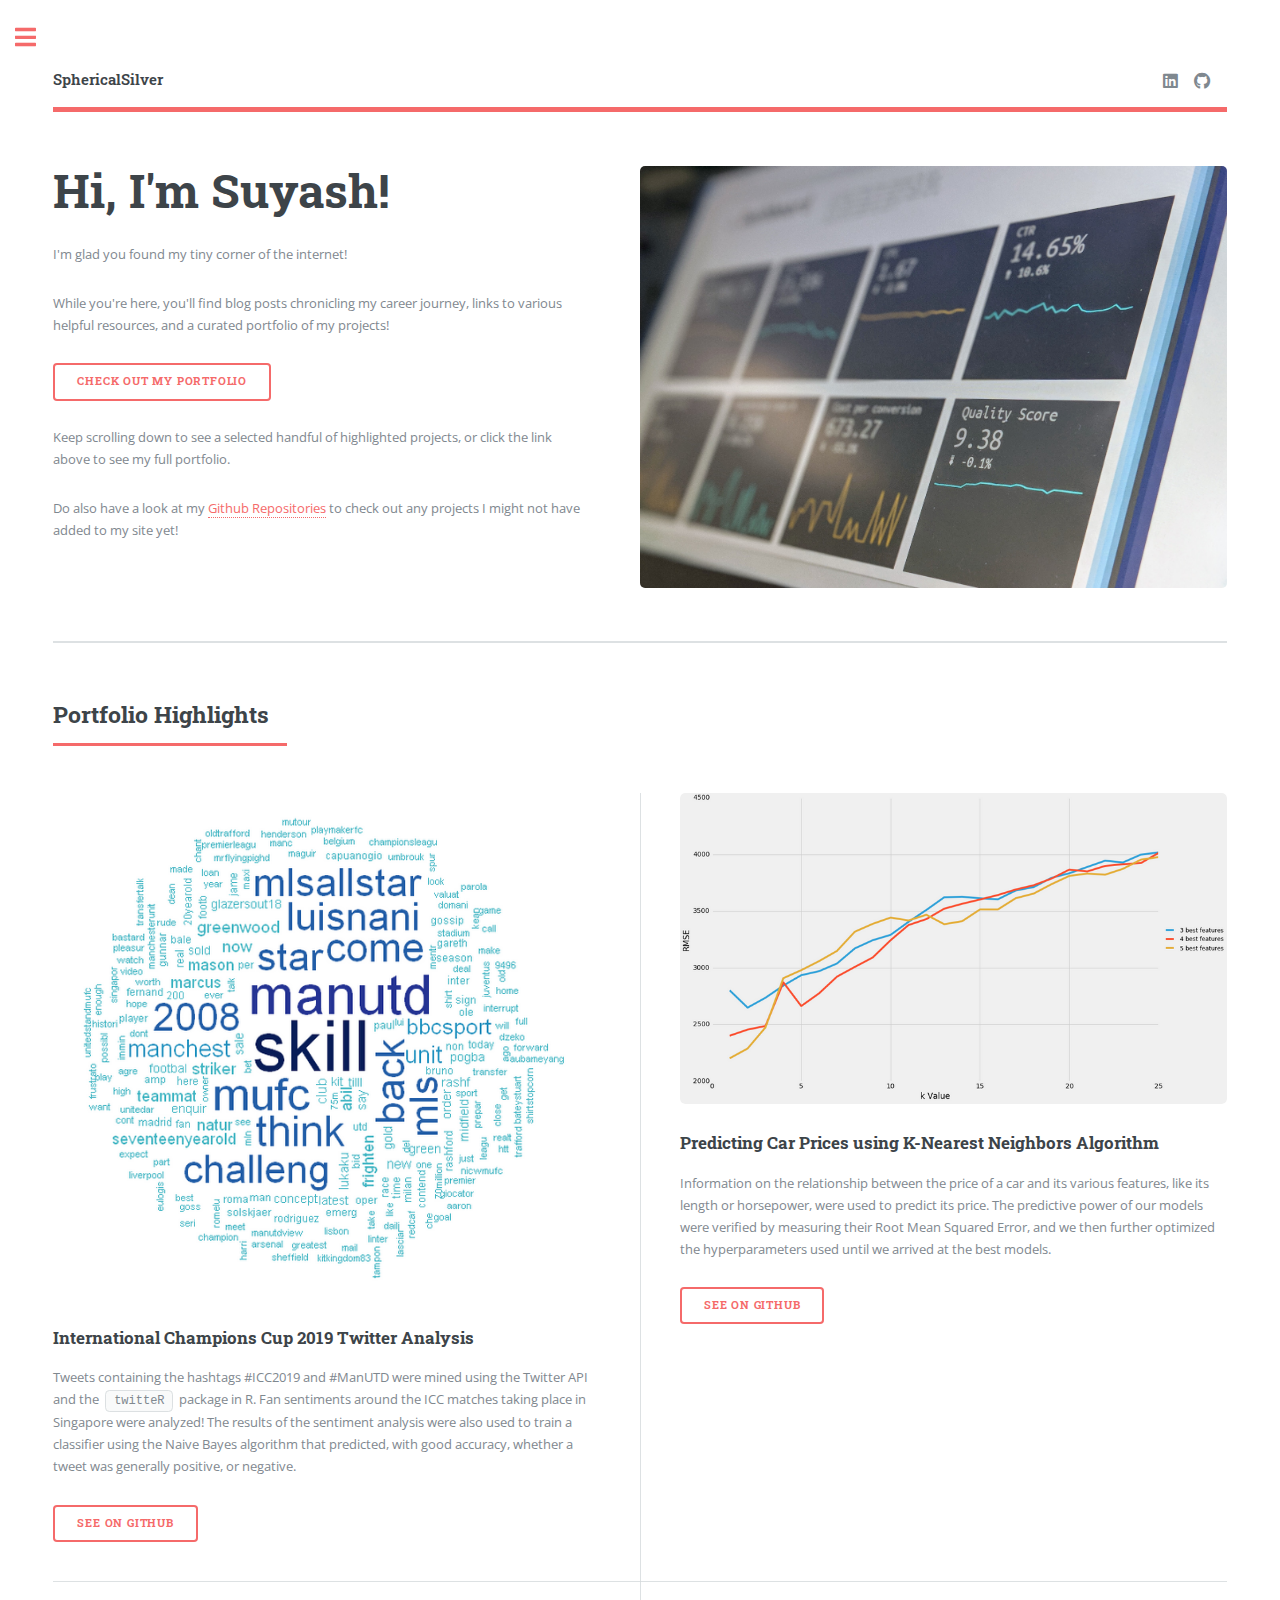
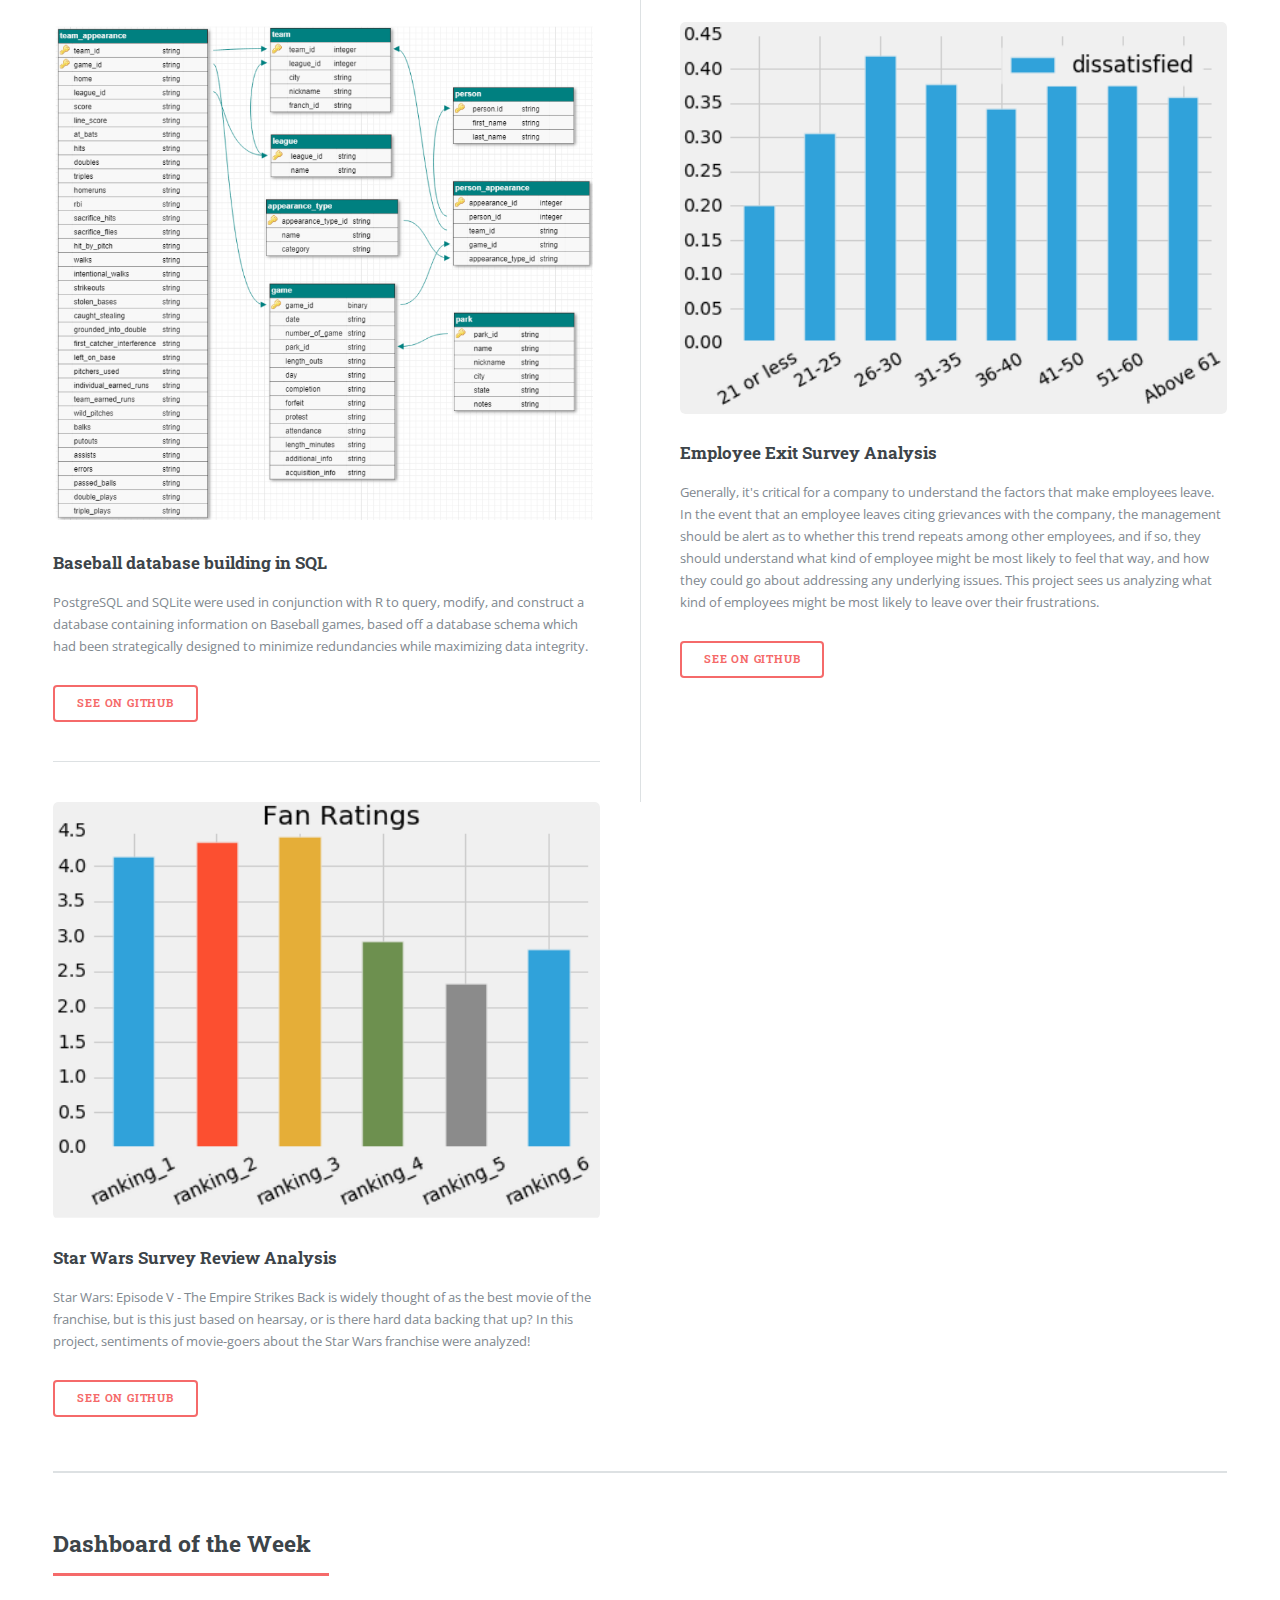
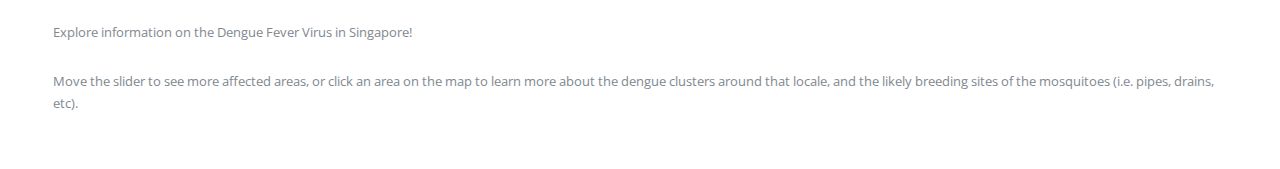
<file: index.html>
<!DOCTYPE HTML>
<!--
	Editorial by HTML5 UP
	html5up.net | @ajlkn
	Free for personal and commercial use under the CCA 3.0 license (html5up.net/license)
-->
<html>
	<head>
		<title>Suyash's Data Odyssey</title>
		<meta charset="utf-8" />
		<meta name="viewport" content="width=device-width, initial-scale=1, user-scalable=no" />
		<link rel="stylesheet" href="assets/css/main.css" />
		
		<!-- Global site tag (gtag.js) - Google Analytics -->
		<script async src="https://www.googletagmanager.com/gtag/js?id=UA-144717239-1"></script>
		<script>
		  window.dataLayer = window.dataLayer || [];
		  function gtag(){dataLayer.push(arguments);}
		  gtag('js', new Date());

		  gtag('config', 'UA-144717239-1');
		</script>
	</head>
	<body class="is-preload">

		<!-- Wrapper -->
			<div id="wrapper">

				<!-- Main -->
					<div id="main">
						<div class="inner">

							<!-- Header -->
								<header id="header">
									<a href="index.html" class="logo"><strong>SphericalSilver</strong></a>
									<ul class="icons">
										<li><a href="https://www.linkedin.com/in/suyash-pandey-93b286a6/" class="icon brands fa-linkedin"><span class="label">LinkedIn</span></a></li>
										<li><a href="https://github.com/Sphericalsilver" class="icon brands fa-github"><span class="label">GitHub</span></a></li>
										<li><a href="https://public.tableau.com/profile/suyash2542#!/" class="icon brands fa-tableau"><span class="label">Tableau</span></a></li>
									</ul>
								</header>

							<!-- Banner -->
								<section id="banner">
									<div class="content">
										<header>
											<h1>Hi, I'm Suyash!</h1>
											<!-- <p>I'm glad you found my tiny corner of the internet!</p> -->
										</header>										
										<p>I'm glad you found my tiny corner of the internet!</p>
										<p>While you're here, you'll find blog posts chronicling my career journey, links to various helpful resources, and a curated portfolio of my projects!</p>
										
										<ul class="actions">
											<li><a href="projectsoverview.html" class="button big">Check out my Portfolio</a></li>
										</ul>
										<p>Keep scrolling down to see a selected handful of highlighted projects, or click the link above to see my full portfolio.</p>
										<p>Do also have a look at my <a href ="https://github.com/SphericalSilver?tab=repositories">Github Repositories</a> to check out any projects I might not have added to my site yet!</p>
									</div>
									<span class="image object">
										<img src="images/custompic1.jpg" alt="" />
									</span>
								</section>

							<!-- Section -->

							<!-- Section -->
								<section>
									<header class="major">
										<h2>Portfolio Highlights</h2>
									</header>
									<div class="posts">
										<article>
											<a href="https://github.com/SphericalSilver/Twitter-Sentiment-Analysis---ICC-2019-games-in-Singapore-" class="image"><img src="images/custompic7.png" alt="" /></a>
											<h3>International Champions Cup 2019 Twitter Analysis</h3>
											<p>Tweets containing the hashtags #ICC2019 and #ManUTD were mined using the Twitter API and the <code>twitteR</code> package in R. Fan sentiments around the ICC matches taking place in Singapore were analyzed! The results of the sentiment analysis were also used to train a classifier using the Naive Bayes algorithm that predicted, with good accuracy, whether a tweet was generally positive, or negative.</p>
											<ul class="actions">
												<li><a href="https://github.com/SphericalSilver/Twitter-Sentiment-Analysis---ICC-2019-games-in-Singapore-" class="button">See on GitHub</a></li>
											</ul>
										</article>
										<article>
											<a href="https://github.com/SphericalSilver/Machine-Learning-Predictive-Modelling#1-predicting-car-prices-using-k-nearest-neighbors-algorithm" class="image"><img src="images/knncarprices.png" alt="" /></a>
											<h3>Predicting Car Prices using K-Nearest Neighbors Algorithm</h3>
											<p>Information on the relationship between the price of a car and its various features, like its length or horsepower, were used to predict its price. The predictive power of our models were verified by measuring their Root Mean Squared Error, and we then further optimized the hyperparameters used until we arrived at the best models.</p>
											<ul class="actions">
												<li><a href="https://github.com/SphericalSilver/Machine-Learning-Predictive-Modelling#1-predicting-car-prices-using-k-nearest-neighbors-algorithm" class="button">See on GitHub</a></li>
											</ul>
										</article>										
										<article>
											<a href="https://github.com/SphericalSilver/SQLite-PostgreSQL-usage-in-R-Python#3-building-a-sports-database" class="image"><img src="images/custompic5.png" alt="" /></a>
											<h3>Baseball database building in SQL</h3>
											<p>PostgreSQL and SQLite were used in conjunction with R to query, modify, and construct a database containing information on Baseball games, based off a database schema which had been strategically designed to minimize redundancies while maximizing data integrity.</p>
											<ul class="actions">
												<li><a href="https://github.com/SphericalSilver/SQLite-PostgreSQL-usage-in-R-Python#3-building-a-sports-database" class="button">See on GitHub</a></li>
											</ul>
										</article>
			                            <article>
											<a href="https://github.com/SphericalSilver/Data-Cleaning-and-Analysis-of-Employee-Resignation-Survey-results" class="image"><img src="images/custompic8.png" alt="" /></a>
											<h3>Employee Exit Survey Analysis</h3>
											<p>Generally, it's critical for a company to understand the factors that make employees leave. In the event that an employee leaves citing grievances with the company, the management should be alert as to whether this trend repeats among other employees, and if so, they should understand what kind of employee might be most likely to feel that way, and how they could go about addressing any underlying issues. This project sees us analyzing what kind of employees might be most likely to leave over their frustrations.</p>
											<ul class="actions">
												<li><a href="https://github.com/SphericalSilver/Data-Cleaning-and-Analysis-of-Employee-Resignation-Survey-results" class="button">See on GitHub</a></li>
											</ul>
										</article>										
										<article>
											<a href="https://github.com/SphericalSilver/Star-Wars-Fan-Reviews" class="image"><img src="images/custompic6.png" alt="" /></a>
											<h3>Star Wars Survey Review Analysis</h3>
											<p>Star Wars: Episode V - The Empire Strikes Back is widely thought of as the best movie of the franchise, but is this just based on hearsay, or is there hard data backing that up? In this project, sentiments of movie-goers about the Star Wars franchise were analyzed!</p>
											<ul class="actions">
												<li><a href="https://github.com/SphericalSilver/Star-Wars-Fan-Reviews" class="button">See on GitHub</a></li>
											</ul>
										</article>
									</div>
								</section>
								<section>
									<header class="major">
										<h2>Dashboard of the Week</h2>
									</header>
									<p>Explore information on the Dengue Fever Virus in Singapore!</p>
									<p>Move the slider to see more affected areas, or click an area on the map to learn more about the dengue clusters around that locale, and the likely breeding sites of the mosquitoes (i.e. pipes, drains, etc).</p>
									<div class='tableauPlaceholder' id='viz1566129284149' style='position: relative'><noscript><a href='#'><img alt=' ' src='https:&#47;&#47;public.tableau.com&#47;static&#47;images&#47;De&#47;DengueFeverWatch&#47;Dashboard1&#47;1_rss.png' style='border: none' /></a></noscript><object class='tableauViz'  style='display:none;'><param name='host_url' value='https%3A%2F%2Fpublic.tableau.com%2F' /> <param name='embed_code_version' value='3' /> <param name='path' value='views&#47;DengueFeverWatch&#47;Dashboard1?:embed=y&amp;:display_count=y&amp;publish=yes' /> <param name='toolbar' value='yes' /><param name='static_image' value='https:&#47;&#47;public.tableau.com&#47;static&#47;images&#47;De&#47;DengueFeverWatch&#47;Dashboard1&#47;1.png' /> <param name='animate_transition' value='yes' /><param name='display_static_image' value='yes' /><param name='display_spinner' value='yes' /><param name='display_overlay' value='yes' /><param name='display_count' value='yes' /><param name='filter' value='publish=yes' /></object></div>                <script type='text/javascript'>                    var divElement = document.getElementById('viz1566129284149');                    var vizElement = divElement.getElementsByTagName('object')[0];                    vizElement.style.width='1020px';vizElement.style.height='1681px';                    var scriptElement = document.createElement('script');                    scriptElement.src = 'https://public.tableau.com/javascripts/api/viz_v1.js';                    vizElement.parentNode.insertBefore(scriptElement, vizElement);                </script>
								</section>
						</div>
					</div>

				<!-- Sidebar -->
					<div id="sidebar">
						<div class="inner">

							<!-- Search 
								<section id="search" class="alt">
									<form method="post" action="#">
										<input type="text" name="query" id="query" placeholder="Search" />
									</form>
								</section> -->

							<!-- Menu -->
								<nav id="menu">
									<header class="major">
										<h2>Menu</h2>
									</header>
									<ul>
										<li><a href="index.html">Homepage</a></li>
										<li><a href="aboutme.html">About Me</a></li>
										<li>
											<span class="opener">Portfolio Overview</span>
											<ul>
												<li><a href="sqlprojects.html">SQL</a></li>
												<li><a href="pythonprojects.html">Python</a></li>
												<li><a href="rprojects.html">R</a></li>
												<li><a href="https://public.tableau.com/profile/suyash2542#!/">Tableau Visualizations</a></li>
											</ul>
										</li>
										<li>
											<span class="opener">Resources</span>
											<ul>
												<li><a href="datasets.html">Datasets</a></li>
												<li><a href="articles.html">Helpful Articles</a></li>
												<li><a href="cheatsheets.html">Cheatsheet Compilation</a></li>
											</ul>
										</li>										
									</ul>
								</nav>

							<!-- Section -->
								<section>
									<header class="major">
										<h2>Tableau Highlights</h2>
									</header>
									<div class="mini-posts">
										<article>
											<a href="https://public.tableau.com/profile/suyash2542#!/vizhome/BillionaireCountbyYearandCountry/BillionaireCounts" class="image"><img src="images/billionaires.png" alt="" /></a>
											<p> Who were the 10 richest people in East Asia in 2015? Explore this Dashboard to find out the number of Billionaires in the world in each Year, sort them by Region or Country, and find out their names and net worths!</p>
										</article>
										<article>
											<a href="https://public.tableau.com/profile/suyash2542#!/vizhome/HIVOccurrencesSingapore/Dashboard1" class="image"><img src="images/custompic3.png" alt="" /></a>
											<p>This dashboard documents information on HIV occurrences in Singapore over a 10 year period. Click through each year to find out information about the virus specific to that year.</p>
										</article>										
										<article>
											<a href="https://public.tableau.com/profile/suyash2542#!/vizhome/CustomerSegmentationDashboardStory/Story1" class="image"><img src="images/custompic4.png" alt="" /></a>
											<p>This fully interactive Dashboard lets you explore Customer demographics of a given bank.</p>
										</article>
										<article>
											<a href="https://public.tableau.com/profile/suyash2542#!/vizhome/ExplorationofSGBusFares/ExplorationofSGBusFares" class="image"><img src="images/custompic2.png" alt="" /></a>
											<p>How are bus fares structured? This is something that's relevant to every Singaporean! 
											Learn stuff about Bus Fares you didn't know before, and find out the price of your next trip.											</p>
										</article>
									</div>
									<ul class="actions">
										<li><a href="https://public.tableau.com/profile/suyash2542#!/" class="button">More</a></li>
									</ul>
								</section>

							<!-- Section -->
								<section>
									<header class="major">
										<h2>Contacting me</h2>
									</header>
									<p>Feel free to hit me up by email if you'd like to get in contact!</p>
									<ul class="contact">
										<li class="icon solid fa-envelope"><a href="mailto:suyash.spsl@gmail.com?Subject=Hello" target="_top">suyash.spsl@gmail.com</a></li>
										<li class="icon solid fa-envelope"><a href="mailto:suyash.spsl@gmail.com?Subject=Hello" target="_top">blueberrypudding85@gmail.com</a></li>
									</ul>
								</section>

							<!-- Footer -->
								<footer id="footer">
									<p class="copyright">&copy; 2019 Suyash. All rights reserved.</p>
								</footer>

						</div>
					</div>

			</div>

		<!-- Scripts -->
			<script src="assets/js/jquery.min.js"></script>
			<script src="assets/js/browser.min.js"></script>
			<script src="assets/js/breakpoints.min.js"></script>
			<script src="assets/js/util.js"></script>
			<script src="assets/js/main.js"></script>

	</body>
</html>
</file>
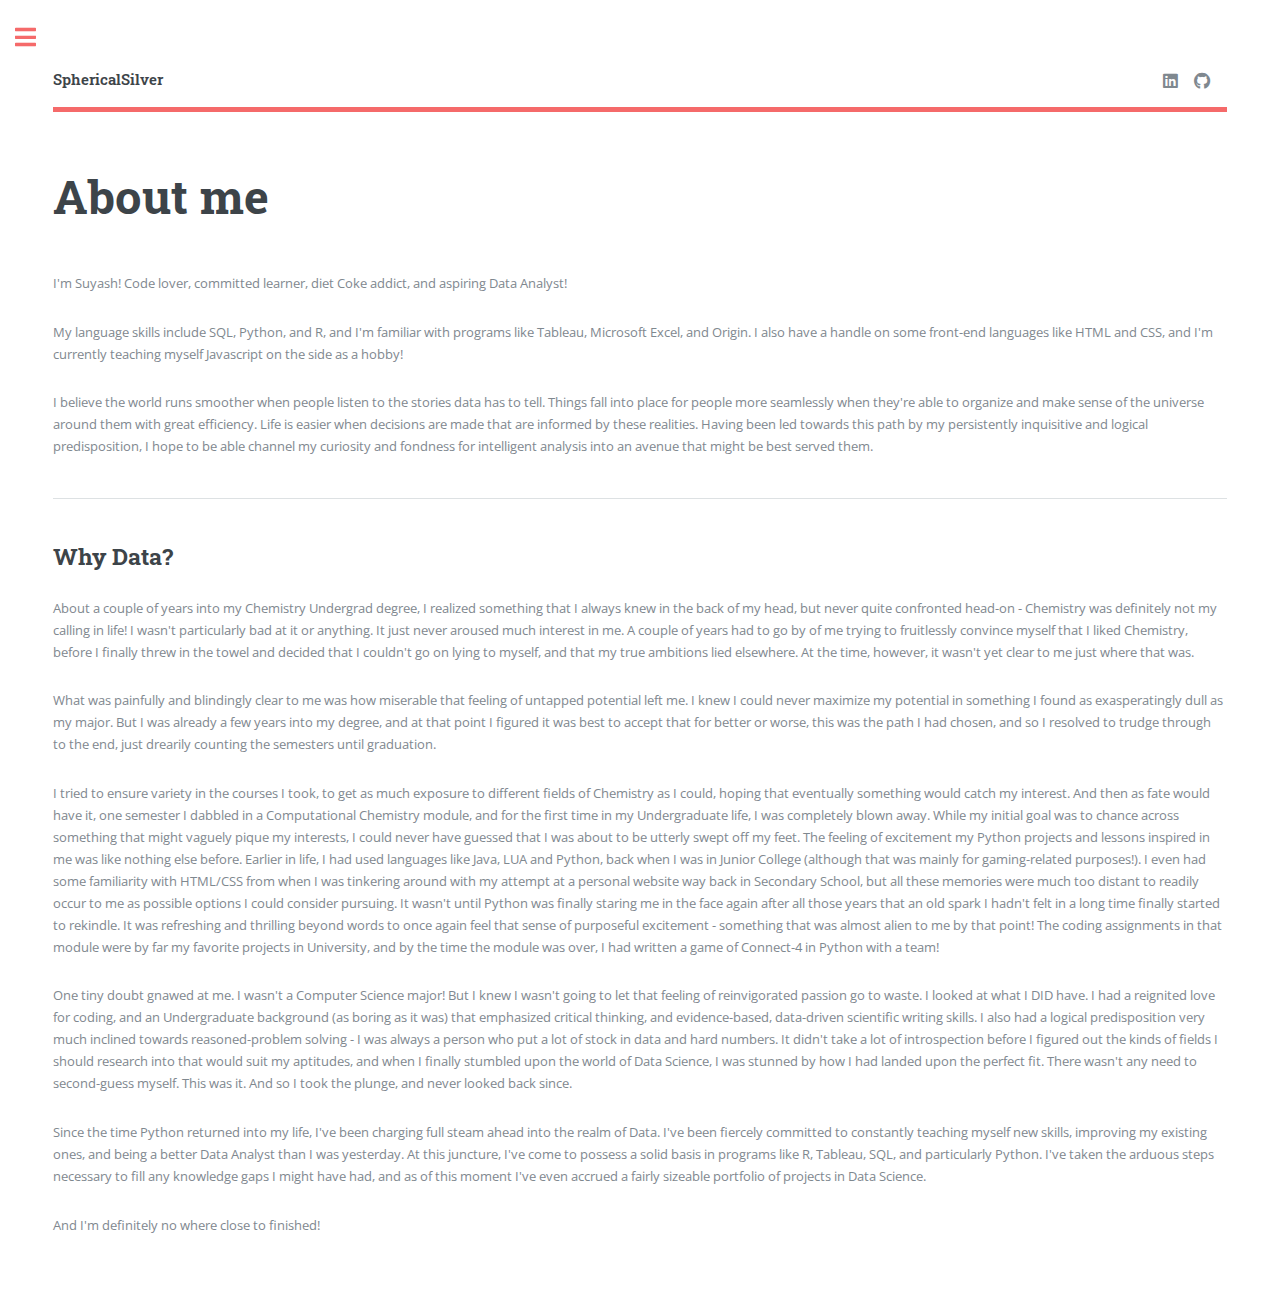
<file: aboutme.html>
<!DOCTYPE HTML>
<!--
	Editorial by HTML5 UP
	html5up.net | @ajlkn
	Free for personal and commercial use under the CCA 3.0 license (html5up.net/license)
-->
<html>
	<head>
		<title>Suyash's Data Odyssey</title>
		<meta charset="utf-8" />
		<meta name="viewport" content="width=device-width, initial-scale=1, user-scalable=no" />
		<link rel="stylesheet" href="assets/css/main.css" />
	</head>
	<body class="is-preload">

		<!-- Wrapper -->
			<div id="wrapper">

				<!-- Main -->
					<div id="main">
						<div class="inner">

							<!-- Header -->
								<header id="header">
									<a href="index.html" class="logo"><strong>SphericalSilver</strong></a>
									<ul class="icons">
										<li><a href="https://www.linkedin.com/in/suyash-pandey-93b286a6/" class="icon brands fa-linkedin"><span class="label">LinkedIn</span></a></li>
										<li><a href="https://github.com/Sphericalsilver" class="icon brands fa-github"><span class="label">GitHub</span></a></li>
										<li><a href="https://public.tableau.com/profile/suyash2542#!/" class="icon brands fa-tableau"><span class="label">Tableau</span></a></li>
									</ul>
								</header>

							<!-- Content -->
								<section>
									<header class="main">
										<h1>About me</h1>
									</header>

									<!-- <span class="image main"><img src="images/pic11.jpg" alt="" /></span>
									
									<hr class="major" />
									<h2>Interdum sed dapibus</h2>-->
									
									<p>I'm Suyash! Code lover, committed learner, diet Coke addict, and aspiring Data Analyst! </p>
									
									<p>My language skills include SQL, Python, and R, and I'm familiar with programs like Tableau, Microsoft Excel, and Origin. I also have a handle on some front-end languages like HTML and CSS, and I'm currently teaching myself Javascript on the side as a hobby!</p>
									
									<p>I believe the world runs smoother when people listen to the stories data has to tell. Things fall into place for people more seamlessly when they're able to organize and make sense of the universe around them with great efficiency. Life is easier when decisions are made that are informed by these realities. Having been led towards this path by my persistently inquisitive and logical predisposition, I hope to be able channel my curiosity and fondness for intelligent analysis into an avenue that might be best served them.</p>
									
									
									<hr class="major" />

									<h2>Why Data?</h2>
									<p>About a couple of years into my Chemistry Undergrad degree, I realized something that I always knew in the back of my head, but never quite confronted head-on - Chemistry was definitely not my calling in life! I wasn't particularly bad at it or anything. It just never aroused much interest in me. A couple of years had to go by of me trying to fruitlessly convince myself that I liked Chemistry, before I finally threw in the towel and decided that I couldn't go on lying to myself, and that my true ambitions lied elsewhere. At the time, however, it wasn't yet clear to me just where that was.</p>
									<p>What was painfully and blindingly clear to me was how miserable that feeling of untapped potential left me. I knew I could never maximize my potential in something I found as exasperatingly dull as my major. But I was already a few years into my degree, and at that point I figured it was best to accept that for better or worse, this was the path I had chosen, and so I resolved to trudge through to the end, just drearily counting the semesters until graduation.</p>
									
									<p>I tried to ensure variety in the courses I took, to get as much exposure to different fields of Chemistry as I could, hoping that eventually something would catch my interest. And then as fate would have it, one semester I dabbled in a Computational Chemistry module, and for the first time in my Undergraduate life, I was completely blown away. While my initial goal was to chance across something that might vaguely pique my interests, I could never have guessed that I was about to be utterly swept off my feet. The feeling of excitement my Python projects and lessons inspired in me was like nothing else before. Earlier in life, I had used languages like Java, LUA and Python, back when I was in Junior College (although that was mainly for gaming-related purposes!). I even had some familiarity with HTML/CSS from when I was tinkering around with my attempt at a personal website way back in Secondary School, but all these memories were much too distant to readily occur to me as possible options I could consider pursuing. It wasn't until Python was finally staring me in the face again after all those years that an old spark I hadn't felt in a long time finally started to rekindle. It was refreshing and thrilling beyond words to once again feel that sense of purposeful excitement - something that was almost alien to me by that point! The coding assignments in that module were by far my favorite projects in University, and by the time the module was over, I had written a game of Connect-4 in Python with a team!</p>
									
									<p>One tiny doubt gnawed at me. I wasn't a Computer Science major! But I knew I wasn't going to let that feeling of reinvigorated passion go to waste. I looked at what I DID have. I had a reignited love for coding, and an Undergraduate background (as boring as it was) that emphasized critical thinking, and evidence-based, data-driven scientific writing skills. I also had a logical predisposition very much inclined towards reasoned-problem solving - I was always a person who put a lot of stock in data and hard numbers. It didn't take a lot of introspection before I figured out the kinds of fields I should research into that would suit my aptitudes, and when I finally stumbled upon the world of Data Science, I was stunned by how I had landed upon the perfect fit. There wasn't any need to second-guess myself. This was it. And so I took the plunge, and never looked back since.</p>
									
									<p>Since the time Python returned into my life, I've been charging full steam ahead into the realm of Data. I've been fiercely committed to constantly teaching myself new skills, improving my existing ones, and being a better Data Analyst than I was yesterday. At this juncture, I've come to possess a solid basis in programs like R, Tableau, SQL, and particularly Python. I've taken the arduous steps necessary to fill any knowledge gaps I might have had, and as of this moment I've even accrued a fairly sizeable portfolio of projects in Data Science.</p>
									<p>And I'm definitely no where close to finished!</p>
								</section>

						</div>
					</div>

				<!-- Sidebar -->
					<div id="sidebar">
						<div class="inner">

							<!-- Search 
								<section id="search" class="alt">
									<form method="post" action="#">
										<input type="text" name="query" id="query" placeholder="Search" />
									</form>
								</section> -->

							<!-- Menu -->
								<nav id="menu">
									<header class="major">
										<h2>Menu</h2>
									</header>
									<ul>
										<li><a href="index.html">Homepage</a></li>
										<li><a href="aboutme.html">About Me</a></li>
										<li>
											<span class="opener">Portfolio Overview</span>
											<ul>
												<li><a href="sqlprojects.html">SQL</a></li>
												<li><a href="pythonprojects.html">Python</a></li>
												<li><a href="rprojects.html">R</a></li>
												<li><a href="https://public.tableau.com/profile/suyash2542#!/">Tableau Visualizations</a></li>
											</ul>
										</li>
										<li>
											<span class="opener">Resources</span>
											<ul>
												<li><a href="datasets.html">Datasets</a></li>
												<li><a href="articles.html">Helpful Articles</a></li>
												<li><a href="cheatsheets.html">Cheatsheet Compilation</a></li>
											</ul>
										</li>										
									</ul>
								</nav>

							<!-- Section -->
								<section>
									<header class="major">
										<h2>Tableau Highlights</h2>
									</header>
									<div class="mini-posts">
										<article>
											<a href="https://public.tableau.com/profile/suyash2542#!/vizhome/BillionaireCountbyYearandCountry/BillionaireCounts" class="image"><img src="images/billionaires.png" alt="" /></a>
											<p> Who were the 10 richest people in East Asia in 2015? Explore this Dashboard to find out the number of Billionaires in the world in each Year, sort them by Region or Country, and find out their names and net worths!</p>
										</article>
										<article>
											<a href="https://public.tableau.com/profile/suyash2542#!/vizhome/HIVOccurrencesSingapore/Dashboard1" class="image"><img src="images/custompic3.png" alt="" /></a>
											<p>This dashboard documents information on HIV occurrences in Singapore over a 10 year period. Click through each year to find out information about the virus specific to that year.</p>
										</article>										
										<article>
											<a href="https://public.tableau.com/profile/suyash2542#!/vizhome/CustomerSegmentationDashboardStory/Story1" class="image"><img src="images/custompic4.png" alt="" /></a>
											<p>This fully interactive Dashboard lets you explore Customer demographics of a given bank.</p>
										</article>
										<article>
											<a href="https://public.tableau.com/profile/suyash2542#!/vizhome/ExplorationofSGBusFares/ExplorationofSGBusFares" class="image"><img src="images/custompic2.png" alt="" /></a>
											<p>How are bus fares structured? This is something that's relevant to every Singaporean! 
											Learn stuff about Bus Fares you didn't know before, and find out the price of your next trip.											</p>
										</article>
									</div>
									<ul class="actions">
										<li><a href="https://public.tableau.com/profile/suyash2542#!/" class="button">More</a></li>
									</ul>
								</section>

							<!-- Section -->
								<section>
									<header class="major">
										<h2>Contacting me</h2>
									</header>
									<p>Feel free to hit me up by email if you'd like to get in contact!</p>
									<ul class="contact">
										<li class="icon solid fa-envelope"><a href="mailto:suyash.spsl@gmail.com?Subject=Hello" target="_top">suyash.spsl@gmail.com</a></li>
										<li class="icon solid fa-envelope"><a href="mailto:suyash.spsl@gmail.com?Subject=Hello" target="_top">blueberrypudding85@gmail.com</a></li>
									</ul>
								</section>

							<!-- Footer -->
								<footer id="footer">
									<p class="copyright">&copy; 2019 Suyash Pandey. All rights reserved.</p>
								</footer>

						</div>
					</div>

			</div>

		<!-- Scripts -->
			<script src="assets/js/jquery.min.js"></script>
			<script src="assets/js/browser.min.js"></script>
			<script src="assets/js/breakpoints.min.js"></script>
			<script src="assets/js/util.js"></script>
			<script src="assets/js/main.js"></script>

	</body>
</html>
</file>
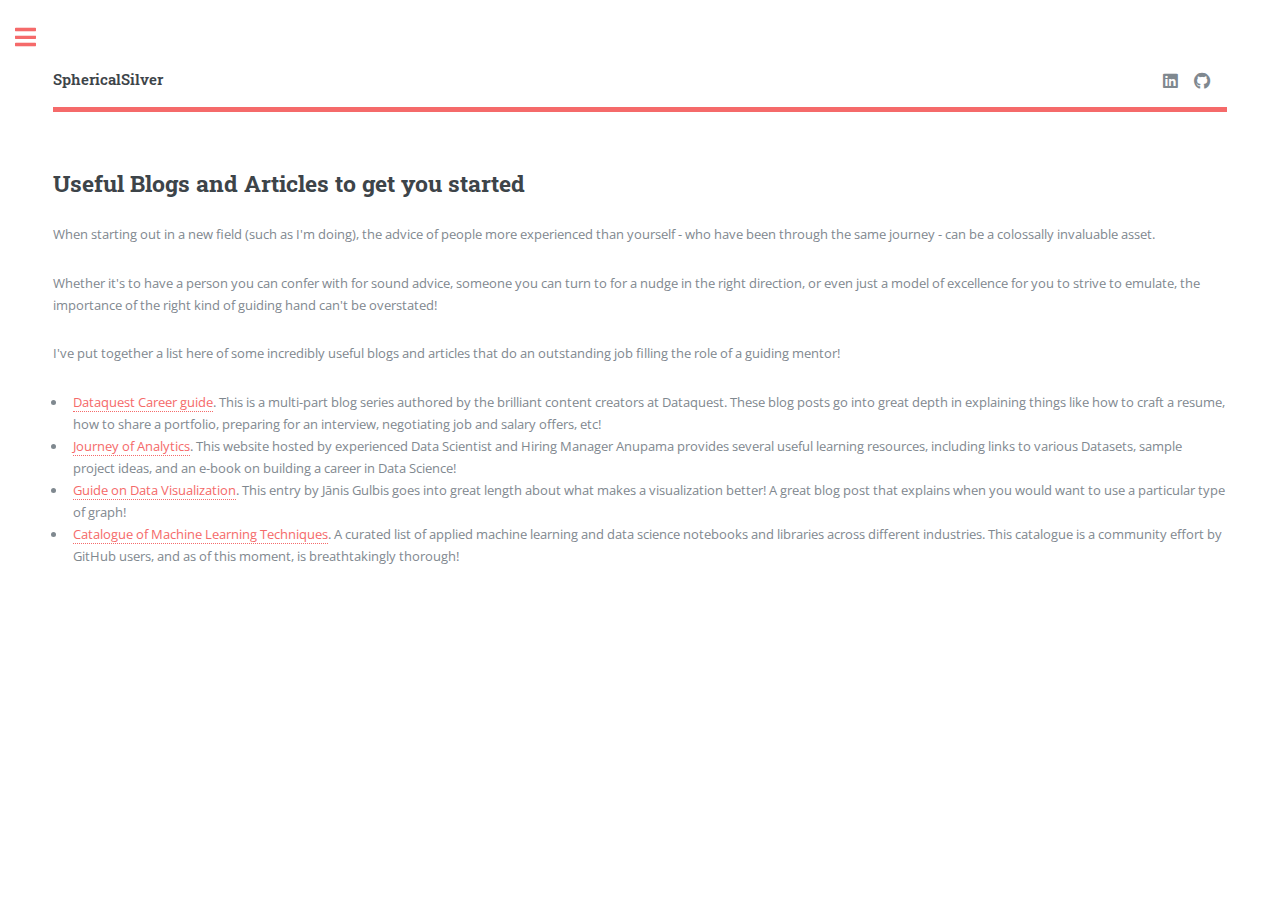
<file: articles.html>
<!DOCTYPE HTML>
<!--
	Editorial by HTML5 UP
	html5up.net | @ajlkn
	Free for personal and commercial use under the CCA 3.0 license (html5up.net/license)
-->
<html>
	<head>
		<title>Suyash's Data Odyssey</title>
		<meta charset="utf-8" />
		<meta name="viewport" content="width=device-width, initial-scale=1, user-scalable=no" />
		<link rel="stylesheet" href="assets/css/main.css" />
	</head>
	<body class="is-preload">

		<!-- Wrapper -->
			<div id="wrapper">

				<!-- Main -->
					<div id="main">
						<div class="inner">

							<!-- Header -->
								<header id="header">
									<a href="index.html" class="logo"><strong>SphericalSilver</strong></a>
									<ul class="icons">
										<li><a href="https://www.linkedin.com/in/suyash-pandey-93b286a6/" class="icon brands fa-linkedin"><span class="label">LinkedIn</span></a></li>
										<li><a href="https://github.com/Sphericalsilver" class="icon brands fa-github"><span class="label">GitHub</span></a></li>
										<li><a href="https://public.tableau.com/profile/suyash2542#!/" class="icon brands fa-tableau"><span class="label">Tableau</span></a></li>
									</ul>
								</header>

							<!-- Content -->
								<section>
									<header class="main">
										<h2>Useful Blogs and Articles to get you started</h2>
									</header>

									<!-- <span class="image main"><img src="images/pic11.jpg" alt="" /></span>
									
									<hr class="major" />
									<h2>Interdum sed dapibus</h2>-->
									
									<p>When starting out in a new field (such as I'm doing), the advice of people more experienced than yourself - who have been through the same journey - can be a colossally invaluable asset.</p>
									
									<p>Whether it's to have a person you can confer with for sound advice, someone you can turn to for a nudge in the right direction, or even just a model of excellence for you to strive to emulate, the importance of the right kind of guiding hand can't be overstated!</p>
									
									<p>I've put together a list here of some incredibly useful blogs and articles that do an outstanding job filling the role of a guiding mentor!</p>
										<ul>
											<li><a href="https://www.dataquest.io/blog/data-science-career-guide/">Dataquest Career guide</a>. This is a multi-part blog series authored by the brilliant content creators at Dataquest. These blog posts go into great depth in explaining things like how to craft a resume, how to share a portfolio, preparing for an interview, negotiating job and salary offers, etc! </li>
											<li><a href="https://www.journeyofanalytics.com/">Journey of Analytics</a>. This website hosted by experienced Data Scientist and Hiring Manager Anupama provides several useful learning resources, including links to various Datasets, sample project ideas, and an e-book on building a career in Data Science!</li>
											<li><a href="https://eazybi.com/blog/data_visualization_and_chart_types/">Guide on Data Visualization</a>. This entry by Jānis Gulbis goes into great length about what makes a visualization better! A great blog post that explains when you would want to use a particular type of graph!</li>
											<li><a href="https://github.com/firmai/industry-machine-learning">Catalogue of Machine Learning Techniques</a>. A curated list of applied machine learning and data science notebooks and libraries across different industries. This catalogue is a community effort by GitHub users, and as of this moment, is breathtakingly thorough!</li>		
										</ul>
										
										
								</section>

						</div>
					</div>

				<!-- Sidebar -->
					<div id="sidebar">
						<div class="inner">

							<!-- Search 
								<section id="search" class="alt">
									<form method="post" action="#">
										<input type="text" name="query" id="query" placeholder="Search" />
									</form>
								</section> -->

							<!-- Menu -->
								<nav id="menu">
									<header class="major">
										<h2>Menu</h2>
									</header>
									<ul>
										<li><a href="index.html">Homepage</a></li>
										<li><a href="aboutme.html">About Me</a></li>
										<li>
											<span class="opener">Portfolio Overview</span>
											<ul>
												<li><a href="sqlprojects.html">SQL</a></li>
												<li><a href="pythonprojects.html">Python</a></li>
												<li><a href="rprojects.html">R</a></li>
												<li><a href="https://public.tableau.com/profile/suyash2542#!/">Tableau Visualizations</a></li>
											</ul>
										</li>
										<li>
											<span class="opener">Resources</span>
											<ul>
												<li><a href="datasets.html">Datasets</a></li>
												<li><a href="articles.html">Helpful Articles</a></li>
												<li><a href="cheatsheets.html">Cheatsheet Compilation</a></li>
											</ul>
										</li>										
									</ul>
								</nav>

							<!-- Section -->
								<section>
									<header class="major">
										<h2>Tableau Highlights</h2>
									</header>
									<div class="mini-posts">
										<article>
											<a href="https://public.tableau.com/profile/suyash2542#!/vizhome/BillionaireCountbyYearandCountry/BillionaireCounts" class="image"><img src="images/billionaires.png" alt="" /></a>
											<p> Who were the 10 richest people in East Asia in 2015? Explore this Dashboard to find out the number of Billionaires in the world in each Year, sort them by Region or Country, and find out their names and net worths!</p>
										</article>
										<article>
											<a href="https://public.tableau.com/profile/suyash2542#!/vizhome/HIVOccurrencesSingapore/Dashboard1" class="image"><img src="images/custompic3.png" alt="" /></a>
											<p>This dashboard documents information on HIV occurrences in Singapore over a 10 year period. Click through each year to find out information about the virus specific to that year.</p>
										</article>										
										<article>
											<a href="https://public.tableau.com/profile/suyash2542#!/vizhome/CustomerSegmentationDashboardStory/Story1" class="image"><img src="images/custompic4.png" alt="" /></a>
											<p>This fully interactive Dashboard lets you explore Customer demographics of a given bank.</p>
										</article>
										<article>
											<a href="https://public.tableau.com/profile/suyash2542#!/vizhome/ExplorationofSGBusFares/ExplorationofSGBusFares" class="image"><img src="images/custompic2.png" alt="" /></a>
											<p>How are bus fares structured? This is something that's relevant to every Singaporean! 
											Learn stuff about Bus Fares you didn't know before, and find out the price of your next trip.											</p>
										</article>
									</div>
									<ul class="actions">
										<li><a href="https://public.tableau.com/profile/suyash2542#!/" class="button">More</a></li>
									</ul>
								</section>

							<!-- Section -->
								<section>
									<header class="major">
										<h2>Contacting me</h2>
									</header>
									<p>Feel free to hit me up by email if you'd like to get in contact!</p>
									<ul class="contact">
										<li class="icon solid fa-envelope"><a href="mailto:suyash.spsl@gmail.com?Subject=Hello" target="_top">suyash.spsl@gmail.com</a></li>
										<li class="icon solid fa-envelope"><a href="mailto:suyash.spsl@gmail.com?Subject=Hello" target="_top">blueberrypudding85@gmail.com</a></li>
									</ul>
								</section>

							<!-- Footer -->
								<footer id="footer">
									<p class="copyright">&copy; 2019 Suyash Pandey. All rights reserved.</p>
								</footer>

						</div>
					</div>

			</div>

		<!-- Scripts -->
			<script src="assets/js/jquery.min.js"></script>
			<script src="assets/js/browser.min.js"></script>
			<script src="assets/js/breakpoints.min.js"></script>
			<script src="assets/js/util.js"></script>
			<script src="assets/js/main.js"></script>

	</body>
</html>
</file>
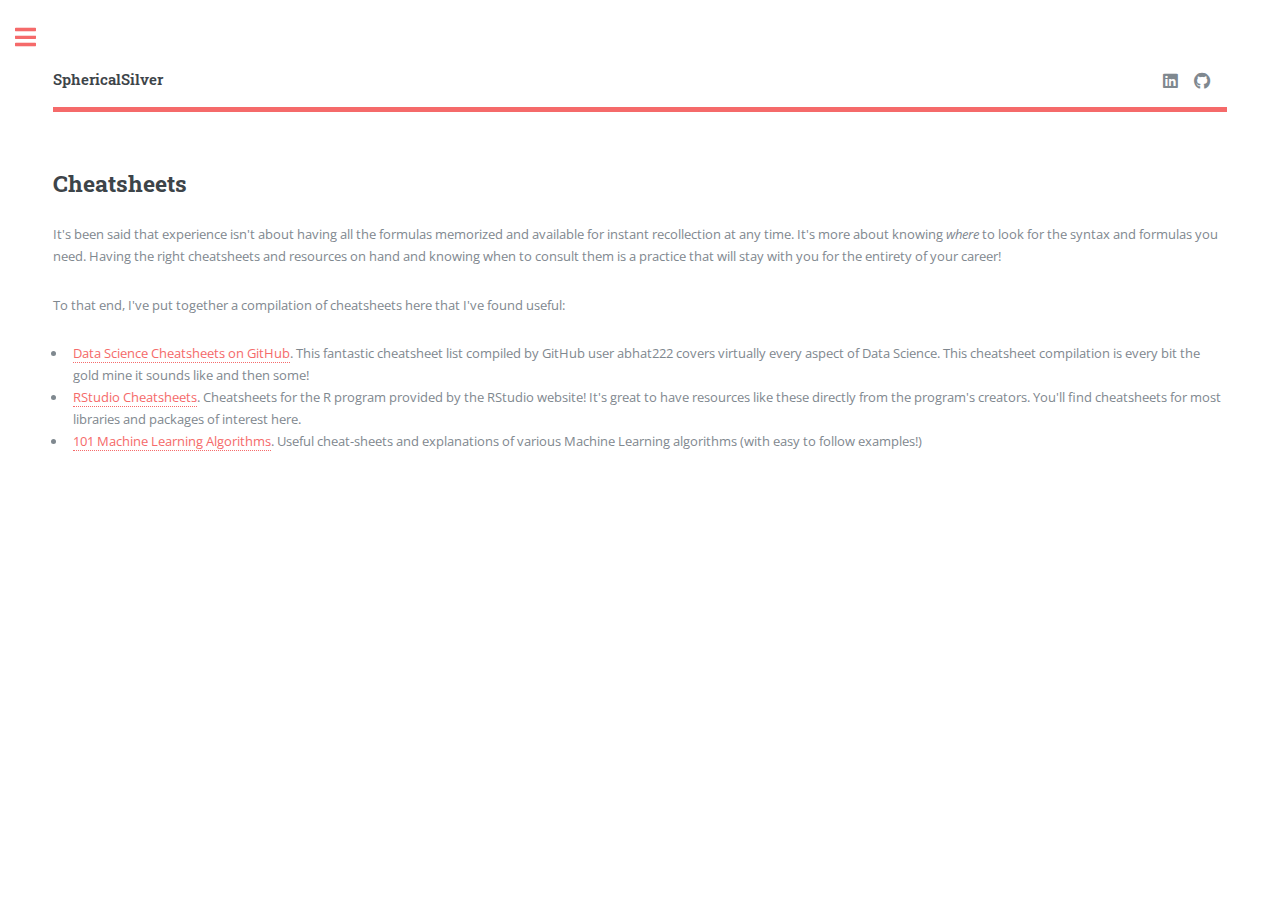
<file: cheatsheets.html>
<!DOCTYPE HTML>
<!--
	Editorial by HTML5 UP
	html5up.net | @ajlkn
	Free for personal and commercial use under the CCA 3.0 license (html5up.net/license)
-->
<html>
	<head>
		<title>Suyash's Data Odyssey</title>
		<meta charset="utf-8" />
		<meta name="viewport" content="width=device-width, initial-scale=1, user-scalable=no" />
		<link rel="stylesheet" href="assets/css/main.css" />
	</head>
	<body class="is-preload">

		<!-- Wrapper -->
			<div id="wrapper">

				<!-- Main -->
					<div id="main">
						<div class="inner">

							<!-- Header -->
								<header id="header">
									<a href="index.html" class="logo"><strong>SphericalSilver</strong></a>
									<ul class="icons">
										<li><a href="https://www.linkedin.com/in/suyash-pandey-93b286a6/" class="icon brands fa-linkedin"><span class="label">LinkedIn</span></a></li>
										<li><a href="https://github.com/Sphericalsilver" class="icon brands fa-github"><span class="label">GitHub</span></a></li>
										<li><a href="https://public.tableau.com/profile/suyash2542#!/" class="icon brands fa-tableau"><span class="label">Tableau</span></a></li>
									</ul>
								</header>

							<!-- Content -->
								<section>
									<header class="main">
										<h2>Cheatsheets</h2>
									</header>

									<!-- <span class="image main"><img src="images/pic11.jpg" alt="" /></span>
									
									<hr class="major" />
									<h2>Interdum sed dapibus</h2>-->
									
									<p>It's been said that experience isn't about having all the formulas memorized and available for instant recollection at any time. It's more about knowing <i>where</i> to look for the syntax and formulas you need. Having the right cheatsheets and resources on hand and knowing when to consult them is a practice that will stay with you for the entirety of your career!</p>
									
									<p>To that end, I've put together a compilation of cheatsheets here that I've found useful:</p>
										<ul>
											<li><a href="https://github.com/abhat222/Data-Science--Cheat-Sheet">Data Science Cheatsheets on GitHub</a>. This fantastic cheatsheet list compiled by GitHub user abhat222 covers virtually every aspect of Data Science. This cheatsheet compilation is every bit the gold mine it sounds like and then some!</li>
											<li><a href="https://www.rstudio.com/resources/cheatsheets/">RStudio Cheatsheets</a>. Cheatsheets for the R program provided by the RStudio website! It's great to have resources like these directly from the program's creators. You'll find cheatsheets for most libraries and packages of interest here.</li>
											<li><a href="https://blog.datasciencedojo.com/machine-learning-algorithms/">101 Machine Learning Algorithms</a>. Useful cheat-sheets and explanations of various Machine Learning algorithms (with easy to follow examples!)</li>
										</ul>									
									
									

								</section>

						</div>
					</div>

				<!-- Sidebar -->
					<div id="sidebar">
						<div class="inner">

							<!-- Search 
								<section id="search" class="alt">
									<form method="post" action="#">
										<input type="text" name="query" id="query" placeholder="Search" />
									</form>
								</section> -->

							<!-- Menu -->
								<nav id="menu">
									<header class="major">
										<h2>Menu</h2>
									</header>
									<ul>
										<li><a href="index.html">Homepage</a></li>
										<li><a href="aboutme.html">About Me</a></li>
										<li>
											<span class="opener">Portfolio Overview</span>
											<ul>
												<li><a href="sqlprojects.html">SQL</a></li>
												<li><a href="pythonprojects.html">Python</a></li>
												<li><a href="rprojects.html">R</a></li>
												<li><a href="https://public.tableau.com/profile/suyash2542#!/">Tableau Visualizations</a></li>
											</ul>
										</li>
										<li>
											<span class="opener">Resources</span>
											<ul>
												<li><a href="datasets.html">Datasets</a></li>
												<li><a href="articles.html">Helpful Articles</a></li>
												<li><a href="cheatsheets.html">Cheatsheet Compilation</a></li>
											</ul>
										</li>										
									</ul>
								</nav>

							<!-- Section -->
								<section>
									<header class="major">
										<h2>Tableau Highlights</h2>
									</header>
									<div class="mini-posts">
										<article>
											<a href="https://public.tableau.com/profile/suyash2542#!/vizhome/BillionaireCountbyYearandCountry/BillionaireCounts" class="image"><img src="images/billionaires.png" alt="" /></a>
											<p> Who were the 10 richest people in East Asia in 2015? Explore this Dashboard to find out the number of Billionaires in the world in each Year, sort them by Region or Country, and find out their names and net worths!</p>
										</article>
										<article>
											<a href="https://public.tableau.com/profile/suyash2542#!/vizhome/HIVOccurrencesSingapore/Dashboard1" class="image"><img src="images/custompic3.png" alt="" /></a>
											<p>This dashboard documents information on HIV occurrences in Singapore over a 10 year period. Click through each year to find out information about the virus specific to that year.</p>
										</article>										
										<article>
											<a href="https://public.tableau.com/profile/suyash2542#!/vizhome/CustomerSegmentationDashboardStory/Story1" class="image"><img src="images/custompic4.png" alt="" /></a>
											<p>This fully interactive Dashboard lets you explore Customer demographics of a given bank.</p>
										</article>
										<article>
											<a href="https://public.tableau.com/profile/suyash2542#!/vizhome/ExplorationofSGBusFares/ExplorationofSGBusFares" class="image"><img src="images/custompic2.png" alt="" /></a>
											<p>How are bus fares structured? This is something that's relevant to every Singaporean! 
											Learn stuff about Bus Fares you didn't know before, and find out the price of your next trip.											</p>
										</article>
									</div>
									<ul class="actions">
										<li><a href="https://public.tableau.com/profile/suyash2542#!/" class="button">More</a></li>
									</ul>
								</section>

							<!-- Section -->
								<section>
									<header class="major">
										<h2>Contacting me</h2>
									</header>
									<p>Feel free to hit me up by email if you'd like to get in contact!</p>
									<ul class="contact">
										<li class="icon solid fa-envelope"><a href="mailto:suyash.spsl@gmail.com?Subject=Hello" target="_top">suyash.spsl@gmail.com</a></li>
										<li class="icon solid fa-envelope"><a href="mailto:suyash.spsl@gmail.com?Subject=Hello" target="_top">blueberrypudding85@gmail.com</a></li>
									</ul>
								</section>

							<!-- Footer -->
								<footer id="footer">
									<p class="copyright">&copy; 2019 Suyash Pandey. All rights reserved.</p>
								</footer>

						</div>
					</div>

			</div>

		<!-- Scripts -->
			<script src="assets/js/jquery.min.js"></script>
			<script src="assets/js/browser.min.js"></script>
			<script src="assets/js/breakpoints.min.js"></script>
			<script src="assets/js/util.js"></script>
			<script src="assets/js/main.js"></script>

	</body>
</html>
</file>
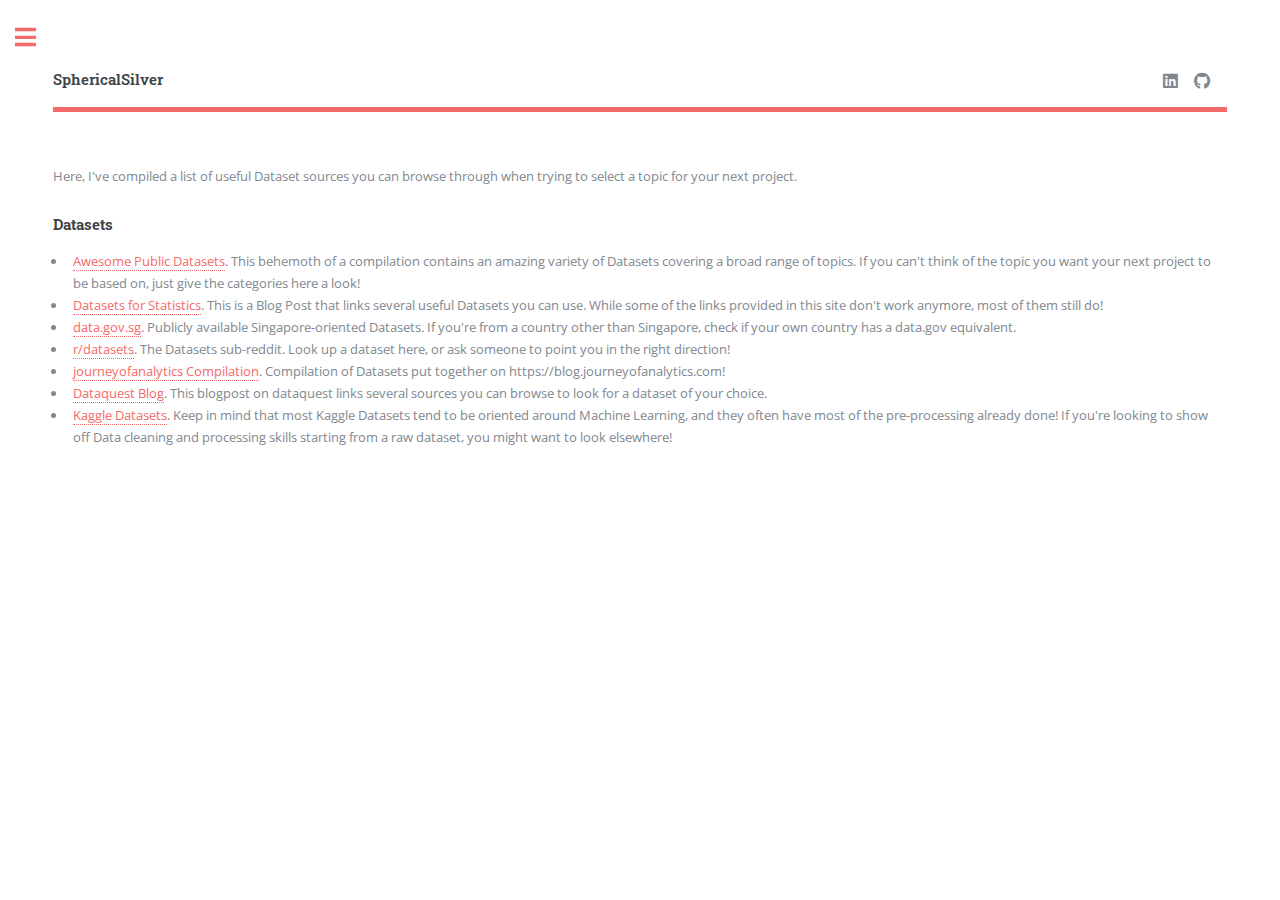
<file: datasets.html>
<!DOCTYPE HTML>
<!--
	Editorial by HTML5 UP
	html5up.net | @ajlkn
	Free for personal and commercial use under the CCA 3.0 license (html5up.net/license)
-->
<html>
	<head>
		<title>Suyash's Data Odyssey</title>
		<meta charset="utf-8" />
		<meta name="viewport" content="width=device-width, initial-scale=1, user-scalable=no" />
		<link rel="stylesheet" href="assets/css/main.css" />
	</head>
	<body class="is-preload">

		<!-- Wrapper -->
			<div id="wrapper">

				<!-- Main -->
					<div id="main">
						<div class="inner">

							<!-- Header -->
								<header id="header">
									<a href="index.html" class="logo"><strong>SphericalSilver</strong></a>
									<ul class="icons">
										<li><a href="https://www.linkedin.com/in/suyash-pandey-93b286a6/" class="icon brands fa-linkedin"><span class="label">LinkedIn</span></a></li>
										<li><a href="https://github.com/Sphericalsilver" class="icon brands fa-github"><span class="label">GitHub</span></a></li>
										<li><a href="https://public.tableau.com/profile/suyash2542#!/" class="icon brands fa-tableau"><span class="label">Tableau</span></a></li>
									</ul>
								</header>

							<!-- Content -->
								<section>
									<!-- <span class="image main"><img src="images/csvimage.jpeg" alt="" /></span> 
									<header class="main">
										<h2>Datasets</h2>
									</header>-->					
																	
									<p>Here, I've compiled a list of useful Dataset sources you can browse through when trying to select a topic for your next project.</p>
									
									<h4>Datasets</h4>
										<ul>
											<li><a href="https://github.com/awesomedata/awesome-public-datasets">Awesome Public Datasets</a>. This behemoth of a compilation contains an amazing variety of Datasets covering a broad range of topics. If you can't think of the topic you want your next project to be based on, just give the categories here a look!</li>
											<li><a href="http://rs.io/100-interesting-data-sets-for-statistics/">Datasets for Statistics</a>. This is a Blog Post that links several useful Datasets you can use. While some of the links provided in this site don't work anymore, most of them still do!</li>
											<li><a href="https://data.gov.sg/">data.gov.sg</a>. Publicly available Singapore-oriented Datasets. If you're from a country other than Singapore, check if your own country has a data.gov equivalent.</li>
											<li><a href="https://www.reddit.com/r/datasets/">r/datasets</a>. The Datasets sub-reddit. Look up a dataset here, or ask someone to point you in the right direction!</li>
											<li><a href="https://blog.journeyofanalytics.com/50-free-datasets-for-data-science-projects/">journeyofanalytics Compilation</a>. Compilation of Datasets put together on https://blog.journeyofanalytics.com! </li>
											<li><a href="https://www.dataquest.io/blog/free-datasets-for-projects/">Dataquest Blog</a>. This blogpost on dataquest links several sources you can browse to look for a dataset of your choice.</li>
											<li><a href="https://www.kaggle.com/datasets">Kaggle Datasets</a>. Keep in mind that most Kaggle Datasets tend to be oriented around Machine Learning, and they often have most of the pre-processing already done! If you're looking to show off Data cleaning and processing skills starting from a raw dataset, you might want to look elsewhere!</li>
										</ul>
									
									<p></p>
									
									

								</section>

						</div>
					</div>

				<!-- Sidebar -->
					<div id="sidebar">
						<div class="inner">

							<!-- Search 
								<section id="search" class="alt">
									<form method="post" action="#">
										<input type="text" name="query" id="query" placeholder="Search" />
									</form>
								</section> -->

							<!-- Menu -->
								<nav id="menu">
									<header class="major">
										<h2>Menu</h2>
									</header>
									<ul>
										<li><a href="index.html">Homepage</a></li>
										<li><a href="aboutme.html">About Me</a></li>
										<li>
											<span class="opener">Portfolio Overview</span>
											<ul>
												<li><a href="sqlprojects.html">SQL</a></li>
												<li><a href="pythonprojects.html">Python</a></li>
												<li><a href="rprojects.html">R</a></li>
												<li><a href="https://public.tableau.com/profile/suyash2542#!/">Tableau Visualizations</a></li>
											</ul>
										</li>
										<li>
											<span class="opener">Resources</span>
											<ul>
												<li><a href="datasets.html">Datasets</a></li>
												<li><a href="articles.html">Helpful Articles</a></li>
												<li><a href="cheatsheets.html">Cheatsheet Compilation</a></li>
											</ul>
										</li>										
									</ul>
								</nav>

							<!-- Section -->
								<section>
									<header class="major">
										<h2>Tableau Highlights</h2>
									</header>
									<div class="mini-posts">
										<article>
											<a href="https://public.tableau.com/profile/suyash2542#!/vizhome/BillionaireCountbyYearandCountry/BillionaireCounts" class="image"><img src="images/billionaires.png" alt="" /></a>
											<p> Who were the 10 richest people in East Asia in 2015? Explore this Dashboard to find out the number of Billionaires in the world in each Year, sort them by Region or Country, and find out their names and net worths!</p>
										</article>
										<article>
											<a href="https://public.tableau.com/profile/suyash2542#!/vizhome/HIVOccurrencesSingapore/Dashboard1" class="image"><img src="images/custompic3.png" alt="" /></a>
											<p>This dashboard documents information on HIV occurrences in Singapore over a 10 year period. Click through each year to find out information about the virus specific to that year.</p>
										</article>										
										<article>
											<a href="https://public.tableau.com/profile/suyash2542#!/vizhome/CustomerSegmentationDashboardStory/Story1" class="image"><img src="images/custompic4.png" alt="" /></a>
											<p>This fully interactive Dashboard lets you explore Customer demographics of a given bank.</p>
										</article>
										<article>
											<a href="https://public.tableau.com/profile/suyash2542#!/vizhome/ExplorationofSGBusFares/ExplorationofSGBusFares" class="image"><img src="images/custompic2.png" alt="" /></a>
											<p>How are bus fares structured? This is something that's relevant to every Singaporean! 
											Learn stuff about Bus Fares you didn't know before, and find out the price of your next trip.											</p>
										</article>
									</div>
									<ul class="actions">
										<li><a href="https://public.tableau.com/profile/suyash2542#!/" class="button">More</a></li>
									</ul>
								</section>

							<!-- Section -->
								<section>
									<header class="major">
										<h2>Contacting me</h2>
									</header>
									<p>Feel free to hit me up by email if you'd like to get in contact!</p>
									<ul class="contact">
										<li class="icon solid fa-envelope"><a href="mailto:suyash.spsl@gmail.com?Subject=Hello" target="_top">suyash.spsl@gmail.com</a></li>
										<li class="icon solid fa-envelope"><a href="mailto:suyash.spsl@gmail.com?Subject=Hello" target="_top">blueberrypudding85@gmail.com</a></li>
									</ul>
								</section>

							<!-- Footer -->
								<footer id="footer">
									<p class="copyright">&copy; 2019 Suyash Pandey. All rights reserved.</p>
								</footer>

						</div>
					</div>

			</div>

		<!-- Scripts -->
			<script src="assets/js/jquery.min.js"></script>
			<script src="assets/js/browser.min.js"></script>
			<script src="assets/js/breakpoints.min.js"></script>
			<script src="assets/js/util.js"></script>
			<script src="assets/js/main.js"></script>

	</body>
</html>
</file>
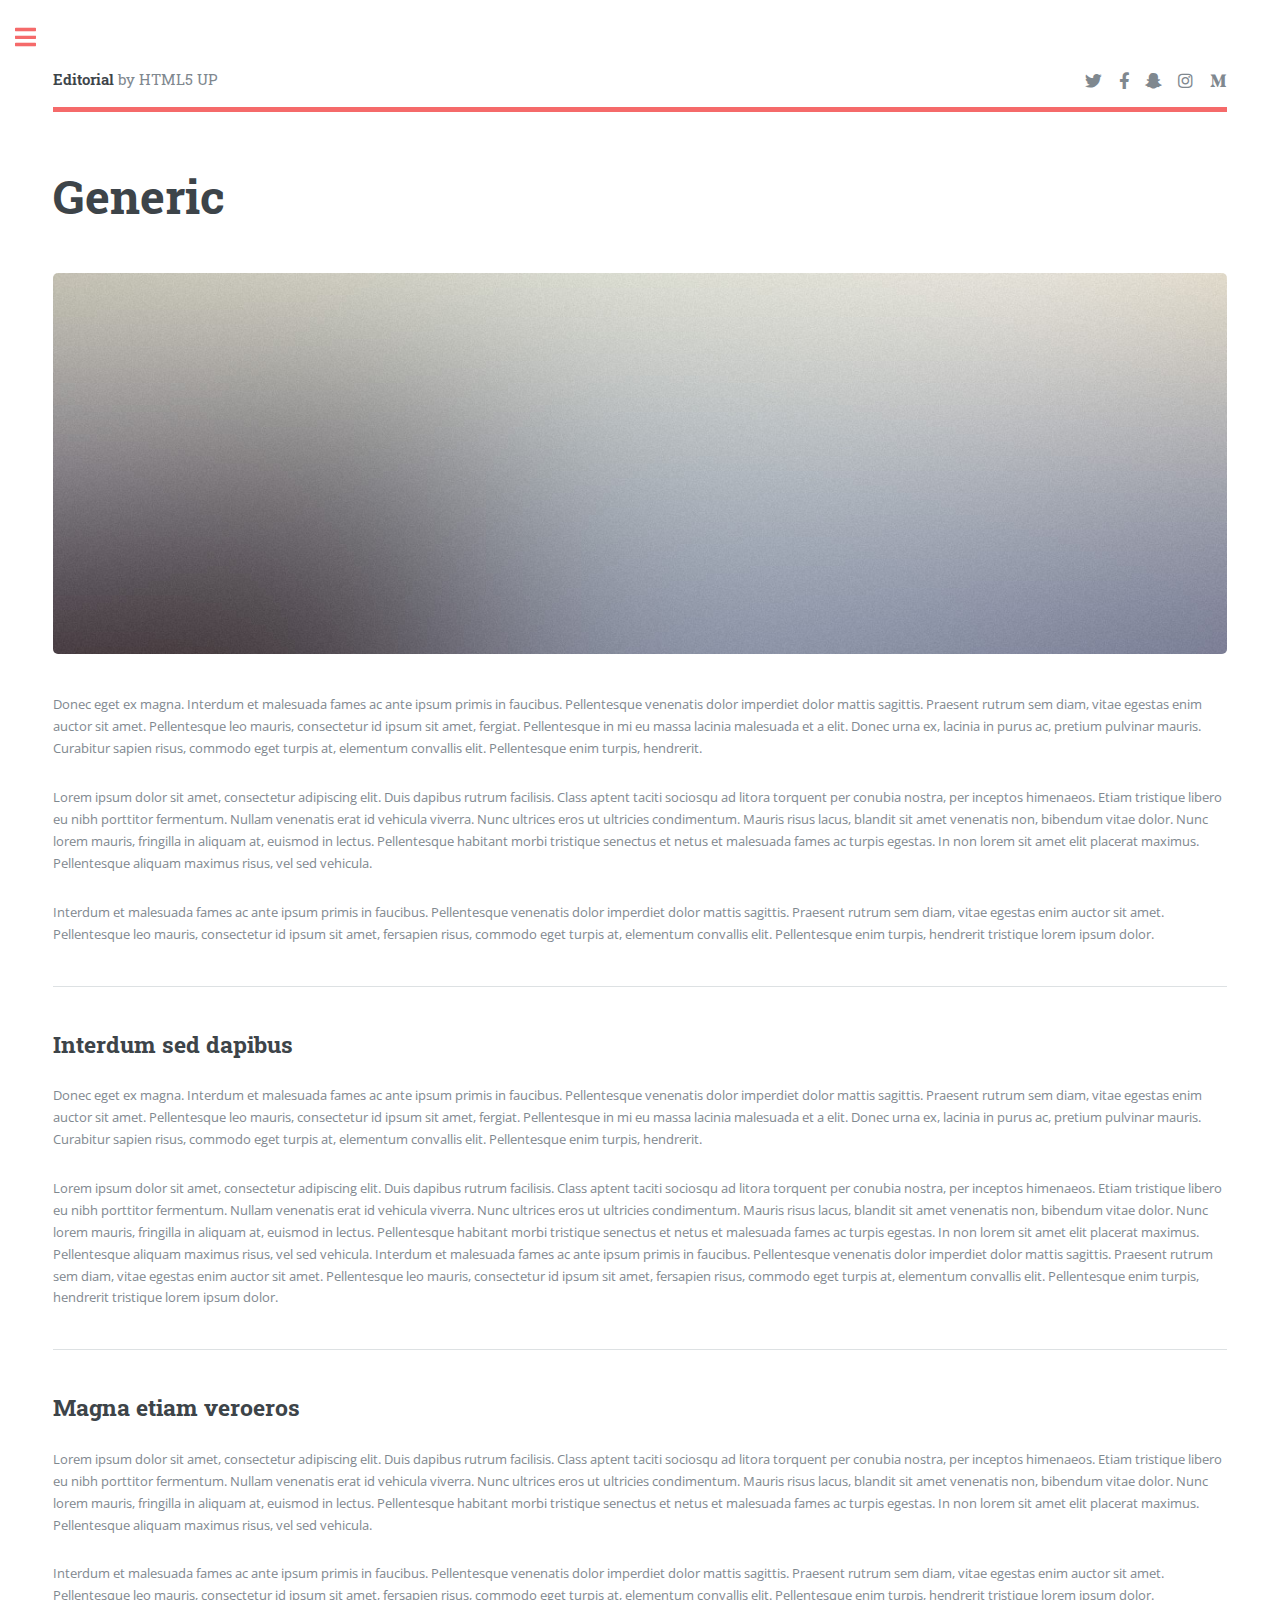
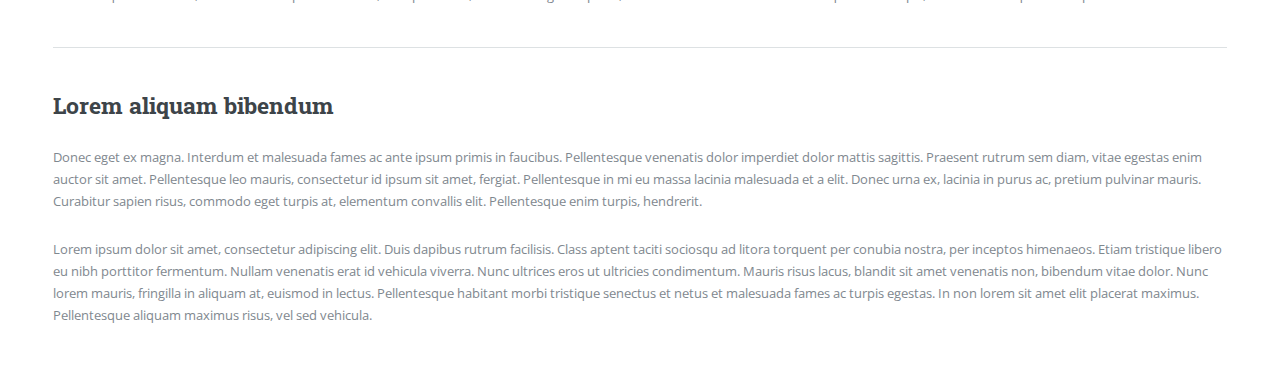
<file: elements.html>
<!DOCTYPE HTML>
<!--
	Editorial by HTML5 UP
	html5up.net | @ajlkn
	Free for personal and commercial use under the CCA 3.0 license (html5up.net/license)
-->
<html>
	<head>
		<title>Generic - Editorial by HTML5 UP</title>
		<meta charset="utf-8" />
		<meta name="viewport" content="width=device-width, initial-scale=1, user-scalable=no" />
		<link rel="stylesheet" href="assets/css/main.css" />
	</head>
	<body class="is-preload">

		<!-- Wrapper -->
			<div id="wrapper">

				<!-- Main -->
					<div id="main">
						<div class="inner">

							<!-- Header -->
								<header id="header">
									<a href="index.html" class="logo"><strong>Editorial</strong> by HTML5 UP</a>
									<ul class="icons">
										<li><a href="#" class="icon brands fa-twitter"><span class="label">Twitter</span></a></li>
										<li><a href="#" class="icon brands fa-facebook-f"><span class="label">Facebook</span></a></li>
										<li><a href="#" class="icon brands fa-snapchat-ghost"><span class="label">Snapchat</span></a></li>
										<li><a href="#" class="icon brands fa-instagram"><span class="label">Instagram</span></a></li>
										<li><a href="#" class="icon brands fa-medium-m"><span class="label">Medium</span></a></li>
									</ul>
								</header>

							<!-- Content -->
								<section>
									<header class="main">
										<h1>Generic</h1>
									</header>

									<span class="image main"><img src="images/pic11.jpg" alt="" /></span>

									<p>Donec eget ex magna. Interdum et malesuada fames ac ante ipsum primis in faucibus. Pellentesque venenatis dolor imperdiet dolor mattis sagittis. Praesent rutrum sem diam, vitae egestas enim auctor sit amet. Pellentesque leo mauris, consectetur id ipsum sit amet, fergiat. Pellentesque in mi eu massa lacinia malesuada et a elit. Donec urna ex, lacinia in purus ac, pretium pulvinar mauris. Curabitur sapien risus, commodo eget turpis at, elementum convallis elit. Pellentesque enim turpis, hendrerit.</p>
									<p>Lorem ipsum dolor sit amet, consectetur adipiscing elit. Duis dapibus rutrum facilisis. Class aptent taciti sociosqu ad litora torquent per conubia nostra, per inceptos himenaeos. Etiam tristique libero eu nibh porttitor fermentum. Nullam venenatis erat id vehicula viverra. Nunc ultrices eros ut ultricies condimentum. Mauris risus lacus, blandit sit amet venenatis non, bibendum vitae dolor. Nunc lorem mauris, fringilla in aliquam at, euismod in lectus. Pellentesque habitant morbi tristique senectus et netus et malesuada fames ac turpis egestas. In non lorem sit amet elit placerat maximus. Pellentesque aliquam maximus risus, vel sed vehicula.</p>
									<p>Interdum et malesuada fames ac ante ipsum primis in faucibus. Pellentesque venenatis dolor imperdiet dolor mattis sagittis. Praesent rutrum sem diam, vitae egestas enim auctor sit amet. Pellentesque leo mauris, consectetur id ipsum sit amet, fersapien risus, commodo eget turpis at, elementum convallis elit. Pellentesque enim turpis, hendrerit tristique lorem ipsum dolor.</p>

									<hr class="major" />

									<h2>Interdum sed dapibus</h2>
									<p>Donec eget ex magna. Interdum et malesuada fames ac ante ipsum primis in faucibus. Pellentesque venenatis dolor imperdiet dolor mattis sagittis. Praesent rutrum sem diam, vitae egestas enim auctor sit amet. Pellentesque leo mauris, consectetur id ipsum sit amet, fergiat. Pellentesque in mi eu massa lacinia malesuada et a elit. Donec urna ex, lacinia in purus ac, pretium pulvinar mauris. Curabitur sapien risus, commodo eget turpis at, elementum convallis elit. Pellentesque enim turpis, hendrerit.</p>
									<p>Lorem ipsum dolor sit amet, consectetur adipiscing elit. Duis dapibus rutrum facilisis. Class aptent taciti sociosqu ad litora torquent per conubia nostra, per inceptos himenaeos. Etiam tristique libero eu nibh porttitor fermentum. Nullam venenatis erat id vehicula viverra. Nunc ultrices eros ut ultricies condimentum. Mauris risus lacus, blandit sit amet venenatis non, bibendum vitae dolor. Nunc lorem mauris, fringilla in aliquam at, euismod in lectus. Pellentesque habitant morbi tristique senectus et netus et malesuada fames ac turpis egestas. In non lorem sit amet elit placerat maximus. Pellentesque aliquam maximus risus, vel sed vehicula. Interdum et malesuada fames ac ante ipsum primis in faucibus. Pellentesque venenatis dolor imperdiet dolor mattis sagittis. Praesent rutrum sem diam, vitae egestas enim auctor sit amet. Pellentesque leo mauris, consectetur id ipsum sit amet, fersapien risus, commodo eget turpis at, elementum convallis elit. Pellentesque enim turpis, hendrerit tristique lorem ipsum dolor.</p>

									<hr class="major" />

									<h2>Magna etiam veroeros</h2>
									<p>Lorem ipsum dolor sit amet, consectetur adipiscing elit. Duis dapibus rutrum facilisis. Class aptent taciti sociosqu ad litora torquent per conubia nostra, per inceptos himenaeos. Etiam tristique libero eu nibh porttitor fermentum. Nullam venenatis erat id vehicula viverra. Nunc ultrices eros ut ultricies condimentum. Mauris risus lacus, blandit sit amet venenatis non, bibendum vitae dolor. Nunc lorem mauris, fringilla in aliquam at, euismod in lectus. Pellentesque habitant morbi tristique senectus et netus et malesuada fames ac turpis egestas. In non lorem sit amet elit placerat maximus. Pellentesque aliquam maximus risus, vel sed vehicula.</p>
									<p>Interdum et malesuada fames ac ante ipsum primis in faucibus. Pellentesque venenatis dolor imperdiet dolor mattis sagittis. Praesent rutrum sem diam, vitae egestas enim auctor sit amet. Pellentesque leo mauris, consectetur id ipsum sit amet, fersapien risus, commodo eget turpis at, elementum convallis elit. Pellentesque enim turpis, hendrerit tristique lorem ipsum dolor.</p>

									<hr class="major" />

									<h2>Lorem aliquam bibendum</h2>
									<p>Donec eget ex magna. Interdum et malesuada fames ac ante ipsum primis in faucibus. Pellentesque venenatis dolor imperdiet dolor mattis sagittis. Praesent rutrum sem diam, vitae egestas enim auctor sit amet. Pellentesque leo mauris, consectetur id ipsum sit amet, fergiat. Pellentesque in mi eu massa lacinia malesuada et a elit. Donec urna ex, lacinia in purus ac, pretium pulvinar mauris. Curabitur sapien risus, commodo eget turpis at, elementum convallis elit. Pellentesque enim turpis, hendrerit.</p>
									<p>Lorem ipsum dolor sit amet, consectetur adipiscing elit. Duis dapibus rutrum facilisis. Class aptent taciti sociosqu ad litora torquent per conubia nostra, per inceptos himenaeos. Etiam tristique libero eu nibh porttitor fermentum. Nullam venenatis erat id vehicula viverra. Nunc ultrices eros ut ultricies condimentum. Mauris risus lacus, blandit sit amet venenatis non, bibendum vitae dolor. Nunc lorem mauris, fringilla in aliquam at, euismod in lectus. Pellentesque habitant morbi tristique senectus et netus et malesuada fames ac turpis egestas. In non lorem sit amet elit placerat maximus. Pellentesque aliquam maximus risus, vel sed vehicula.</p>

								</section>

						</div>
					</div>

				<!-- Sidebar -->
					<div id="sidebar">
						<div class="inner">

							<!-- Search -->
								<section id="search" class="alt">
									<form method="post" action="#">
										<input type="text" name="query" id="query" placeholder="Search" />
									</form>
								</section>

							<!-- Menu -->
								<nav id="menu">
									<header class="major">
										<h2>Menu</h2>
									</header>
									<ul>
										<li><a href="index.html">Homepage</a></li>
										<li><a href="generic.html">About Me</a></li>
										<li><a href="elements.html">Elements</a></li>
										<li>
											<span class="opener">Portfolio Overview</span>
											<ul>
												<li><a href="#">GitHub Projects</a></li>
												<li><a href="#">Tableau Visualizations</a></li>
											</ul>
										</li>
										<li>
											<span class="opener">Resources</span>
											<ul>
												<li><a href="#">Datasets</a></li>
												<li><a href="#">Helpful Articles and Cheatsheets</a></li>
											</ul>
										</li>										
									</ul>
								</nav>

							<!-- Section -->
								<section>
									<header class="major">
										<h2>Tableau Highlights</h2>
									</header>
									<div class="mini-posts">
										<article>
											<a href="https://public.tableau.com/profile/suyash2542#!/vizhome/CustomerSegmentationDashboardStory/Story1" class="image"><img src="images/custompic4.png" alt="" /></a>
											<p>This fully interactive Dashboard lets you explore Customer demographics of a given bank.</p>
										</article>
										<article>
											<a href="https://public.tableau.com/profile/suyash2542#!/vizhome/ExplorationofSGBusFares/ExplorationofSGBusFares" class="image"><img src="images/custompic2.png" alt="" /></a>
											<p>How are bus fares structured? This is something that's relevant to every Singaporean! 
											Learn stuff about Bus Fares you didn't know before, and find out the price of your next trip.											</p>
										</article>
										<article>
											<a href="https://public.tableau.com/profile/suyash2542#!/vizhome/HIVOccurrencesSingapore/Dashboard1" class="image"><img src="images/custompic3.png" alt="" /></a>
											<p>This dashboard documents information on HIV occurrences in Singapore over a 10 year period. Click through each year to find out information about the virus specific to that year.</p>
										</article>
									</div>
									<ul class="actions">
										<li><a href="#" class="button">More</a></li>
									</ul>
								</section>

							<!-- Section -->
								<section>
									<header class="major">
										<h2>Contacting me</h2>
									</header>
									<p>Feel free to hit me up by email if you'd like to get in contact!</p>
									<ul class="contact">
										<li class="icon solid fa-envelope"><a href="#">suyash.spsl@gmail.com</a></li>
										<li class="icon solid fa-envelope"><a href="#">blueberrypudding85@gmail.com</a></li>
									</ul>
								</section>

							<!-- Footer -->
								<footer id="footer">
									<p class="copyright">&copy; Untitled. All rights reserved. Demo Images: <a href="https://unsplash.com">Unsplash</a>. Design: <a href="https://html5up.net">HTML5 UP</a>.</p>
								</footer>

						</div>
					</div>

			</div>

		<!-- Scripts -->
			<script src="assets/js/jquery.min.js"></script>
			<script src="assets/js/browser.min.js"></script>
			<script src="assets/js/breakpoints.min.js"></script>
			<script src="assets/js/util.js"></script>
			<script src="assets/js/main.js"></script>

	</body>
</html>
</file>
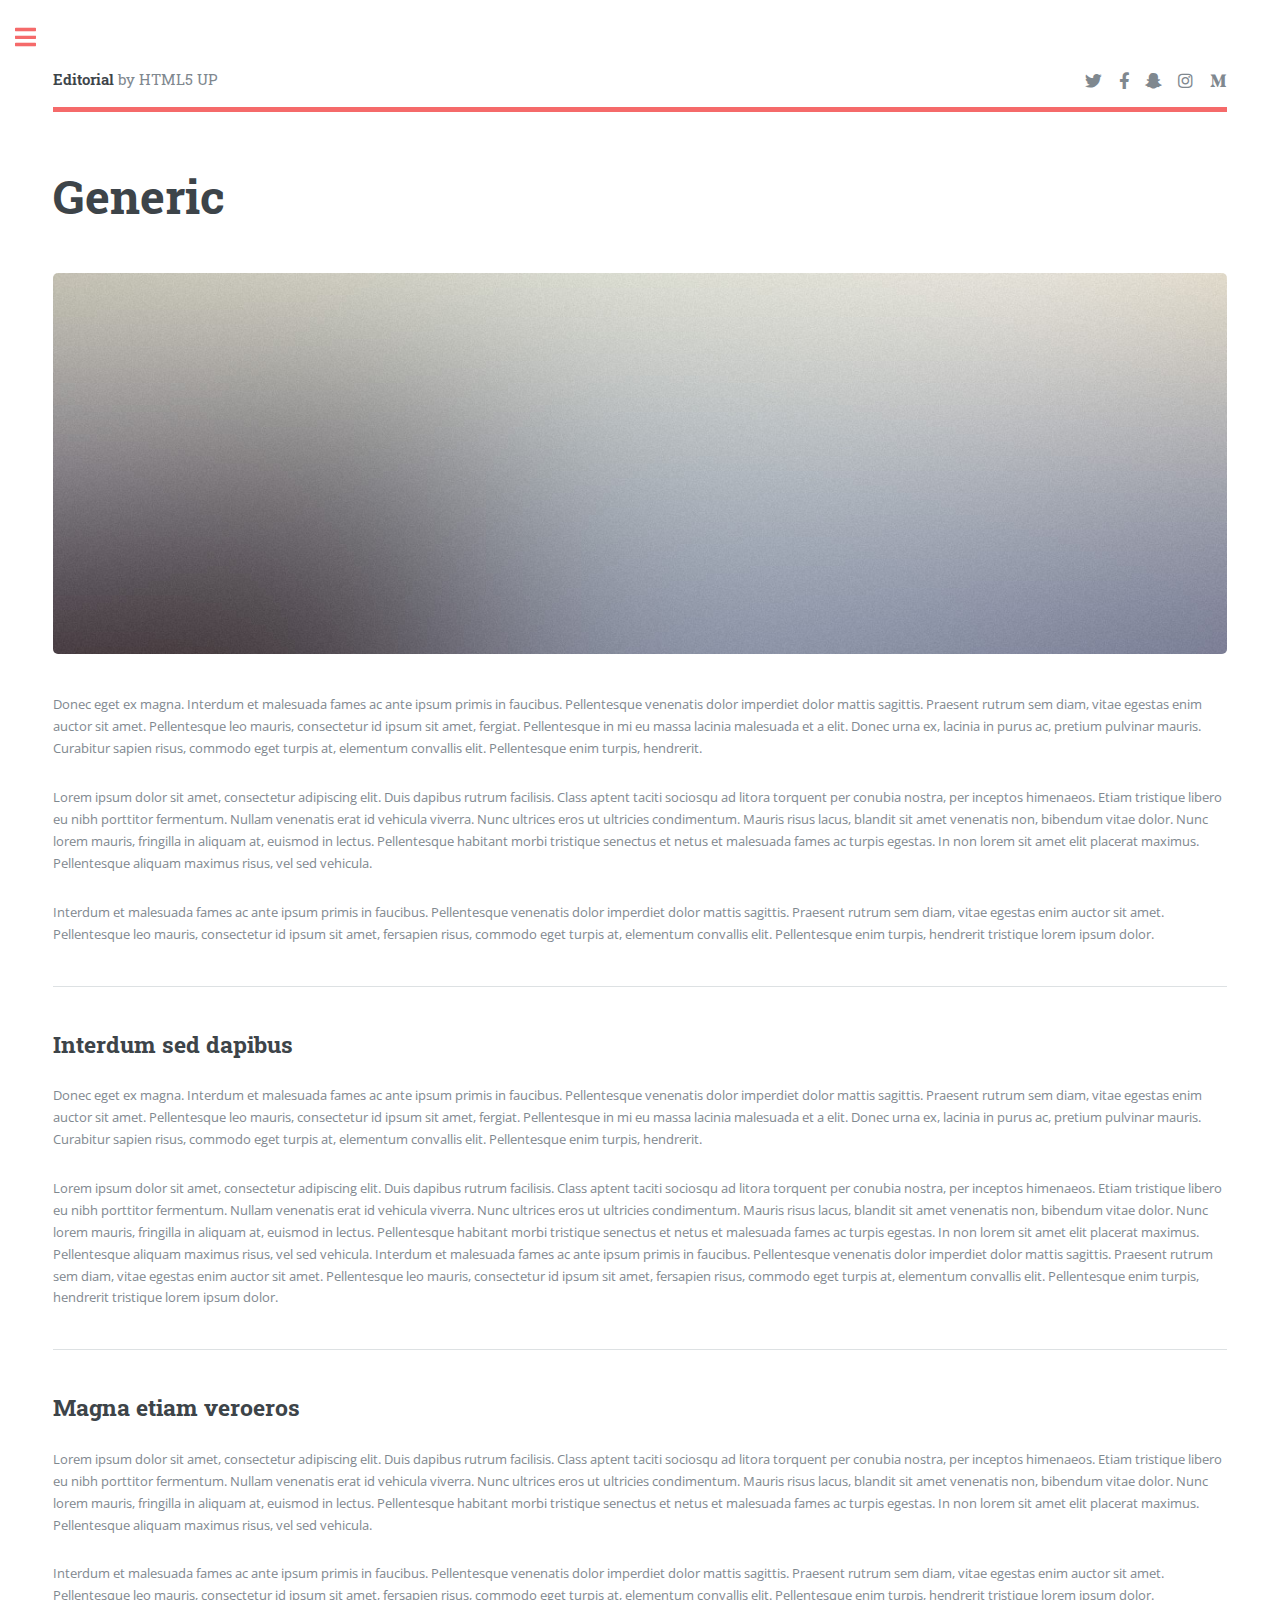
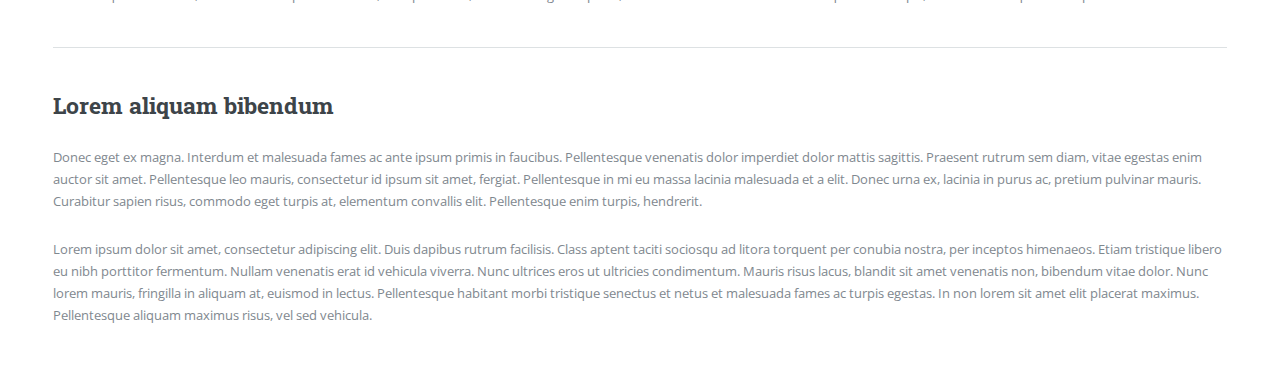
<file: generic.html>
<!DOCTYPE HTML>
<!--
	Editorial by HTML5 UP
	html5up.net | @ajlkn
	Free for personal and commercial use under the CCA 3.0 license (html5up.net/license)
-->
<html>
	<head>
		<title>Generic - Editorial by HTML5 UP</title>
		<meta charset="utf-8" />
		<meta name="viewport" content="width=device-width, initial-scale=1, user-scalable=no" />
		<link rel="stylesheet" href="assets/css/main.css" />
	</head>
	<body class="is-preload">

		<!-- Wrapper -->
			<div id="wrapper">

				<!-- Main -->
					<div id="main">
						<div class="inner">

							<!-- Header -->
								<header id="header">
									<a href="index.html" class="logo"><strong>Editorial</strong> by HTML5 UP</a>
									<ul class="icons">
										<li><a href="#" class="icon brands fa-twitter"><span class="label">Twitter</span></a></li>
										<li><a href="#" class="icon brands fa-facebook-f"><span class="label">Facebook</span></a></li>
										<li><a href="#" class="icon brands fa-snapchat-ghost"><span class="label">Snapchat</span></a></li>
										<li><a href="#" class="icon brands fa-instagram"><span class="label">Instagram</span></a></li>
										<li><a href="#" class="icon brands fa-medium-m"><span class="label">Medium</span></a></li>
									</ul>
								</header>

							<!-- Content -->
								<section>
									<header class="main">
										<h1>Generic</h1>
									</header>

									<span class="image main"><img src="images/pic11.jpg" alt="" /></span>

									<p>Donec eget ex magna. Interdum et malesuada fames ac ante ipsum primis in faucibus. Pellentesque venenatis dolor imperdiet dolor mattis sagittis. Praesent rutrum sem diam, vitae egestas enim auctor sit amet. Pellentesque leo mauris, consectetur id ipsum sit amet, fergiat. Pellentesque in mi eu massa lacinia malesuada et a elit. Donec urna ex, lacinia in purus ac, pretium pulvinar mauris. Curabitur sapien risus, commodo eget turpis at, elementum convallis elit. Pellentesque enim turpis, hendrerit.</p>
									<p>Lorem ipsum dolor sit amet, consectetur adipiscing elit. Duis dapibus rutrum facilisis. Class aptent taciti sociosqu ad litora torquent per conubia nostra, per inceptos himenaeos. Etiam tristique libero eu nibh porttitor fermentum. Nullam venenatis erat id vehicula viverra. Nunc ultrices eros ut ultricies condimentum. Mauris risus lacus, blandit sit amet venenatis non, bibendum vitae dolor. Nunc lorem mauris, fringilla in aliquam at, euismod in lectus. Pellentesque habitant morbi tristique senectus et netus et malesuada fames ac turpis egestas. In non lorem sit amet elit placerat maximus. Pellentesque aliquam maximus risus, vel sed vehicula.</p>
									<p>Interdum et malesuada fames ac ante ipsum primis in faucibus. Pellentesque venenatis dolor imperdiet dolor mattis sagittis. Praesent rutrum sem diam, vitae egestas enim auctor sit amet. Pellentesque leo mauris, consectetur id ipsum sit amet, fersapien risus, commodo eget turpis at, elementum convallis elit. Pellentesque enim turpis, hendrerit tristique lorem ipsum dolor.</p>

									<hr class="major" />

									<h2>Interdum sed dapibus</h2>
									<p>Donec eget ex magna. Interdum et malesuada fames ac ante ipsum primis in faucibus. Pellentesque venenatis dolor imperdiet dolor mattis sagittis. Praesent rutrum sem diam, vitae egestas enim auctor sit amet. Pellentesque leo mauris, consectetur id ipsum sit amet, fergiat. Pellentesque in mi eu massa lacinia malesuada et a elit. Donec urna ex, lacinia in purus ac, pretium pulvinar mauris. Curabitur sapien risus, commodo eget turpis at, elementum convallis elit. Pellentesque enim turpis, hendrerit.</p>
									<p>Lorem ipsum dolor sit amet, consectetur adipiscing elit. Duis dapibus rutrum facilisis. Class aptent taciti sociosqu ad litora torquent per conubia nostra, per inceptos himenaeos. Etiam tristique libero eu nibh porttitor fermentum. Nullam venenatis erat id vehicula viverra. Nunc ultrices eros ut ultricies condimentum. Mauris risus lacus, blandit sit amet venenatis non, bibendum vitae dolor. Nunc lorem mauris, fringilla in aliquam at, euismod in lectus. Pellentesque habitant morbi tristique senectus et netus et malesuada fames ac turpis egestas. In non lorem sit amet elit placerat maximus. Pellentesque aliquam maximus risus, vel sed vehicula. Interdum et malesuada fames ac ante ipsum primis in faucibus. Pellentesque venenatis dolor imperdiet dolor mattis sagittis. Praesent rutrum sem diam, vitae egestas enim auctor sit amet. Pellentesque leo mauris, consectetur id ipsum sit amet, fersapien risus, commodo eget turpis at, elementum convallis elit. Pellentesque enim turpis, hendrerit tristique lorem ipsum dolor.</p>

									<hr class="major" />

									<h2>Magna etiam veroeros</h2>
									<p>Lorem ipsum dolor sit amet, consectetur adipiscing elit. Duis dapibus rutrum facilisis. Class aptent taciti sociosqu ad litora torquent per conubia nostra, per inceptos himenaeos. Etiam tristique libero eu nibh porttitor fermentum. Nullam venenatis erat id vehicula viverra. Nunc ultrices eros ut ultricies condimentum. Mauris risus lacus, blandit sit amet venenatis non, bibendum vitae dolor. Nunc lorem mauris, fringilla in aliquam at, euismod in lectus. Pellentesque habitant morbi tristique senectus et netus et malesuada fames ac turpis egestas. In non lorem sit amet elit placerat maximus. Pellentesque aliquam maximus risus, vel sed vehicula.</p>
									<p>Interdum et malesuada fames ac ante ipsum primis in faucibus. Pellentesque venenatis dolor imperdiet dolor mattis sagittis. Praesent rutrum sem diam, vitae egestas enim auctor sit amet. Pellentesque leo mauris, consectetur id ipsum sit amet, fersapien risus, commodo eget turpis at, elementum convallis elit. Pellentesque enim turpis, hendrerit tristique lorem ipsum dolor.</p>

									<hr class="major" />

									<h2>Lorem aliquam bibendum</h2>
									<p>Donec eget ex magna. Interdum et malesuada fames ac ante ipsum primis in faucibus. Pellentesque venenatis dolor imperdiet dolor mattis sagittis. Praesent rutrum sem diam, vitae egestas enim auctor sit amet. Pellentesque leo mauris, consectetur id ipsum sit amet, fergiat. Pellentesque in mi eu massa lacinia malesuada et a elit. Donec urna ex, lacinia in purus ac, pretium pulvinar mauris. Curabitur sapien risus, commodo eget turpis at, elementum convallis elit. Pellentesque enim turpis, hendrerit.</p>
									<p>Lorem ipsum dolor sit amet, consectetur adipiscing elit. Duis dapibus rutrum facilisis. Class aptent taciti sociosqu ad litora torquent per conubia nostra, per inceptos himenaeos. Etiam tristique libero eu nibh porttitor fermentum. Nullam venenatis erat id vehicula viverra. Nunc ultrices eros ut ultricies condimentum. Mauris risus lacus, blandit sit amet venenatis non, bibendum vitae dolor. Nunc lorem mauris, fringilla in aliquam at, euismod in lectus. Pellentesque habitant morbi tristique senectus et netus et malesuada fames ac turpis egestas. In non lorem sit amet elit placerat maximus. Pellentesque aliquam maximus risus, vel sed vehicula.</p>

								</section>

						</div>
					</div>

				<!-- Sidebar -->
					<div id="sidebar">
						<div class="inner">

							<!-- Search -->
								<section id="search" class="alt">
									<form method="post" action="#">
										<input type="text" name="query" id="query" placeholder="Search" />
									</form>
								</section>

							<!-- Menu -->
								<nav id="menu">
									<header class="major">
										<h2>Menu</h2>
									</header>
									<ul>
										<li><a href="index.html">Homepage</a></li>
										<li><a href="generic.html">Generic</a></li>
										<li><a href="elements.html">Elements</a></li>
										<li>
											<span class="opener">Submenu</span>
											<ul>
												<li><a href="#">Lorem Dolor</a></li>
												<li><a href="#">Ipsum Adipiscing</a></li>
												<li><a href="#">Tempus Magna</a></li>
												<li><a href="#">Feugiat Veroeros</a></li>
											</ul>
										</li>
										<li><a href="#">Etiam Dolore</a></li>
										<li><a href="#">Adipiscing</a></li>
										<li>
											<span class="opener">Another Submenu</span>
											<ul>
												<li><a href="#">Lorem Dolor</a></li>
												<li><a href="#">Ipsum Adipiscing</a></li>
												<li><a href="#">Tempus Magna</a></li>
												<li><a href="#">Feugiat Veroeros</a></li>
											</ul>
										</li>
										<li><a href="#">Maximus Erat</a></li>
										<li><a href="#">Sapien Mauris</a></li>
										<li><a href="#">Amet Lacinia</a></li>
									</ul>
								</nav>

							<!-- Section -->
								<section>
									<header class="major">
										<h2>Ante interdum</h2>
									</header>
									<div class="mini-posts">
										<article>
											<a href="#" class="image"><img src="images/pic07.jpg" alt="" /></a>
											<p>Aenean ornare velit lacus, ac varius enim lorem ullamcorper dolore aliquam.</p>
										</article>
										<article>
											<a href="#" class="image"><img src="images/pic08.jpg" alt="" /></a>
											<p>Aenean ornare velit lacus, ac varius enim lorem ullamcorper dolore aliquam.</p>
										</article>
										<article>
											<a href="#" class="image"><img src="images/pic09.jpg" alt="" /></a>
											<p>Aenean ornare velit lacus, ac varius enim lorem ullamcorper dolore aliquam.</p>
										</article>
									</div>
									<ul class="actions">
										<li><a href="#" class="button">More</a></li>
									</ul>
								</section>

							<!-- Section -->
								<section>
									<header class="major">
										<h2>Get in touch</h2>
									</header>
									<p>Sed varius enim lorem ullamcorper dolore aliquam aenean ornare velit lacus, ac varius enim lorem ullamcorper dolore. Proin sed aliquam facilisis ante interdum. Sed nulla amet lorem feugiat tempus aliquam.</p>
									<ul class="contact">
										<li class="icon solid fa-envelope"><a href="#">information@untitled.tld</a></li>
										<li class="icon solid fa-phone">(000) 000-0000</li>
										<li class="icon solid fa-home">1234 Somewhere Road #8254<br />
										Nashville, TN 00000-0000</li>
									</ul>
								</section>

							<!-- Footer -->
								<footer id="footer">
									<p class="copyright">&copy; Untitled. All rights reserved. Demo Images: <a href="https://unsplash.com">Unsplash</a>. Design: <a href="https://html5up.net">HTML5 UP</a>.</p>
								</footer>

						</div>
					</div>

			</div>

		<!-- Scripts -->
			<script src="assets/js/jquery.min.js"></script>
			<script src="assets/js/browser.min.js"></script>
			<script src="assets/js/breakpoints.min.js"></script>
			<script src="assets/js/util.js"></script>
			<script src="assets/js/main.js"></script>

	</body>
</html>
</file>
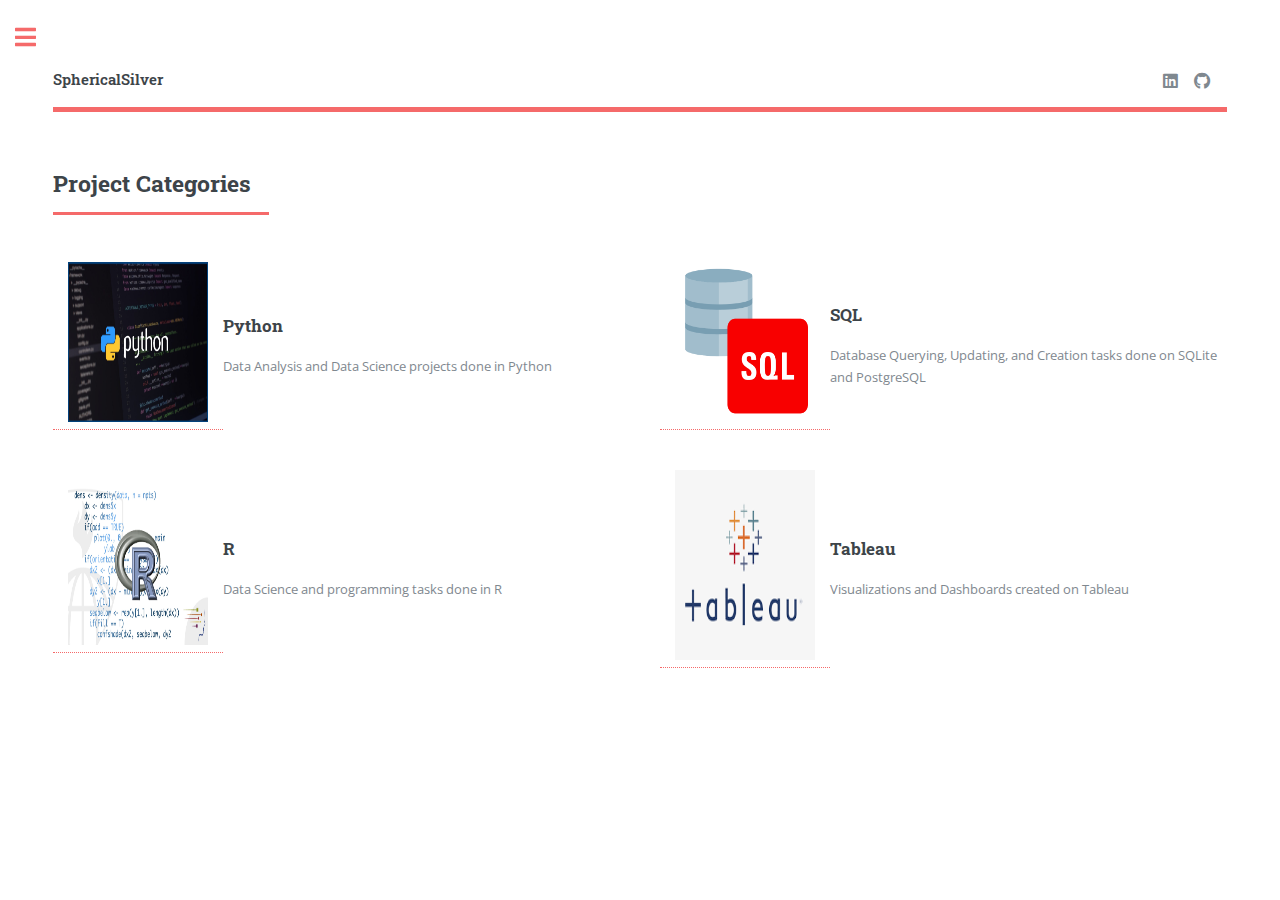
<file: projectsoverview.html>
<!DOCTYPE HTML>
<!--
	Editorial by HTML5 UP
	html5up.net | @ajlkn
	Free for personal and commercial use under the CCA 3.0 license (html5up.net/license)
-->
<html>
	<head>
		<title>Suyash's Data Odyssey</title>
		<meta charset="utf-8" />
		<meta name="viewport" content="width=device-width, initial-scale=1, user-scalable=no" />
		<link rel="stylesheet" href="assets/css/main.css" />
	</head>
	<body class="is-preload">

		<!-- Wrapper -->
			<div id="wrapper">

				<!-- Main -->
					<div id="main">
						<div class="inner">

							<!-- Header -->
								<header id="header">
									<a href="index.html" class="logo"><strong>SphericalSilver</strong></a>
									<ul class="icons">
										<li><a href="https://www.linkedin.com/in/suyash-pandey-93b286a6/" class="icon brands fa-linkedin"><span class="label">LinkedIn</span></a></li>
										<li><a href="https://github.com/Sphericalsilver" class="icon brands fa-github"><span class="label">GitHub</span></a></li>
										<li><a href="https://public.tableau.com/profile/suyash2542#!/" class="icon brands fa-tableau"><span class="label">Tableau</span></a></li>
									</ul>
								</header>

							<!-- Content -->
								<section>
									<header class="major">
										<h2>Project Categories</h2>
									</header>
									<div class="features">
										<article>
											<a href="pythonprojects.html"><span class="image object"><img src="images/python.jpg" alt="" style="width:170px;height:160px; padding: 0 15px; float: left;"/></span></a>
											<div class="content">
												<a href="pythonprojects.html"><h3>Python</h3></a>
												<p>Data Analysis and Data Science projects done in Python</p>
											</div>
										</article>
										<article>
											<a href="sqlprojects.html"><span class="image object"><img src="images/sqlthumbnail.png" alt="" style="width:170px;height:160px; padding: 0 15px; float: left;"/></span></a>
											<div class="content">
												<a href="sqlprojects.html"><h3>SQL</h3></a>
												<p>Database Querying, Updating, and Creation tasks done on SQLite and PostgreSQL</p>
											</div>
										</article>
										<article>
											<a href="rprojects.html"><span class="image object"><img src="images/rthumbnail.jpg" alt="" style="width:170px;height:160px; padding: 0 15px; float: left;"/></span></a>
											<div class="content">
												<a href="rprojects.html"><h3>R</h3></a>
												<p>Data Science and programming tasks done in R</p>
											</div>
										</article>
										<article>
											<a href="https://public.tableau.com/profile/suyash2542#!/"><span class="image object"><img src="images/tableauthumbnail.png" alt="" style="width:170px;height:190px; padding: 0 15px; float: left;"/></span></a>
											<div class="content">
												<a href="https://public.tableau.com/profile/suyash2542#!/"><h3>Tableau</h3></a>
												<p>Visualizations and Dashboards created on Tableau</p>
											</div>
										</article>
									</div>
								</section>

						</div>
					</div>

				<!-- Sidebar -->
					<div id="sidebar">
						<div class="inner">

							<!-- Search 
								<section id="search" class="alt">
									<form method="post" action="#">
										<input type="text" name="query" id="query" placeholder="Search" />
									</form>
								</section> -->

							<!-- Menu -->
								<nav id="menu">
									<header class="major">
										<h2>Menu</h2>
									</header>
									<ul>
										<li><a href="index.html">Homepage</a></li>
										<li><a href="aboutme.html">About Me</a></li>
										<li>
											<span class="opener">Portfolio Overview</span>
											<ul>
												<li><a href="sqlprojects.html">SQL</a></li>
												<li><a href="pythonprojects.html">Python</a></li>
												<li><a href="rprojects.html">R</a></li>
												<li><a href="https://public.tableau.com/profile/suyash2542#!/">Tableau Visualizations</a></li>
											</ul>
										</li>
										<li>
											<span class="opener">Resources</span>
											<ul>
												<li><a href="datasets.html">Datasets</a></li>
												<li><a href="articles.html">Helpful Articles</a></li>
												<li><a href="cheatsheets.html">Cheatsheet Compilation</a></li>
											</ul>
										</li>										
									</ul>
								</nav>

							<!-- Section -->
								<section>
									<header class="major">
										<h2>Tableau Highlights</h2>
									</header>
									<div class="mini-posts">
										<article>
											<a href="https://public.tableau.com/profile/suyash2542#!/vizhome/BillionaireCountbyYearandCountry/BillionaireCounts" class="image"><img src="images/billionaires.png" alt="" /></a>
											<p> Who were the 10 richest people in East Asia in 2015? Explore this Dashboard to find out the number of Billionaires in the world in each Year, sort them by Region or Country, and find out their names and net worths!</p>
										</article>
										<article>
											<a href="https://public.tableau.com/profile/suyash2542#!/vizhome/HIVOccurrencesSingapore/Dashboard1" class="image"><img src="images/custompic3.png" alt="" /></a>
											<p>This dashboard documents information on HIV occurrences in Singapore over a 10 year period. Click through each year to find out information about the virus specific to that year.</p>
										</article>										
										<article>
											<a href="https://public.tableau.com/profile/suyash2542#!/vizhome/CustomerSegmentationDashboardStory/Story1" class="image"><img src="images/custompic4.png" alt="" /></a>
											<p>This fully interactive Dashboard lets you explore Customer demographics of a given bank.</p>
										</article>
										<article>
											<a href="https://public.tableau.com/profile/suyash2542#!/vizhome/ExplorationofSGBusFares/ExplorationofSGBusFares" class="image"><img src="images/custompic2.png" alt="" /></a>
											<p>How are bus fares structured? This is something that's relevant to every Singaporean! 
											Learn stuff about Bus Fares you didn't know before, and find out the price of your next trip.											</p>
										</article>
									</div>
									<ul class="actions">
										<li><a href="https://public.tableau.com/profile/suyash2542#!/" class="button">More</a></li>
									</ul>
								</section>

							<!-- Section -->
								<section>
									<header class="major">
										<h2>Contacting me</h2>
									</header>
									<p>Feel free to hit me up by email if you'd like to get in contact!</p>
									<ul class="contact">
										<li class="icon solid fa-envelope"><a href="mailto:suyash.spsl@gmail.com?Subject=Hello" target="_top">suyash.spsl@gmail.com</a></li>
										<li class="icon solid fa-envelope"><a href="mailto:suyash.spsl@gmail.com?Subject=Hello" target="_top">blueberrypudding85@gmail.com</a></li>
									</ul>
								</section>

							<!-- Footer -->
								<footer id="footer">
									<p class="copyright">&copy; 2019 Suyash Pandey. All rights reserved.</p>
								</footer>

						</div>
					</div>

			</div>

		<!-- Scripts -->
			<script src="assets/js/jquery.min.js"></script>
			<script src="assets/js/browser.min.js"></script>
			<script src="assets/js/breakpoints.min.js"></script>
			<script src="assets/js/util.js"></script>
			<script src="assets/js/main.js"></script>

	</body>
</html>
</file>
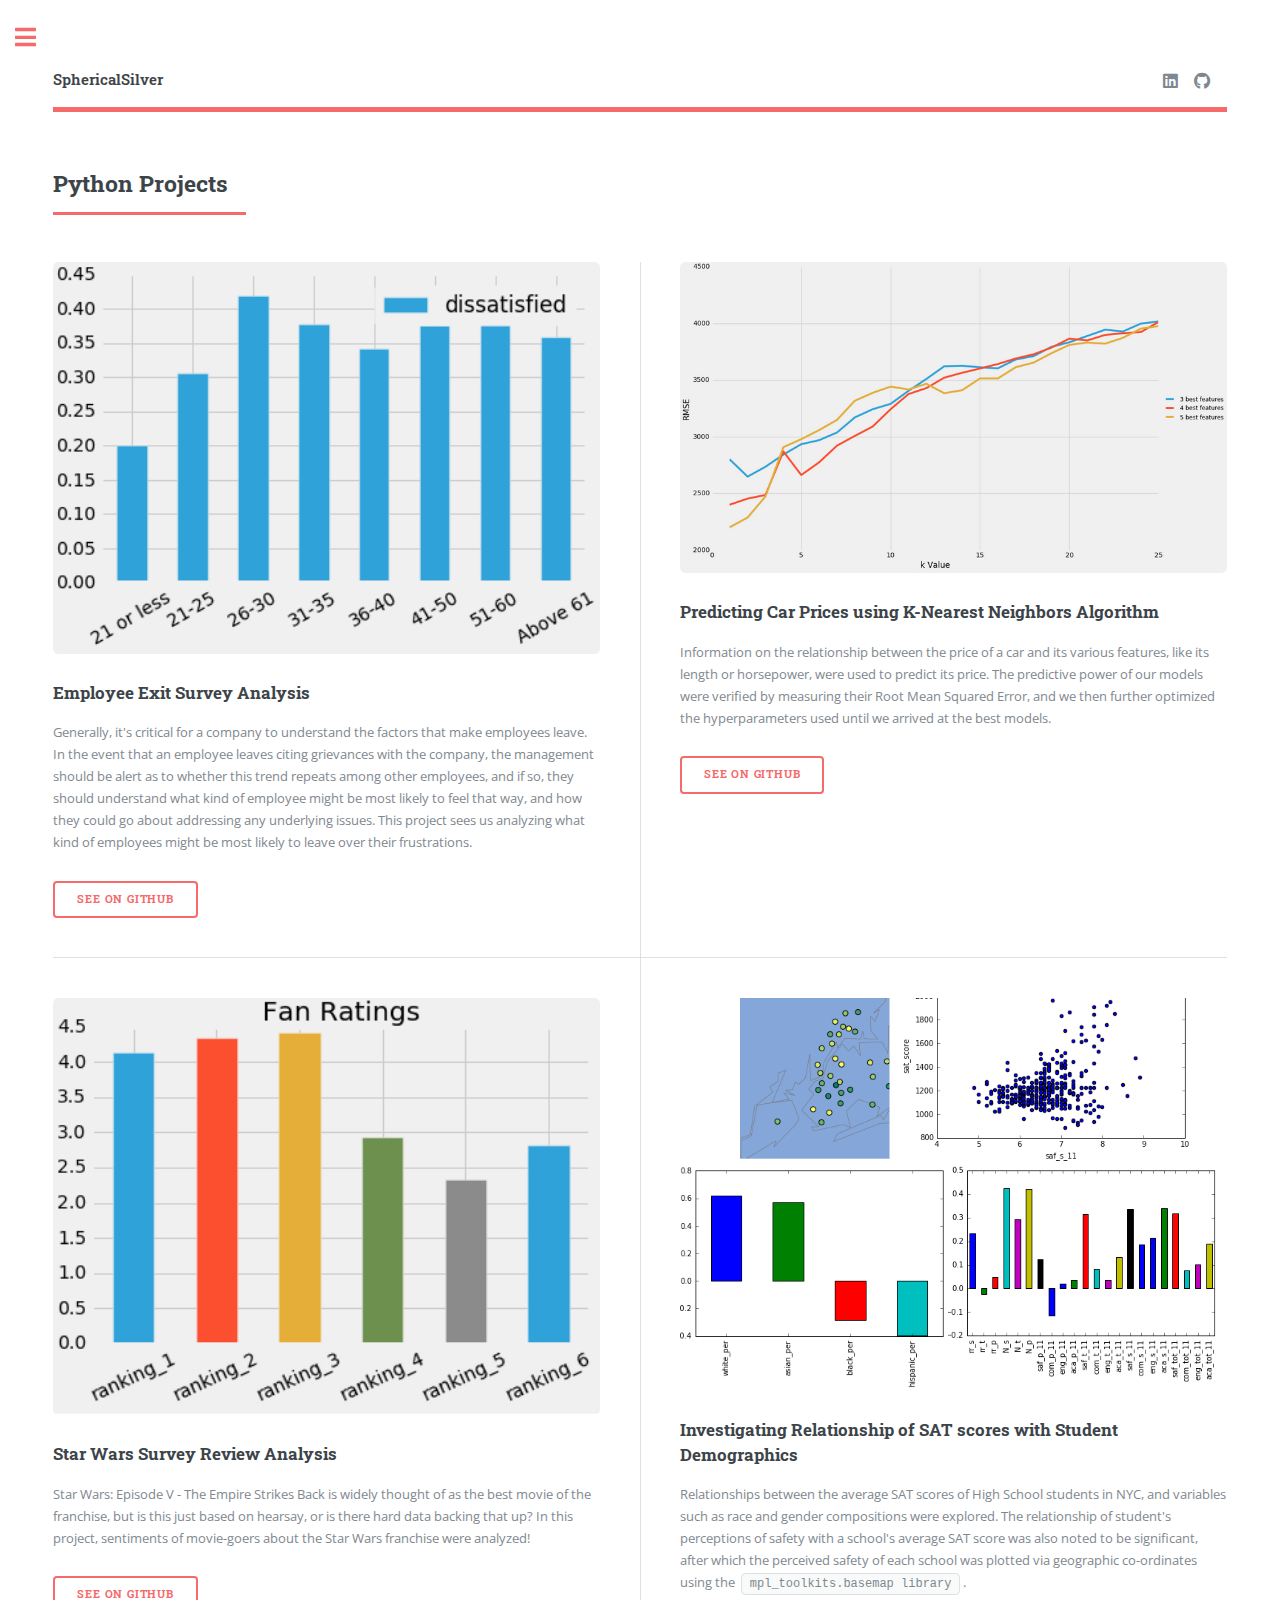
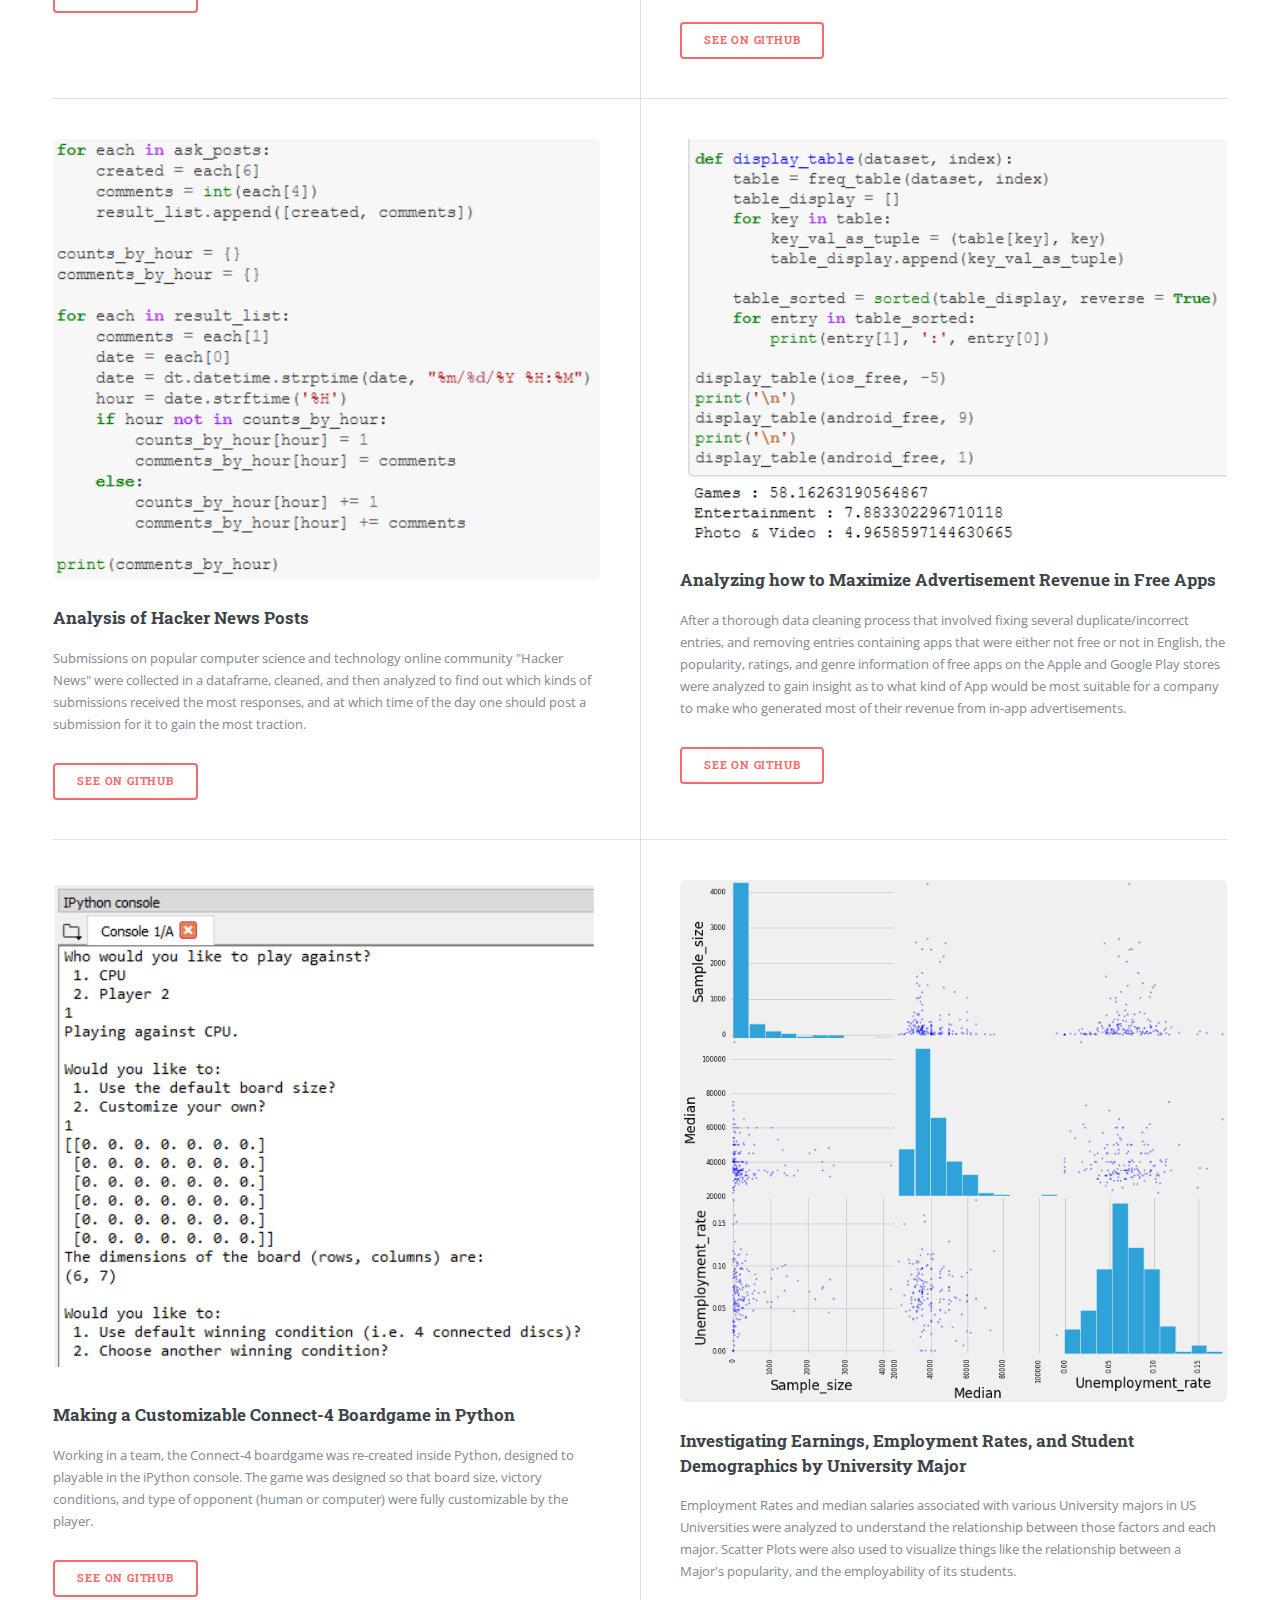
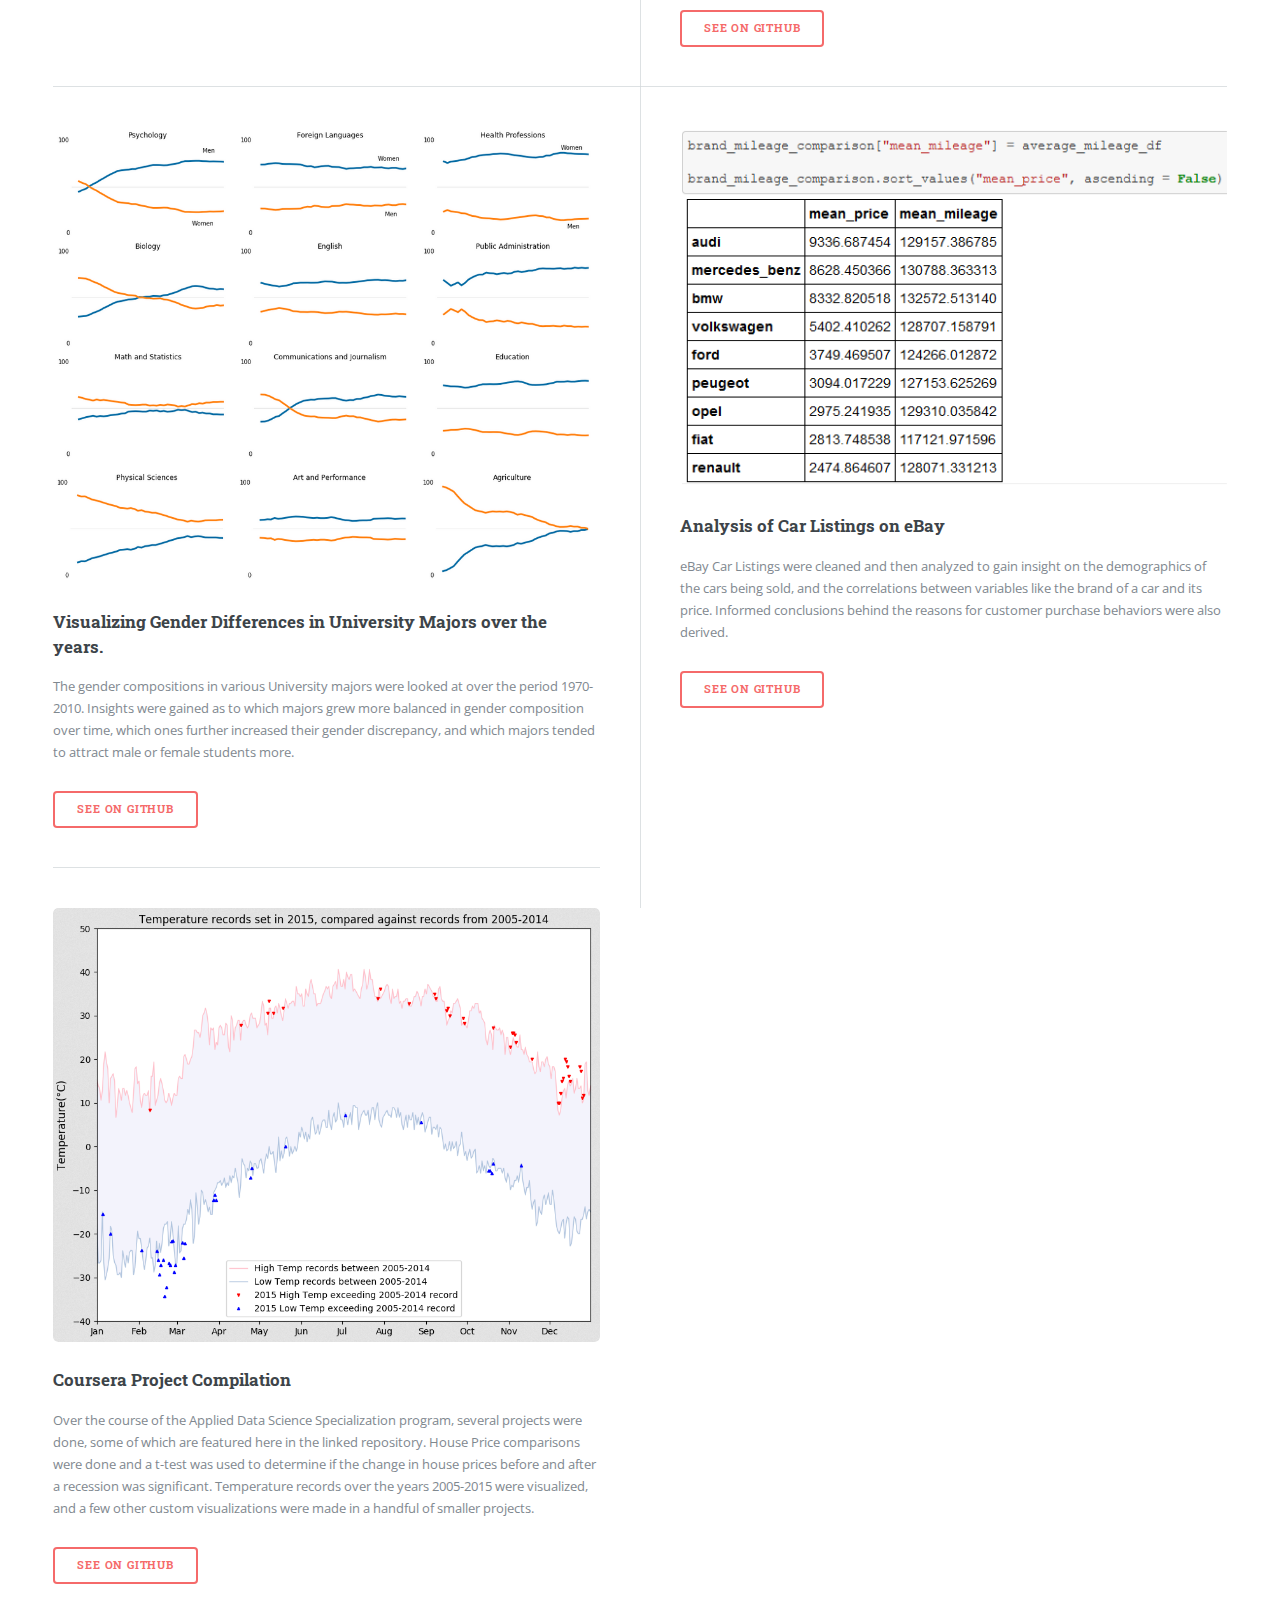
<file: pythonprojects.html>
<!DOCTYPE HTML>
<!--
	Editorial by HTML5 UP
	html5up.net | @ajlkn
	Free for personal and commercial use under the CCA 3.0 license (html5up.net/license)
-->
<html>
	<head>
		<title>Suyash's Data Odyssey</title>
		<meta charset="utf-8" />
		<meta name="viewport" content="width=device-width, initial-scale=1, user-scalable=no" />
		<link rel="stylesheet" href="assets/css/main.css" />
	</head>
	<body class="is-preload">

		<!-- Wrapper -->
			<div id="wrapper">

				<!-- Main -->
					<div id="main">
						<div class="inner">

							<!-- Header -->
								<header id="header">
									<a href="index.html" class="logo"><strong>SphericalSilver</strong></a>
									<ul class="icons">
										<li><a href="https://www.linkedin.com/in/suyash-pandey-93b286a6/" class="icon brands fa-linkedin"><span class="label">LinkedIn</span></a></li>
										<li><a href="https://github.com/Sphericalsilver" class="icon brands fa-github"><span class="label">GitHub</span></a></li>
										<li><a href="https://public.tableau.com/profile/suyash2542#!/" class="icon brands fa-tableau"><span class="label">Tableau</span></a></li>
									</ul>
								</header>

								<section>
									<header class="major">
										<h2>Python Projects</h2>
									</header>
									<div class="posts">
			                            <article>
											<a href="https://github.com/SphericalSilver/Data-Cleaning-and-Analysis-of-Employee-Resignation-Survey-results" class="image"><img src="images/custompic8.png" alt="" /></a>
											<h3>Employee Exit Survey Analysis</h3>
											<p>Generally, it's critical for a company to understand the factors that make employees leave. In the event that an employee leaves citing grievances with the company, the management should be alert as to whether this trend repeats among other employees, and if so, they should understand what kind of employee might be most likely to feel that way, and how they could go about addressing any underlying issues. This project sees us analyzing what kind of employees might be most likely to leave over their frustrations.</p>
											<ul class="actions">
												<li><a href="https://github.com/SphericalSilver/Data-Cleaning-and-Analysis-of-Employee-Resignation-Survey-results" class="button">See on GitHub</a></li>
											</ul>
										</article>
										<article>
											<a href="https://github.com/SphericalSilver/Machine-Learning-Predictive-Modelling#1-predicting-car-prices-using-k-nearest-neighbors-algorithm" class="image"><img src="images/knncarprices.png" alt="" /></a>
											<h3>Predicting Car Prices using K-Nearest Neighbors Algorithm</h3>
											<p>Information on the relationship between the price of a car and its various features, like its length or horsepower, were used to predict its price. The predictive power of our models were verified by measuring their Root Mean Squared Error, and we then further optimized the hyperparameters used until we arrived at the best models.</p>
											<ul class="actions">
												<li><a href="https://github.com/SphericalSilver/Machine-Learning-Predictive-Modelling#1-predicting-car-prices-using-k-nearest-neighbors-algorithm" class="button">See on GitHub</a></li>
											</ul>
										</article>										
										<article>
											<a href="https://github.com/SphericalSilver/Star-Wars-Fan-Reviews" class="image"><img src="images/custompic6.png" alt="" /></a>
											<h3>Star Wars Survey Review Analysis</h3>
											<p>Star Wars: Episode V - The Empire Strikes Back is widely thought of as the best movie of the franchise, but is this just based on hearsay, or is there hard data backing that up? In this project, sentiments of movie-goers about the Star Wars franchise were analyzed!</p>
											<ul class="actions">
												<li><a href="https://github.com/SphericalSilver/Star-Wars-Fan-Reviews" class="button">See on GitHub</a></li>
											</ul>
										</article>
										<article>
											<a href="https://github.com/SphericalSilver/NYC-Schools-Survey-Data#2-analyzing-relationships-between-sat-scores-and-demographic-factors" class="image"><img src="images/nycpython.png" alt="" /></a>
											<h3>Investigating Relationship of SAT scores with Student Demographics</h3>
											<p>Relationships between the average SAT scores of High School students in NYC, and variables such as race and gender compositions were explored. The relationship of student's perceptions of safety with a school's average SAT score was also noted to be significant, after which the perceived safety of each school was plotted via geographic co-ordinates using the <code>mpl_toolkits.basemap library</code>.</p>
											<ul class="actions">
												<li><a href="https://github.com/SphericalSilver/NYC-Schools-Survey-Data#2-analyzing-relationships-between-sat-scores-and-demographic-factors" class="button">See on GitHub</a></li>
											</ul>
										</article>
										<article>
											<a href="https://github.com/SphericalSilver/Analysis-of-Hacker-News-Submissions" class="image"><img src="images/hackernews.png" alt="" /></a>
											<h3>Analysis of Hacker News Posts</h3>
											<p>Submissions on popular computer science and technology online community "Hacker News" were collected in a dataframe, cleaned, and then analyzed to find out which kinds of submissions received the most responses, and at which time of the day one should post a submission for it to gain the most traction. </p>
											<ul class="actions">
												<li><a href="https://github.com/SphericalSilver/Analysis-of-Hacker-News-Submissions" class="button">See on GitHub</a></li>
											</ul>
										</article>
										<article>
											<a href="https://github.com/SphericalSilver/Data-Analysis-of-App-Profitability-via-Ad-Revenue" class="image"><img src="images/adrevenue.png" alt="" /></a>
											<h3>Analyzing how to Maximize Advertisement Revenue in Free Apps</h3>
											<p>After a thorough data cleaning process that involved fixing several duplicate/incorrect entries, and removing entries containing apps that were either not free or not in English, the popularity, ratings, and genre information of free apps on the Apple and Google Play stores were analyzed to gain insight as to what kind of App would be most suitable for a company to make who generated most of their revenue from in-app advertisements.</p>
											<ul class="actions">
												<li><a href="https://github.com/SphericalSilver/Data-Analysis-of-App-Profitability-via-Ad-Revenue" class="button">See on GitHub</a></li>
											</ul>
										</article>
										<article>
											<a href="https://github.com/SphericalSilver/Connect-4-Board-Game" class="image"><img src="images/connect4.png" alt="" /></a>
											<h3>Making a Customizable Connect-4 Boardgame in Python</h3>
											<p>Working in a team, the Connect-4 boardgame was re-created inside Python, designed to playable in the iPython console. The game was designed so that board size, victory conditions, and type of opponent (human or computer) were fully customizable by the player.</p>
											<ul class="actions">
												<li><a href="https://github.com/SphericalSilver/Connect-4-Board-Game" class="button">See on GitHub</a></li>
											</ul>
										</article>
										<article>
											<a href="https://github.com/SphericalSilver/Investigating-and-visualizing-earnings-employability-and-gender-differences-in-Uni-Majors#1-investigating-earnings-by-major" class="image"><img src="images/scattermatrix.png" alt="" /></a>
											<h3>Investigating Earnings, Employment Rates, and Student Demographics by University Major</h3>
											<p>Employment Rates and median salaries associated with various University majors in US Universities were analyzed to understand the relationship between those factors and each major. Scatter Plots were also used to visualize things like the relationship between a Major's popularity, and the employability of its students.</p>
											<ul class="actions">
												<li><a href="https://github.com/SphericalSilver/Investigating-and-visualizing-earnings-employability-and-gender-differences-in-Uni-Majors#1-investigating-earnings-by-major" class="button">See on GitHub</a></li>
											</ul>
										</article>
										<article>
											<a href="https://github.com/SphericalSilver/Investigating-and-visualizing-earnings-employability-and-gender-differences-in-Uni-Majors#2-visualizing-gender-differences-by-major-over-the-years" class="image"><img src="images/collegegenders.png" alt="" /></a>
											<h3>Visualizing Gender Differences in University Majors over the years.</h3>
											<p>The gender compositions in various University majors were looked at over the period 1970-2010. Insights were gained as to which majors grew more balanced in gender composition over time, which ones further increased their gender discrepancy, and which majors tended to attract male or female students more.</p>
											<ul class="actions">
												<li><a href="https://github.com/SphericalSilver/Investigating-and-visualizing-earnings-employability-and-gender-differences-in-Uni-Majors#2-visualizing-gender-differences-by-major-over-the-years" class="button">See on GitHub</a></li>
											</ul>
										</article>
										<article>
											<a href="https://github.com/SphericalSilver/Analysis-of-eBay-Car-Listings" class="image"><img src="images/ebaycars.png" alt="" /></a>
											<h3>Analysis of Car Listings on eBay</h3>
											<p>eBay Car Listings were cleaned and then analyzed to gain insight on the demographics of the cars being sold, and the correlations between variables like the brand of a car and its price. Informed conclusions behind the reasons for customer purchase behaviors were also derived.</p>
											<ul class="actions">
												<li><a href="https://github.com/SphericalSilver/Analysis-of-eBay-Car-Listings" class="button">See on GitHub</a></li>
											</ul>
										</article>
										<article>
											<a href="https://github.com/SphericalSilver/Data-Science-Projects-done-on-Coursera" class="image"><img src="images/courseratemperature.png" alt="" /></a>
											<h3>Coursera Project Compilation</h3>
											<p>Over the course of the Applied Data Science Specialization program, several projects were done, some of which are featured here in the linked repository. House Price comparisons were done and a t-test was used to determine if the change in house prices before and after a recession was significant. Temperature records over the years 2005-2015 were visualized, and a few other custom visualizations were made in a handful of smaller projects.</p>
											<ul class="actions">
												<li><a href="https://github.com/SphericalSilver/Data-Science-Projects-done-on-Coursera" class="button">See on GitHub</a></li>
											</ul>
										</article>
									</div>
								</section>

						</div>
					</div>

				<!-- Sidebar -->
					<div id="sidebar">
						<div class="inner">

							<!-- Search 
								<section id="search" class="alt">
									<form method="post" action="#">
										<input type="text" name="query" id="query" placeholder="Search" />
									</form>
								</section> -->

							<!-- Menu -->
								<nav id="menu">
									<header class="major">
										<h2>Menu</h2>
									</header>
									<ul>
										<li><a href="index.html">Homepage</a></li>
										<li><a href="aboutme.html">About Me</a></li>
										<li>
											<span class="opener">Portfolio Overview</span>
											<ul>
												<li><a href="sqlprojects.html">SQL</a></li>
												<li><a href="pythonprojects.html">Python</a></li>
												<li><a href="rprojects.html">R</a></li>
												<li><a href="https://public.tableau.com/profile/suyash2542#!/">Tableau Visualizations</a></li>
											</ul>
										</li>
										<li>
											<span class="opener">Resources</span>
											<ul>
												<li><a href="datasets.html">Datasets</a></li>
												<li><a href="articles.html">Helpful Articles</a></li>
												<li><a href="cheatsheets.html">Cheatsheet Compilation</a></li>
											</ul>
										</li>										
									</ul>
								</nav>

							<!-- Section -->
								<section>
									<header class="major">
										<h2>Tableau Highlights</h2>
									</header>
									<div class="mini-posts">
										<article>
											<a href="https://public.tableau.com/profile/suyash2542#!/vizhome/BillionaireCountbyYearandCountry/BillionaireCounts" class="image"><img src="images/billionaires.png" alt="" /></a>
											<p> Who were the 10 richest people in East Asia in 2015? Explore this Dashboard to find out the number of Billionaires in the world in each Year, sort them by Region or Country, and find out their names and net worths!</p>
										</article>
										<article>
											<a href="https://public.tableau.com/profile/suyash2542#!/vizhome/HIVOccurrencesSingapore/Dashboard1" class="image"><img src="images/custompic3.png" alt="" /></a>
											<p>This dashboard documents information on HIV occurrences in Singapore over a 10 year period. Click through each year to find out information about the virus specific to that year.</p>
										</article>										
										<article>
											<a href="https://public.tableau.com/profile/suyash2542#!/vizhome/CustomerSegmentationDashboardStory/Story1" class="image"><img src="images/custompic4.png" alt="" /></a>
											<p>This fully interactive Dashboard lets you explore Customer demographics of a given bank.</p>
										</article>
										<article>
											<a href="https://public.tableau.com/profile/suyash2542#!/vizhome/ExplorationofSGBusFares/ExplorationofSGBusFares" class="image"><img src="images/custompic2.png" alt="" /></a>
											<p>How are bus fares structured? This is something that's relevant to every Singaporean! 
											Learn stuff about Bus Fares you didn't know before, and find out the price of your next trip.											</p>
										</article>
									</div>
									<ul class="actions">
										<li><a href="https://public.tableau.com/profile/suyash2542#!/" class="button">More</a></li>
									</ul>
								</section>

							<!-- Section -->
								<section>
									<header class="major">
										<h2>Contacting me</h2>
									</header>
									<p>Feel free to hit me up by email if you'd like to get in contact!</p>
									<ul class="contact">
										<li class="icon solid fa-envelope"><a href="mailto:suyash.spsl@gmail.com?Subject=Hello" target="_top">suyash.spsl@gmail.com</a></li>
										<li class="icon solid fa-envelope"><a href="mailto:suyash.spsl@gmail.com?Subject=Hello" target="_top">blueberrypudding85@gmail.com</a></li>
									</ul>
								</section>

							<!-- Footer -->
								<footer id="footer">
									<p class="copyright">&copy; 2019 Suyash Pandey. All rights reserved.</p>
								</footer>

						</div>
					</div>

			</div>

		<!-- Scripts -->
			<script src="assets/js/jquery.min.js"></script>
			<script src="assets/js/browser.min.js"></script>
			<script src="assets/js/breakpoints.min.js"></script>
			<script src="assets/js/util.js"></script>
			<script src="assets/js/main.js"></script>

	</body>
</html>
</file>
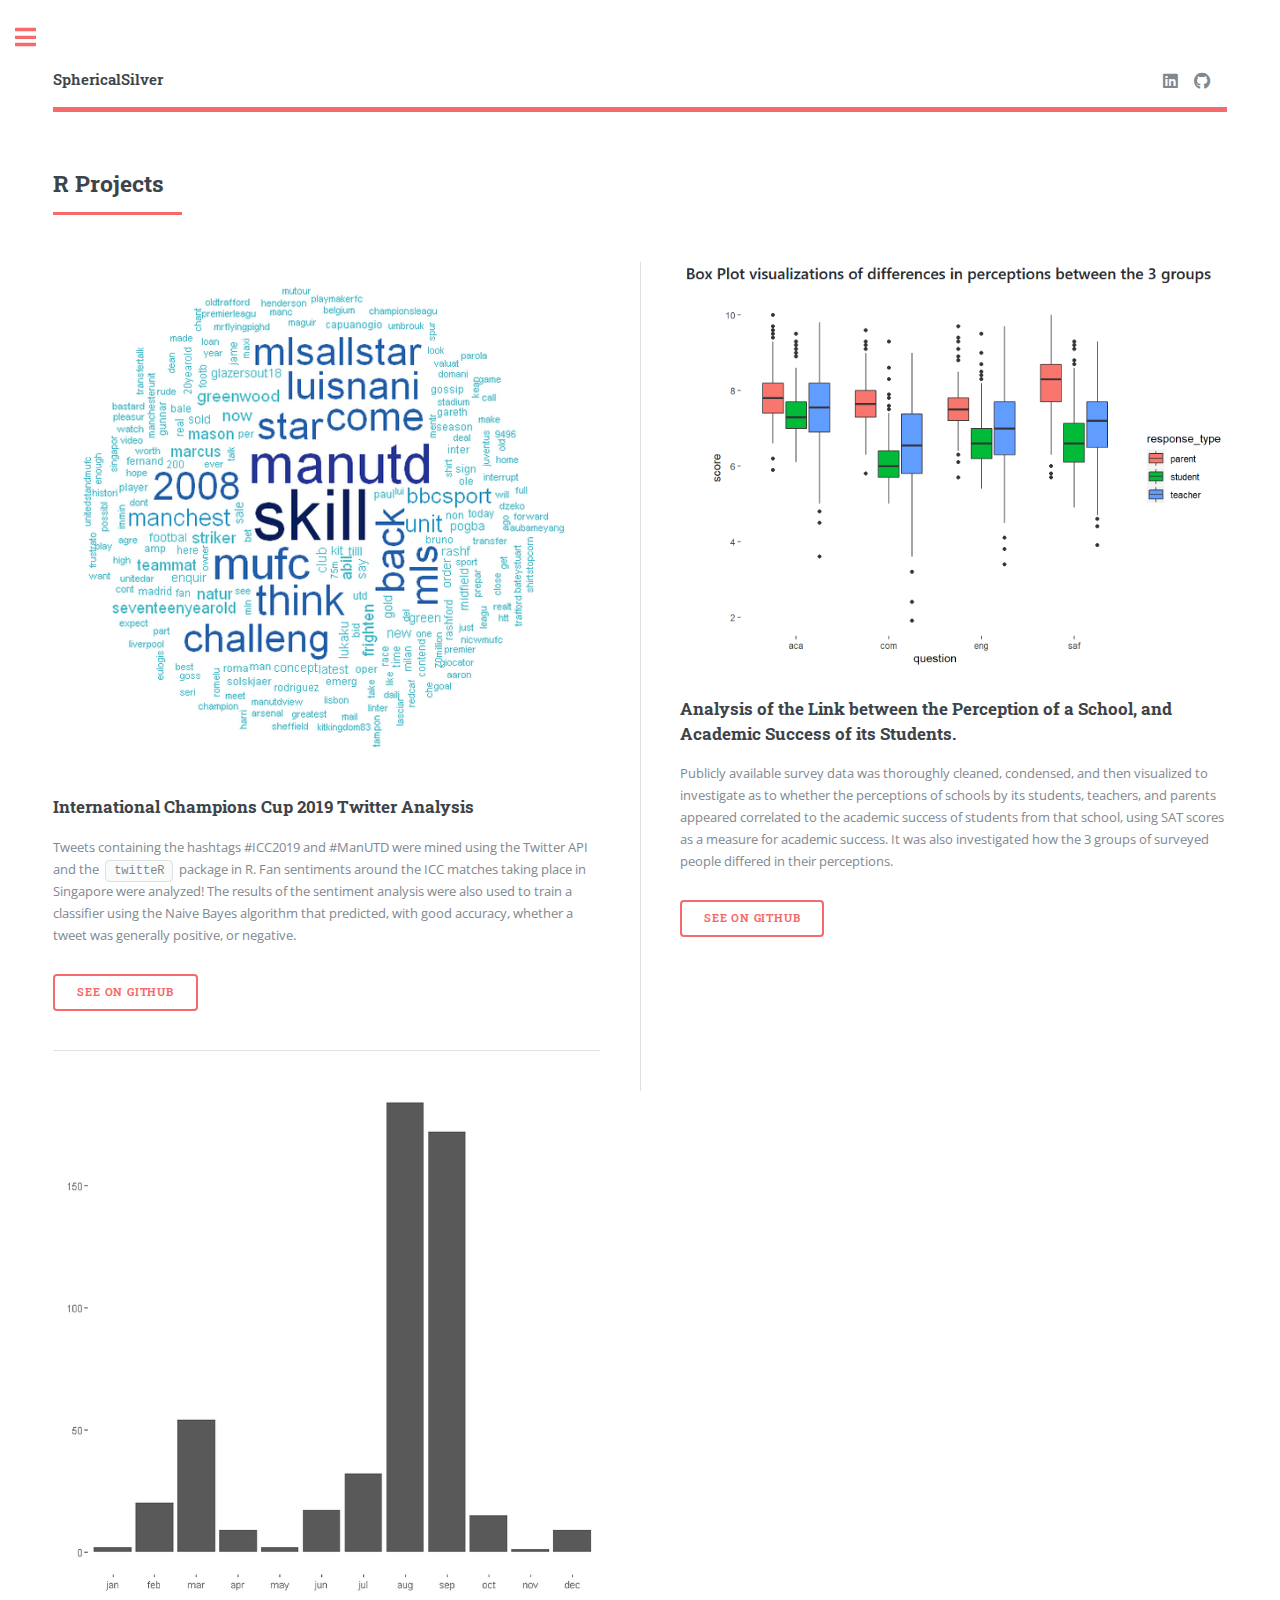
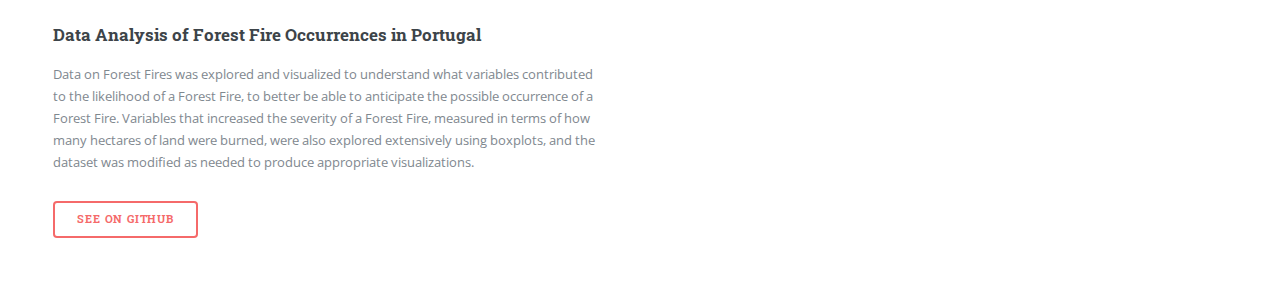
<file: rprojects.html>
<!DOCTYPE HTML>
<!--
	Editorial by HTML5 UP
	html5up.net | @ajlkn
	Free for personal and commercial use under the CCA 3.0 license (html5up.net/license)
-->
<html>
	<head>
		<title>Suyash's Data Odyssey</title>
		<meta charset="utf-8" />
		<meta name="viewport" content="width=device-width, initial-scale=1, user-scalable=no" />
		<link rel="stylesheet" href="assets/css/main.css" />
	</head>
	<body class="is-preload">

		<!-- Wrapper -->
			<div id="wrapper">

				<!-- Main -->
					<div id="main">
						<div class="inner">

							<!-- Header -->
								<header id="header">
									<a href="index.html" class="logo"><strong>SphericalSilver</strong></a>
									<ul class="icons">
										<li><a href="https://www.linkedin.com/in/suyash-pandey-93b286a6/" class="icon brands fa-linkedin"><span class="label">LinkedIn</span></a></li>
										<li><a href="https://github.com/Sphericalsilver" class="icon brands fa-github"><span class="label">GitHub</span></a></li>
										<li><a href="https://public.tableau.com/profile/suyash2542#!/" class="icon brands fa-tableau"><span class="label">Tableau</span></a></li>
									</ul>
								</header>

								<section>
									<header class="major">
										<h2>R Projects</h2>
									</header>
									<div class="posts">
										<article>
											<a href="https://github.com/SphericalSilver/Twitter-Sentiment-Analysis---ICC-2019-games-in-Singapore-" class="image"><img src="images/custompic7.png" alt="" /></a>
											<h3>International Champions Cup 2019 Twitter Analysis</h3>
											<p>Tweets containing the hashtags #ICC2019 and #ManUTD were mined using the Twitter API and the <code>twitteR</code> package in R. Fan sentiments around the ICC matches taking place in Singapore were analyzed! The results of the sentiment analysis were also used to train a classifier using the Naive Bayes algorithm that predicted, with good accuracy, whether a tweet was generally positive, or negative.</p>
											<ul class="actions">
												<li><a href="https://github.com/SphericalSilver/Twitter-Sentiment-Analysis---ICC-2019-games-in-Singapore-" class="button">See on GitHub</a></li>
											</ul>
										</article>
										<article>
											<a href="https://github.com/SphericalSilver/NYC-Schools-Survey-Data#1-link-between-perception-of-a-school-and-academic-success-of-its-students-using-r" class="image"><img src="images/nycr.png" alt="" /></a>
											<h3>Analysis of the Link between the Perception of a School, and Academic Success of its Students.</h3>
											<p>Publicly available survey data was thoroughly cleaned, condensed, and then visualized to investigate as to whether the perceptions of schools by its students, teachers, and parents appeared correlated to the academic success of students from that school, using SAT scores as a measure for academic success. It was also investigated how the 3 groups of surveyed people differed in their perceptions.</p>
											<ul class="actions">
												<li><a href="https://github.com/SphericalSilver/NYC-Schools-Survey-Data#1-link-between-perception-of-a-school-and-academic-success-of-its-students-using-r" class="button">See on GitHub</a></li>
											</ul>
										</article>
										<article>
											<a href="https://github.com/SphericalSilver/NYC-Schools-Survey-Data#2-analyzing-relationships-between-sat-scores-and-demographic-factors" class="image"><img src="images/forestfires.png" alt="" /></a>
											<h3>Data Analysis of Forest Fire Occurrences in Portugal</h3>
											<p>Data on Forest Fires was explored and visualized to understand what variables contributed to the likelihood of a Forest Fire, to better be able to anticipate the possible occurrence of a Forest Fire. Variables that increased the severity of a Forest Fire, measured in terms of how many hectares of land were burned, were also explored extensively using boxplots, and the dataset was modified as needed to produce appropriate visualizations. </p>
											<ul class="actions">
												<li><a href="https://github.com/SphericalSilver/NYC-Schools-Survey-Data#2-analyzing-relationships-between-sat-scores-and-demographic-factors" class="button">See on GitHub</a></li>
											</ul>
										</article>
									</div>
								</section>

						</div>
					</div>

				<!-- Sidebar -->
					<div id="sidebar">
						<div class="inner">

							<!-- Search 
								<section id="search" class="alt">
									<form method="post" action="#">
										<input type="text" name="query" id="query" placeholder="Search" />
									</form>
								</section> -->

							<!-- Menu -->
								<nav id="menu">
									<header class="major">
										<h2>Menu</h2>
									</header>
									<ul>
										<li><a href="index.html">Homepage</a></li>
										<li><a href="aboutme.html">About Me</a></li>
										<li>
											<span class="opener">Portfolio Overview</span>
											<ul>
												<li><a href="sqlprojects.html">SQL</a></li>
												<li><a href="pythonprojects.html">Python</a></li>
												<li><a href="rprojects.html">R</a></li>
												<li><a href="https://public.tableau.com/profile/suyash2542#!/">Tableau Visualizations</a></li>
											</ul>
										</li>
										<li>
											<span class="opener">Resources</span>
											<ul>
												<li><a href="datasets.html">Datasets</a></li>
												<li><a href="articles.html">Helpful Articles</a></li>
												<li><a href="cheatsheets.html">Cheatsheet Compilation</a></li>
											</ul>
										</li>										
									</ul>
								</nav>

							<!-- Section -->
								<section>
									<header class="major">
										<h2>Tableau Highlights</h2>
									</header>
									<div class="mini-posts">
										<article>
											<a href="https://public.tableau.com/profile/suyash2542#!/vizhome/BillionaireCountbyYearandCountry/BillionaireCounts" class="image"><img src="images/billionaires.png" alt="" /></a>
											<p> Who were the 10 richest people in East Asia in 2015? Explore this Dashboard to find out the number of Billionaires in the world in each Year, sort them by Region or Country, and find out their names and net worths!</p>
										</article>
										<article>
											<a href="https://public.tableau.com/profile/suyash2542#!/vizhome/HIVOccurrencesSingapore/Dashboard1" class="image"><img src="images/custompic3.png" alt="" /></a>
											<p>This dashboard documents information on HIV occurrences in Singapore over a 10 year period. Click through each year to find out information about the virus specific to that year.</p>
										</article>										
										<article>
											<a href="https://public.tableau.com/profile/suyash2542#!/vizhome/CustomerSegmentationDashboardStory/Story1" class="image"><img src="images/custompic4.png" alt="" /></a>
											<p>This fully interactive Dashboard lets you explore Customer demographics of a given bank.</p>
										</article>
										<article>
											<a href="https://public.tableau.com/profile/suyash2542#!/vizhome/ExplorationofSGBusFares/ExplorationofSGBusFares" class="image"><img src="images/custompic2.png" alt="" /></a>
											<p>How are bus fares structured? This is something that's relevant to every Singaporean! 
											Learn stuff about Bus Fares you didn't know before, and find out the price of your next trip.											</p>
										</article>
									</div>
									<ul class="actions">
										<li><a href="https://public.tableau.com/profile/suyash2542#!/" class="button">More</a></li>
									</ul>
								</section>

							<!-- Section -->
								<section>
									<header class="major">
										<h2>Contacting me</h2>
									</header>
									<p>Feel free to hit me up by email if you'd like to get in contact!</p>
									<ul class="contact">
										<li class="icon solid fa-envelope"><a href="mailto:suyash.spsl@gmail.com?Subject=Hello" target="_top">suyash.spsl@gmail.com</a></li>
										<li class="icon solid fa-envelope"><a href="mailto:suyash.spsl@gmail.com?Subject=Hello" target="_top">blueberrypudding85@gmail.com</a></li>
									</ul>
								</section>

							<!-- Footer -->
								<footer id="footer">
									<p class="copyright">&copy; 2019 Suyash Pandey. All rights reserved.</p>
								</footer>

						</div>
					</div>

			</div>

		<!-- Scripts -->
			<script src="assets/js/jquery.min.js"></script>
			<script src="assets/js/browser.min.js"></script>
			<script src="assets/js/breakpoints.min.js"></script>
			<script src="assets/js/util.js"></script>
			<script src="assets/js/main.js"></script>

	</body>
</html>
</file>
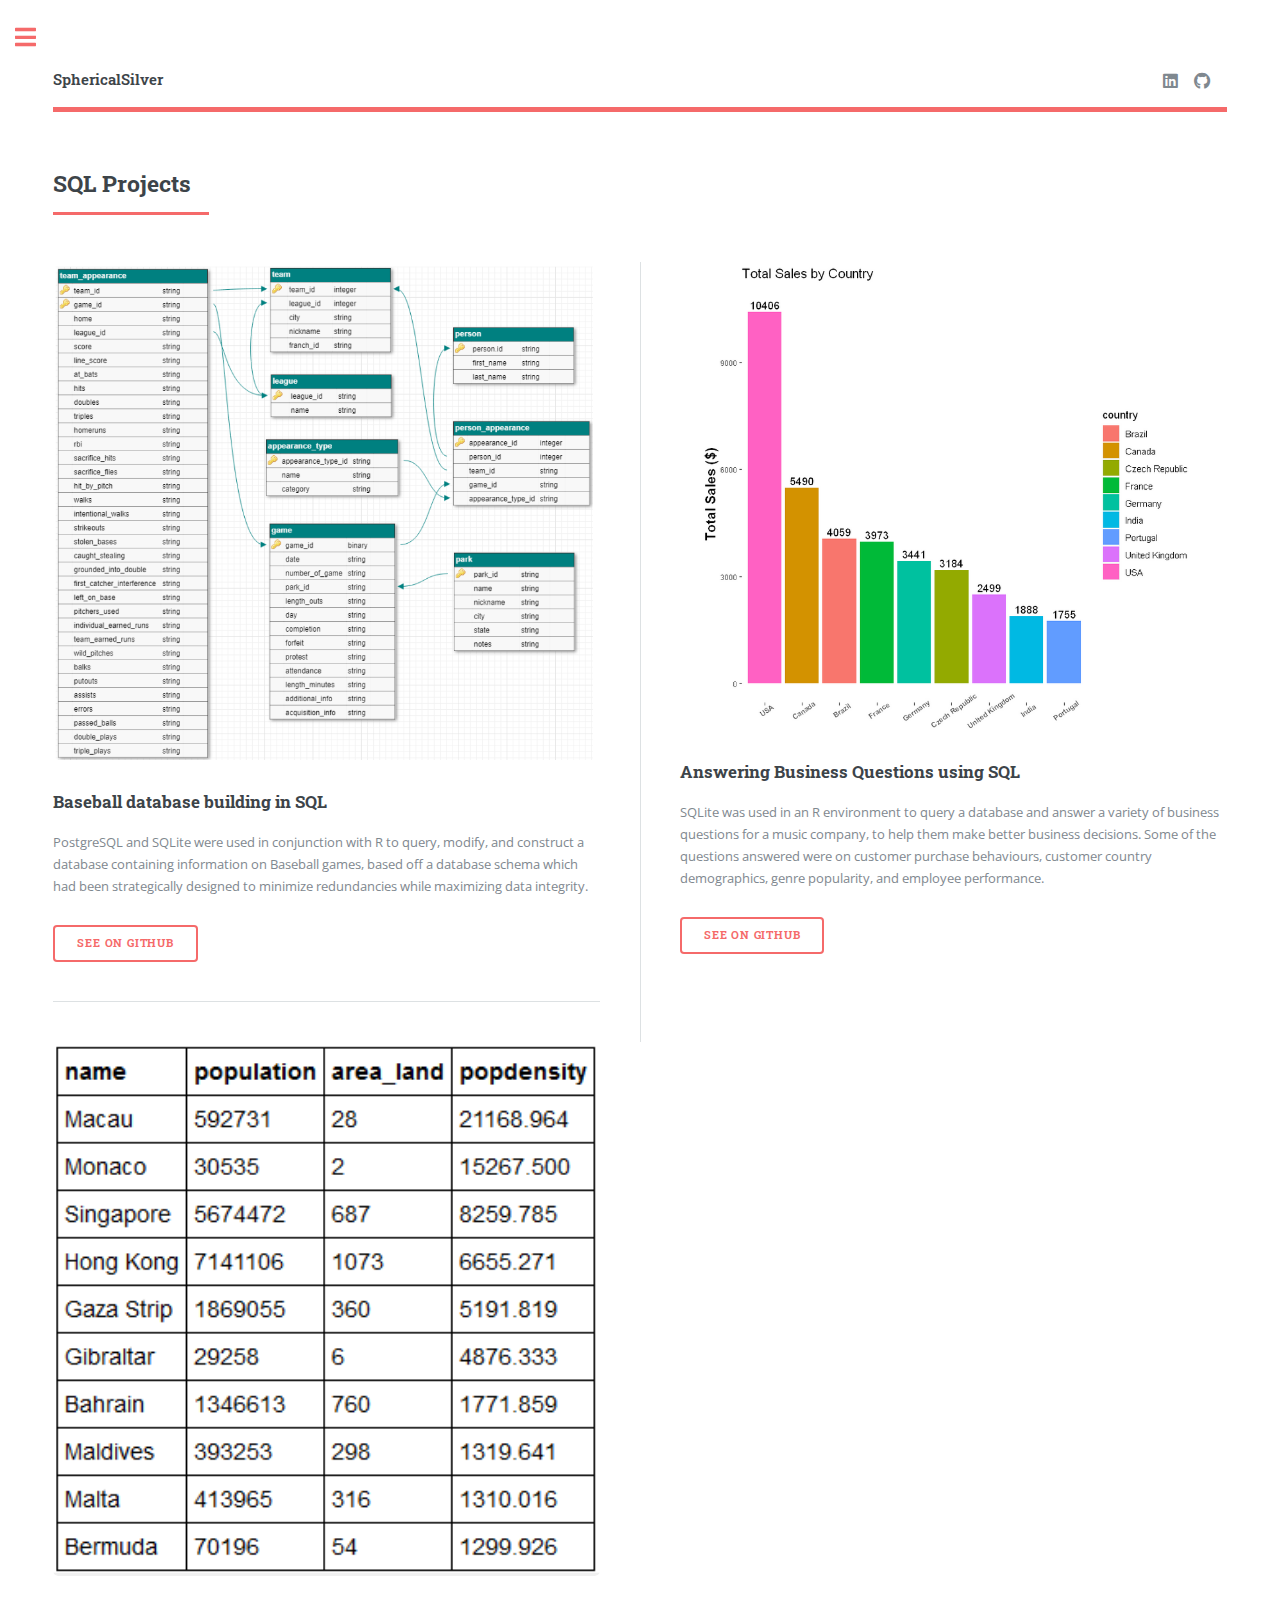
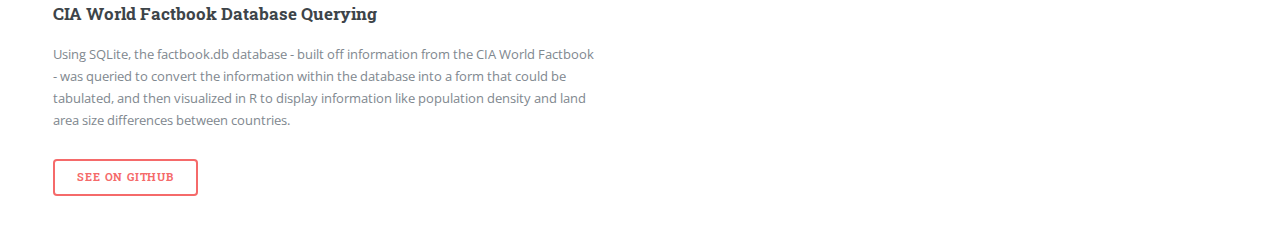
<file: sqlprojects.html>
<!DOCTYPE HTML>
<!--
	Editorial by HTML5 UP
	html5up.net | @ajlkn
	Free for personal and commercial use under the CCA 3.0 license (html5up.net/license)
-->
<html>
	<head>
		<title>Suyash's Data Odyssey</title>
		<meta charset="utf-8" />
		<meta name="viewport" content="width=device-width, initial-scale=1, user-scalable=no" />
		<link rel="stylesheet" href="assets/css/main.css" />
	</head>
	<body class="is-preload">

		<!-- Wrapper -->
			<div id="wrapper">

				<!-- Main -->
					<div id="main">
						<div class="inner">

							<!-- Header -->
								<header id="header">
									<a href="index.html" class="logo"><strong>SphericalSilver</strong></a>
									<ul class="icons">
										<li><a href="https://www.linkedin.com/in/suyash-pandey-93b286a6/" class="icon brands fa-linkedin"><span class="label">LinkedIn</span></a></li>
										<li><a href="https://github.com/Sphericalsilver" class="icon brands fa-github"><span class="label">GitHub</span></a></li>
										<li><a href="https://public.tableau.com/profile/suyash2542#!/" class="icon brands fa-tableau"><span class="label">Tableau</span></a></li>
									</ul>
								</header>

								<section>
									<header class="major">
										<h2>SQL Projects</h2>
									</header>
									<div class="posts">
										<article>
											<a href="https://github.com/SphericalSilver/SQLite-PostgreSQL-usage-in-R-Python#3-building-a-sports-database" class="image"><img src="images/custompic5.png" alt="" /></a>
											<h3>Baseball database building in SQL</h3>
											<p>PostgreSQL and SQLite were used in conjunction with R to query, modify, and construct a database containing information on Baseball games, based off a database schema which had been strategically designed to minimize redundancies while maximizing data integrity.</p>
											<ul class="actions">
												<li><a href="https://github.com/SphericalSilver/SQLite-PostgreSQL-usage-in-R-Python#3-building-a-sports-database" class="button">See on GitHub</a></li>
											</ul>
										</article>
			                            <article>
											<a href="https://github.com/SphericalSilver/SQLite-PostgreSQL-usage-in-R-Python#1-answering-business-questions-using-sql" class="image"><img src="images/chinook.png" alt="" /></a>
											<h3>Answering Business Questions using SQL</h3>
											<p>SQLite was used in an R environment to query a database and answer a variety of business questions for a music company, to help them make better business decisions. Some of the questions answered were on customer purchase behaviours, customer country demographics, genre popularity, and employee performance.</p>
											<ul class="actions">
												<li><a href="https://github.com/SphericalSilver/SQLite-PostgreSQL-usage-in-R-Python#1-answering-business-questions-using-sql" class="button">See on GitHub</a></li>
											</ul>
										</article>
										<article>
											<a href="https://github.com/SphericalSilver/SQLite-PostgreSQL-usage-in-R-Python#2-querying-and-analyzing-cia-factbook" class="image"><img src="images/factbook.png" alt="" /></a>
											<h3>CIA World Factbook Database Querying</h3>
											<p>Using SQLite, the factbook.db database - built off information from the CIA World Factbook - was queried to convert the information within the database into a form that could be tabulated, and then visualized in R to display information like population density and land area size differences between countries.</p>
											<ul class="actions">
												<li><a href="https://github.com/SphericalSilver/SQLite-PostgreSQL-usage-in-R-Python#2-querying-and-analyzing-cia-factbook" class="button">See on GitHub</a></li>
											</ul>
										</article>
									</div>
								</section>

						</div>
					</div>

				<!-- Sidebar -->
					<div id="sidebar">
						<div class="inner">

							<!-- Search 
								<section id="search" class="alt">
									<form method="post" action="#">
										<input type="text" name="query" id="query" placeholder="Search" />
									</form>
								</section> -->

							<!-- Menu -->
								<nav id="menu">
									<header class="major">
										<h2>Menu</h2>
									</header>
									<ul>
										<li><a href="index.html">Homepage</a></li>
										<li><a href="aboutme.html">About Me</a></li>
										<li>
											<span class="opener">Portfolio Overview</span>
											<ul>
												<li><a href="sqlprojects.html">SQL</a></li>
												<li><a href="pythonprojects.html">Python</a></li>
												<li><a href="rprojects.html">R</a></li>
												<li><a href="https://public.tableau.com/profile/suyash2542#!/">Tableau Visualizations</a></li>
											</ul>
										</li>
										<li>
											<span class="opener">Resources</span>
											<ul>
												<li><a href="datasets.html">Datasets</a></li>
												<li><a href="articles.html">Helpful Articles</a></li>
												<li><a href="cheatsheets.html">Cheatsheet Compilation</a></li>
											</ul>
										</li>										
									</ul>
								</nav>

							<!-- Section -->
								<section>
									<header class="major">
										<h2>Tableau Highlights</h2>
									</header>
									<div class="mini-posts">
										<article>
											<a href="https://public.tableau.com/profile/suyash2542#!/vizhome/BillionaireCountbyYearandCountry/BillionaireCounts" class="image"><img src="images/billionaires.png" alt="" /></a>
											<p> Who were the 10 richest people in East Asia in 2015? Explore this Dashboard to find out the number of Billionaires in the world in each Year, sort them by Region or Country, and find out their names and net worths!</p>
										</article>
										<article>
											<a href="https://public.tableau.com/profile/suyash2542#!/vizhome/HIVOccurrencesSingapore/Dashboard1" class="image"><img src="images/custompic3.png" alt="" /></a>
											<p>This dashboard documents information on HIV occurrences in Singapore over a 10 year period. Click through each year to find out information about the virus specific to that year.</p>
										</article>										
										<article>
											<a href="https://public.tableau.com/profile/suyash2542#!/vizhome/CustomerSegmentationDashboardStory/Story1" class="image"><img src="images/custompic4.png" alt="" /></a>
											<p>This fully interactive Dashboard lets you explore Customer demographics of a given bank.</p>
										</article>
										<article>
											<a href="https://public.tableau.com/profile/suyash2542#!/vizhome/ExplorationofSGBusFares/ExplorationofSGBusFares" class="image"><img src="images/custompic2.png" alt="" /></a>
											<p>How are bus fares structured? This is something that's relevant to every Singaporean! 
											Learn stuff about Bus Fares you didn't know before, and find out the price of your next trip.											</p>
										</article>
									</div>
									<ul class="actions">
										<li><a href="https://public.tableau.com/profile/suyash2542#!/" class="button">More</a></li>
									</ul>
								</section>

							<!-- Section -->
								<section>
									<header class="major">
										<h2>Contacting me</h2>
									</header>
									<p>Feel free to hit me up by email if you'd like to get in contact!</p>
									<ul class="contact">
										<li class="icon solid fa-envelope"><a href="mailto:suyash.spsl@gmail.com?Subject=Hello" target="_top">suyash.spsl@gmail.com</a></li>
										<li class="icon solid fa-envelope"><a href="mailto:suyash.spsl@gmail.com?Subject=Hello" target="_top">blueberrypudding85@gmail.com</a></li>
									</ul>
								</section>

							<!-- Footer -->
								<footer id="footer">
									<p class="copyright">&copy; 2019 Suyash Pandey. All rights reserved.</p>
								</footer>

						</div>
					</div>

			</div>

		<!-- Scripts -->
			<script src="assets/js/jquery.min.js"></script>
			<script src="assets/js/browser.min.js"></script>
			<script src="assets/js/breakpoints.min.js"></script>
			<script src="assets/js/util.js"></script>
			<script src="assets/js/main.js"></script>

	</body>
</html>
</file>
<file: assets/css/main.css>
@import url(https://use.fontawesome.com/releases/v5.6.3/css/all.css);
@import url("https://fonts.googleapis.com/css?family=Open+Sans:400,600,400italic,600italic|Roboto+Slab:400,700");

/*
	Editorial by HTML5 UP
	html5up.net | @ajlkn
	Free for personal and commercial use under the CCA 3.0 license (html5up.net/license)
*/

html, body, div, span, applet, object,
iframe, h1, h2, h3, h4, h5, h6, p, blockquote,
pre, a, abbr, acronym, address, big, cite,
code, del, dfn, em, img, ins, kbd, q, s, samp,
small, strike, strong, sub, sup, tt, var, b,
u, i, center, dl, dt, dd, ol, ul, li, fieldset,
form, label, legend, table, caption, tbody,
tfoot, thead, tr, th, td, article, aside,
canvas, details, embed, figure, figcaption,
footer, header, hgroup, menu, nav, output, ruby,
section, summary, time, mark, audio, video {
	margin: 0;
	padding: 0;
	border: 0;
	font-size: 100%;
	font: inherit;
	vertical-align: baseline;}

article, aside, details, figcaption, figure,
footer, header, hgroup, menu, nav, section {
	display: block;}

body {
	line-height: 1;
}

ol, ul {
	list-style: none;
}

blockquote, q {
	quotes: none;
}

	blockquote:before, blockquote:after, q:before, q:after {
		content: '';
		content: none;
	}

table {
	border-collapse: collapse;
	border-spacing: 0;
}

body {
	-webkit-text-size-adjust: none;
}

mark {
	background-color: transparent;
	color: inherit;
}

input::-moz-focus-inner {
	border: 0;
	padding: 0;
}

input, select, textarea {
	-moz-appearance: none;
	-webkit-appearance: none;
	-ms-appearance: none;
	appearance: none;
}

/* Basic */

	@-ms-viewport {
		width: device-width;
	}

	body {
		-ms-overflow-style: scrollbar;
	}

	@media screen and (max-width: 480px) {

		html, body {
			min-width: 320px;
		}

	}

	html {
		box-sizing: border-box;
	}

	*, *:before, *:after {
		box-sizing: inherit;
	}

	body {
		background: #ffffff;
	}

		body.is-preload *, body.is-preload *:before, body.is-preload *:after, body.is-resizing *, body.is-resizing *:before, body.is-resizing *:after {
			-moz-animation: none !important;
			-webkit-animation: none !important;
			-ms-animation: none !important;
			animation: none !important;
			-moz-transition: none !important;
			-webkit-transition: none !important;
			-ms-transition: none !important;
			transition: none !important;
		}

/* Type */

	body, input, select, textarea {
		color: #7f888f;
		font-family: "Open Sans", sans-serif;
		font-size: 13pt;
		font-weight: 400;
		line-height: 1.65;
	}

		@media screen and (max-width: 1680px) {

			body, input, select, textarea {
				font-size: 11pt;
			}

		}

		@media screen and (max-width: 1280px) {

			body, input, select, textarea {
				font-size: 10pt;
			}

		}

		@media screen and (max-width: 360px) {

			body, input, select, textarea {
				font-size: 9pt;
			}

		}

	a {
		-moz-transition: color 0.2s ease-in-out, border-bottom-color 0.2s ease-in-out;
		-webkit-transition: color 0.2s ease-in-out, border-bottom-color 0.2s ease-in-out;
		-ms-transition: color 0.2s ease-in-out, border-bottom-color 0.2s ease-in-out;
		transition: color 0.2s ease-in-out, border-bottom-color 0.2s ease-in-out;
		border-bottom: dotted 1px;
		color: #f56a6a;
		text-decoration: none;
	}

		a:hover {
			border-bottom-color: #f56a6a;
			color: #f56a6a !important;
		}

			a:hover strong {
				color: inherit;
			}

	strong, b {
		color: #3d4449;
		font-weight: 600;
	}

	em, i {
		font-style: italic;
	}

	p {
		margin: 0 0 2em 0;
	}

	h1, h2, h3, h4, h5, h6 {
		color: #3d4449;
		font-family: "Roboto Slab", serif;
		font-weight: 700;
		line-height: 1.5;
		margin: 0 0 1em 0;
	}

		h1 a, h2 a, h3 a, h4 a, h5 a, h6 a {
			color: inherit;
			text-decoration: none;
			border-bottom: 0;
		}

	h1 {
		font-size: 4em;
		margin: 0 0 0.5em 0;
		line-height: 1.3;
	}

	h2 {
		font-size: 1.75em;
	}

	h3 {
		font-size: 1.25em;
	}

	h4 {
		font-size: 1.1em;
	}

	h5 {
		font-size: 0.9em;
	}

	h6 {
		font-size: 0.7em;
	}

	@media screen and (max-width: 1680px) {

		h1 {
			font-size: 3.5em;
		}

	}

	@media screen and (max-width: 980px) {

		h1 {
			font-size: 3.25em;
		}

	}

	@media screen and (max-width: 736px) {

		h1 {
			font-size: 2em;
			line-height: 1.4;
		}

		h2 {
			font-size: 1.5em;
		}

	}

	sub {
		font-size: 0.8em;
		position: relative;
		top: 0.5em;
	}

	sup {
		font-size: 0.8em;
		position: relative;
		top: -0.5em;
	}

	blockquote {
		border-left: solid 3px rgba(210, 215, 217, 0.75);
		font-style: italic;
		margin: 0 0 2em 0;
		padding: 0.5em 0 0.5em 2em;
	}

	code {
		background: rgba(230, 235, 237, 0.25);
		border-radius: 0.375em;
		border: solid 1px rgba(210, 215, 217, 0.75);
		font-family: "Courier New", monospace;
		font-size: 0.9em;
		margin: 0 0.25em;
		padding: 0.25em 0.65em;
	}

	pre {
		-webkit-overflow-scrolling: touch;
		font-family: "Courier New", monospace;
		font-size: 0.9em;
		margin: 0 0 2em 0;
	}

		pre code {
			display: block;
			line-height: 1.75;
			padding: 1em 1.5em;
			overflow-x: auto;
		}

	hr {
		border: 0;
		border-bottom: solid 1px rgba(210, 215, 217, 0.75);
		margin: 2em 0;
	}

		hr.major {
			margin: 3em 0;
		}

	.align-left {
		text-align: left;
	}

	.align-center {
		text-align: center;
	}

	.align-right {
		text-align: right;
	}

/* Row */

	.row {
		display: flex;
		flex-wrap: wrap;
		box-sizing: border-box;
		align-items: stretch;
	}

		.row > * {
			box-sizing: border-box;
		}

		.row.gtr-uniform > * > :last-child {
			margin-bottom: 0;
		}

		.row.aln-left {
			justify-content: flex-start;
		}

		.row.aln-center {
			justify-content: center;
		}

		.row.aln-right {
			justify-content: flex-end;
		}

		.row.aln-top {
			align-items: flex-start;
		}

		.row.aln-middle {
			align-items: center;
		}

		.row.aln-bottom {
			align-items: flex-end;
		}

		.row > .imp {
			order: -1;
		}

		.row > .col-1 {
			width: 8.33333%;
		}

		.row > .off-1 {
			margin-left: 8.33333%;
		}

		.row > .col-2 {
			width: 16.66667%;
		}

		.row > .off-2 {
			margin-left: 16.66667%;
		}

		.row > .col-3 {
			width: 25%;
		}

		.row > .off-3 {
			margin-left: 25%;
		}

		.row > .col-4 {
			width: 33.33333%;
		}

		.row > .off-4 {
			margin-left: 33.33333%;
		}

		.row > .col-5 {
			width: 41.66667%;
		}

		.row > .off-5 {
			margin-left: 41.66667%;
		}

		.row > .col-6 {
			width: 50%;
		}

		.row > .off-6 {
			margin-left: 50%;
		}

		.row > .col-7 {
			width: 58.33333%;
		}

		.row > .off-7 {
			margin-left: 58.33333%;
		}

		.row > .col-8 {
			width: 66.66667%;
		}

		.row > .off-8 {
			margin-left: 66.66667%;
		}

		.row > .col-9 {
			width: 75%;
		}

		.row > .off-9 {
			margin-left: 75%;
		}

		.row > .col-10 {
			width: 83.33333%;
		}

		.row > .off-10 {
			margin-left: 83.33333%;
		}

		.row > .col-11 {
			width: 91.66667%;
		}

		.row > .off-11 {
			margin-left: 91.66667%;
		}

		.row > .col-12 {
			width: 100%;
		}

		.row > .off-12 {
			margin-left: 100%;
		}

		.row.gtr-0 {
			margin-top: 0;
			margin-left: 0em;
		}

			.row.gtr-0 > * {
				padding: 0 0 0 0em;
			}

			.row.gtr-0.gtr-uniform {
				margin-top: 0em;
			}

				.row.gtr-0.gtr-uniform > * {
					padding-top: 0em;
				}

		.row.gtr-25 {
			margin-top: 0;
			margin-left: -0.375em;
		}

			.row.gtr-25 > * {
				padding: 0 0 0 0.375em;
			}

			.row.gtr-25.gtr-uniform {
				margin-top: -0.375em;
			}

				.row.gtr-25.gtr-uniform > * {
					padding-top: 0.375em;
				}

		.row.gtr-50 {
			margin-top: 0;
			margin-left: -0.75em;
		}

			.row.gtr-50 > * {
				padding: 0 0 0 0.75em;
			}

			.row.gtr-50.gtr-uniform {
				margin-top: -0.75em;
			}

				.row.gtr-50.gtr-uniform > * {
					padding-top: 0.75em;
				}

		.row {
			margin-top: 0;
			margin-left: -1.5em;
		}

			.row > * {
				padding: 0 0 0 1.5em;
			}

			.row.gtr-uniform {
				margin-top: -1.5em;
			}

				.row.gtr-uniform > * {
					padding-top: 1.5em;
				}

		.row.gtr-150 {
			margin-top: 0;
			margin-left: -2.25em;
		}

			.row.gtr-150 > * {
				padding: 0 0 0 2.25em;
			}

			.row.gtr-150.gtr-uniform {
				margin-top: -2.25em;
			}

				.row.gtr-150.gtr-uniform > * {
					padding-top: 2.25em;
				}

		.row.gtr-200 {
			margin-top: 0;
			margin-left: -3em;
		}

			.row.gtr-200 > * {
				padding: 0 0 0 3em;
			}

			.row.gtr-200.gtr-uniform {
				margin-top: -3em;
			}

				.row.gtr-200.gtr-uniform > * {
					padding-top: 3em;
				}

		@media screen and (max-width: 1680px) {

			.row {
				display: flex;
				flex-wrap: wrap;
				box-sizing: border-box;
				align-items: stretch;
			}

				.row > * {
					box-sizing: border-box;
				}

				.row.gtr-uniform > * > :last-child {
					margin-bottom: 0;
				}

				.row.aln-left {
					justify-content: flex-start;
				}

				.row.aln-center {
					justify-content: center;
				}

				.row.aln-right {
					justify-content: flex-end;
				}

				.row.aln-top {
					align-items: flex-start;
				}

				.row.aln-middle {
					align-items: center;
				}

				.row.aln-bottom {
					align-items: flex-end;
				}

				.row > .imp-xlarge {
					order: -1;
				}

				.row > .col-1-xlarge {
					width: 8.33333%;
				}

				.row > .off-1-xlarge {
					margin-left: 8.33333%;
				}

				.row > .col-2-xlarge {
					width: 16.66667%;
				}

				.row > .off-2-xlarge {
					margin-left: 16.66667%;
				}

				.row > .col-3-xlarge {
					width: 25%;
				}

				.row > .off-3-xlarge {
					margin-left: 25%;
				}

				.row > .col-4-xlarge {
					width: 33.33333%;
				}

				.row > .off-4-xlarge {
					margin-left: 33.33333%;
				}

				.row > .col-5-xlarge {
					width: 41.66667%;
				}

				.row > .off-5-xlarge {
					margin-left: 41.66667%;
				}

				.row > .col-6-xlarge {
					width: 50%;
				}

				.row > .off-6-xlarge {
					margin-left: 50%;
				}

				.row > .col-7-xlarge {
					width: 58.33333%;
				}

				.row > .off-7-xlarge {
					margin-left: 58.33333%;
				}

				.row > .col-8-xlarge {
					width: 66.66667%;
				}

				.row > .off-8-xlarge {
					margin-left: 66.66667%;
				}

				.row > .col-9-xlarge {
					width: 75%;
				}

				.row > .off-9-xlarge {
					margin-left: 75%;
				}

				.row > .col-10-xlarge {
					width: 83.33333%;
				}

				.row > .off-10-xlarge {
					margin-left: 83.33333%;
				}

				.row > .col-11-xlarge {
					width: 91.66667%;
				}

				.row > .off-11-xlarge {
					margin-left: 91.66667%;
				}

				.row > .col-12-xlarge {
					width: 100%;
				}

				.row > .off-12-xlarge {
					margin-left: 100%;
				}

				.row.gtr-0 {
					margin-top: 0;
					margin-left: 0em;
				}

					.row.gtr-0 > * {
						padding: 0 0 0 0em;
					}

					.row.gtr-0.gtr-uniform {
						margin-top: 0em;
					}

						.row.gtr-0.gtr-uniform > * {
							padding-top: 0em;
						}

				.row.gtr-25 {
					margin-top: 0;
					margin-left: -0.375em;
				}

					.row.gtr-25 > * {
						padding: 0 0 0 0.375em;
					}

					.row.gtr-25.gtr-uniform {
						margin-top: -0.375em;
					}

						.row.gtr-25.gtr-uniform > * {
							padding-top: 0.375em;
						}

				.row.gtr-50 {
					margin-top: 0;
					margin-left: -0.75em;
				}

					.row.gtr-50 > * {
						padding: 0 0 0 0.75em;
					}

					.row.gtr-50.gtr-uniform {
						margin-top: -0.75em;
					}

						.row.gtr-50.gtr-uniform > * {
							padding-top: 0.75em;
						}

				.row {
					margin-top: 0;
					margin-left: -1.5em;
				}

					.row > * {
						padding: 0 0 0 1.5em;
					}

					.row.gtr-uniform {
						margin-top: -1.5em;
					}

						.row.gtr-uniform > * {
							padding-top: 1.5em;
						}

				.row.gtr-150 {
					margin-top: 0;
					margin-left: -2.25em;
				}

					.row.gtr-150 > * {
						padding: 0 0 0 2.25em;
					}

					.row.gtr-150.gtr-uniform {
						margin-top: -2.25em;
					}

						.row.gtr-150.gtr-uniform > * {
							padding-top: 2.25em;
						}

				.row.gtr-200 {
					margin-top: 0;
					margin-left: -3em;
				}

					.row.gtr-200 > * {
						padding: 0 0 0 3em;
					}

					.row.gtr-200.gtr-uniform {
						margin-top: -3em;
					}

						.row.gtr-200.gtr-uniform > * {
							padding-top: 3em;
						}

		}

		@media screen and (max-width: 1280px) {

			.row {
				display: flex;
				flex-wrap: wrap;
				box-sizing: border-box;
				align-items: stretch;
			}

				.row > * {
					box-sizing: border-box;
				}

				.row.gtr-uniform > * > :last-child {
					margin-bottom: 0;
				}

				.row.aln-left {
					justify-content: flex-start;
				}

				.row.aln-center {
					justify-content: center;
				}

				.row.aln-right {
					justify-content: flex-end;
				}

				.row.aln-top {
					align-items: flex-start;
				}

				.row.aln-middle {
					align-items: center;
				}

				.row.aln-bottom {
					align-items: flex-end;
				}

				.row > .imp-large {
					order: -1;
				}

				.row > .col-1-large {
					width: 8.33333%;
				}

				.row > .off-1-large {
					margin-left: 8.33333%;
				}

				.row > .col-2-large {
					width: 16.66667%;
				}

				.row > .off-2-large {
					margin-left: 16.66667%;
				}

				.row > .col-3-large {
					width: 25%;
				}

				.row > .off-3-large {
					margin-left: 25%;
				}

				.row > .col-4-large {
					width: 33.33333%;
				}

				.row > .off-4-large {
					margin-left: 33.33333%;
				}

				.row > .col-5-large {
					width: 41.66667%;
				}

				.row > .off-5-large {
					margin-left: 41.66667%;
				}

				.row > .col-6-large {
					width: 50%;
				}

				.row > .off-6-large {
					margin-left: 50%;
				}

				.row > .col-7-large {
					width: 58.33333%;
				}

				.row > .off-7-large {
					margin-left: 58.33333%;
				}

				.row > .col-8-large {
					width: 66.66667%;
				}

				.row > .off-8-large {
					margin-left: 66.66667%;
				}

				.row > .col-9-large {
					width: 75%;
				}

				.row > .off-9-large {
					margin-left: 75%;
				}

				.row > .col-10-large {
					width: 83.33333%;
				}

				.row > .off-10-large {
					margin-left: 83.33333%;
				}

				.row > .col-11-large {
					width: 91.66667%;
				}

				.row > .off-11-large {
					margin-left: 91.66667%;
				}

				.row > .col-12-large {
					width: 100%;
				}

				.row > .off-12-large {
					margin-left: 100%;
				}

				.row.gtr-0 {
					margin-top: 0;
					margin-left: 0em;
				}

					.row.gtr-0 > * {
						padding: 0 0 0 0em;
					}

					.row.gtr-0.gtr-uniform {
						margin-top: 0em;
					}

						.row.gtr-0.gtr-uniform > * {
							padding-top: 0em;
						}

				.row.gtr-25 {
					margin-top: 0;
					margin-left: -0.375em;
				}

					.row.gtr-25 > * {
						padding: 0 0 0 0.375em;
					}

					.row.gtr-25.gtr-uniform {
						margin-top: -0.375em;
					}

						.row.gtr-25.gtr-uniform > * {
							padding-top: 0.375em;
						}

				.row.gtr-50 {
					margin-top: 0;
					margin-left: -0.75em;
				}

					.row.gtr-50 > * {
						padding: 0 0 0 0.75em;
					}

					.row.gtr-50.gtr-uniform {
						margin-top: -0.75em;
					}

						.row.gtr-50.gtr-uniform > * {
							padding-top: 0.75em;
						}

				.row {
					margin-top: 0;
					margin-left: -1.5em;
				}

					.row > * {
						padding: 0 0 0 1.5em;
					}

					.row.gtr-uniform {
						margin-top: -1.5em;
					}

						.row.gtr-uniform > * {
							padding-top: 1.5em;
						}

				.row.gtr-150 {
					margin-top: 0;
					margin-left: -2.25em;
				}

					.row.gtr-150 > * {
						padding: 0 0 0 2.25em;
					}

					.row.gtr-150.gtr-uniform {
						margin-top: -2.25em;
					}

						.row.gtr-150.gtr-uniform > * {
							padding-top: 2.25em;
						}

				.row.gtr-200 {
					margin-top: 0;
					margin-left: -3em;
				}

					.row.gtr-200 > * {
						padding: 0 0 0 3em;
					}

					.row.gtr-200.gtr-uniform {
						margin-top: -3em;
					}

						.row.gtr-200.gtr-uniform > * {
							padding-top: 3em;
						}

		}

		@media screen and (max-width: 980px) {

			.row {
				display: flex;
				flex-wrap: wrap;
				box-sizing: border-box;
				align-items: stretch;
			}

				.row > * {
					box-sizing: border-box;
				}

				.row.gtr-uniform > * > :last-child {
					margin-bottom: 0;
				}

				.row.aln-left {
					justify-content: flex-start;
				}

				.row.aln-center {
					justify-content: center;
				}

				.row.aln-right {
					justify-content: flex-end;
				}

				.row.aln-top {
					align-items: flex-start;
				}

				.row.aln-middle {
					align-items: center;
				}

				.row.aln-bottom {
					align-items: flex-end;
				}

				.row > .imp-medium {
					order: -1;
				}

				.row > .col-1-medium {
					width: 8.33333%;
				}

				.row > .off-1-medium {
					margin-left: 8.33333%;
				}

				.row > .col-2-medium {
					width: 16.66667%;
				}

				.row > .off-2-medium {
					margin-left: 16.66667%;
				}

				.row > .col-3-medium {
					width: 25%;
				}

				.row > .off-3-medium {
					margin-left: 25%;
				}

				.row > .col-4-medium {
					width: 33.33333%;
				}

				.row > .off-4-medium {
					margin-left: 33.33333%;
				}

				.row > .col-5-medium {
					width: 41.66667%;
				}

				.row > .off-5-medium {
					margin-left: 41.66667%;
				}

				.row > .col-6-medium {
					width: 50%;
				}

				.row > .off-6-medium {
					margin-left: 50%;
				}

				.row > .col-7-medium {
					width: 58.33333%;
				}

				.row > .off-7-medium {
					margin-left: 58.33333%;
				}

				.row > .col-8-medium {
					width: 66.66667%;
				}

				.row > .off-8-medium {
					margin-left: 66.66667%;
				}

				.row > .col-9-medium {
					width: 75%;
				}

				.row > .off-9-medium {
					margin-left: 75%;
				}

				.row > .col-10-medium {
					width: 83.33333%;
				}

				.row > .off-10-medium {
					margin-left: 83.33333%;
				}

				.row > .col-11-medium {
					width: 91.66667%;
				}

				.row > .off-11-medium {
					margin-left: 91.66667%;
				}

				.row > .col-12-medium {
					width: 100%;
				}

				.row > .off-12-medium {
					margin-left: 100%;
				}

				.row.gtr-0 {
					margin-top: 0;
					margin-left: 0em;
				}

					.row.gtr-0 > * {
						padding: 0 0 0 0em;
					}

					.row.gtr-0.gtr-uniform {
						margin-top: 0em;
					}

						.row.gtr-0.gtr-uniform > * {
							padding-top: 0em;
						}

				.row.gtr-25 {
					margin-top: 0;
					margin-left: -0.375em;
				}

					.row.gtr-25 > * {
						padding: 0 0 0 0.375em;
					}

					.row.gtr-25.gtr-uniform {
						margin-top: -0.375em;
					}

						.row.gtr-25.gtr-uniform > * {
							padding-top: 0.375em;
						}

				.row.gtr-50 {
					margin-top: 0;
					margin-left: -0.75em;
				}

					.row.gtr-50 > * {
						padding: 0 0 0 0.75em;
					}

					.row.gtr-50.gtr-uniform {
						margin-top: -0.75em;
					}

						.row.gtr-50.gtr-uniform > * {
							padding-top: 0.75em;
						}

				.row {
					margin-top: 0;
					margin-left: -1.5em;
				}

					.row > * {
						padding: 0 0 0 1.5em;
					}

					.row.gtr-uniform {
						margin-top: -1.5em;
					}

						.row.gtr-uniform > * {
							padding-top: 1.5em;
						}

				.row.gtr-150 {
					margin-top: 0;
					margin-left: -2.25em;
				}

					.row.gtr-150 > * {
						padding: 0 0 0 2.25em;
					}

					.row.gtr-150.gtr-uniform {
						margin-top: -2.25em;
					}

						.row.gtr-150.gtr-uniform > * {
							padding-top: 2.25em;
						}

				.row.gtr-200 {
					margin-top: 0;
					margin-left: -3em;
				}

					.row.gtr-200 > * {
						padding: 0 0 0 3em;
					}

					.row.gtr-200.gtr-uniform {
						margin-top: -3em;
					}

						.row.gtr-200.gtr-uniform > * {
							padding-top: 3em;
						}

		}

		@media screen and (max-width: 736px) {

			.row {
				display: flex;
				flex-wrap: wrap;
				box-sizing: border-box;
				align-items: stretch;
			}

				.row > * {
					box-sizing: border-box;
				}

				.row.gtr-uniform > * > :last-child {
					margin-bottom: 0;
				}

				.row.aln-left {
					justify-content: flex-start;
				}

				.row.aln-center {
					justify-content: center;
				}

				.row.aln-right {
					justify-content: flex-end;
				}

				.row.aln-top {
					align-items: flex-start;
				}

				.row.aln-middle {
					align-items: center;
				}

				.row.aln-bottom {
					align-items: flex-end;
				}

				.row > .imp-small {
					order: -1;
				}

				.row > .col-1-small {
					width: 8.33333%;
				}

				.row > .off-1-small {
					margin-left: 8.33333%;
				}

				.row > .col-2-small {
					width: 16.66667%;
				}

				.row > .off-2-small {
					margin-left: 16.66667%;
				}

				.row > .col-3-small {
					width: 25%;
				}

				.row > .off-3-small {
					margin-left: 25%;
				}

				.row > .col-4-small {
					width: 33.33333%;
				}

				.row > .off-4-small {
					margin-left: 33.33333%;
				}

				.row > .col-5-small {
					width: 41.66667%;
				}

				.row > .off-5-small {
					margin-left: 41.66667%;
				}

				.row > .col-6-small {
					width: 50%;
				}

				.row > .off-6-small {
					margin-left: 50%;
				}

				.row > .col-7-small {
					width: 58.33333%;
				}

				.row > .off-7-small {
					margin-left: 58.33333%;
				}

				.row > .col-8-small {
					width: 66.66667%;
				}

				.row > .off-8-small {
					margin-left: 66.66667%;
				}

				.row > .col-9-small {
					width: 75%;
				}

				.row > .off-9-small {
					margin-left: 75%;
				}

				.row > .col-10-small {
					width: 83.33333%;
				}

				.row > .off-10-small {
					margin-left: 83.33333%;
				}

				.row > .col-11-small {
					width: 91.66667%;
				}

				.row > .off-11-small {
					margin-left: 91.66667%;
				}

				.row > .col-12-small {
					width: 100%;
				}

				.row > .off-12-small {
					margin-left: 100%;
				}

				.row.gtr-0 {
					margin-top: 0;
					margin-left: 0em;
				}

					.row.gtr-0 > * {
						padding: 0 0 0 0em;
					}

					.row.gtr-0.gtr-uniform {
						margin-top: 0em;
					}

						.row.gtr-0.gtr-uniform > * {
							padding-top: 0em;
						}

				.row.gtr-25 {
					margin-top: 0;
					margin-left: -0.375em;
				}

					.row.gtr-25 > * {
						padding: 0 0 0 0.375em;
					}

					.row.gtr-25.gtr-uniform {
						margin-top: -0.375em;
					}

						.row.gtr-25.gtr-uniform > * {
							padding-top: 0.375em;
						}

				.row.gtr-50 {
					margin-top: 0;
					margin-left: -0.75em;
				}

					.row.gtr-50 > * {
						padding: 0 0 0 0.75em;
					}

					.row.gtr-50.gtr-uniform {
						margin-top: -0.75em;
					}

						.row.gtr-50.gtr-uniform > * {
							padding-top: 0.75em;
						}

				.row {
					margin-top: 0;
					margin-left: -1.5em;
				}

					.row > * {
						padding: 0 0 0 1.5em;
					}

					.row.gtr-uniform {
						margin-top: -1.5em;
					}

						.row.gtr-uniform > * {
							padding-top: 1.5em;
						}

				.row.gtr-150 {
					margin-top: 0;
					margin-left: -2.25em;
				}

					.row.gtr-150 > * {
						padding: 0 0 0 2.25em;
					}

					.row.gtr-150.gtr-uniform {
						margin-top: -2.25em;
					}

						.row.gtr-150.gtr-uniform > * {
							padding-top: 2.25em;
						}

				.row.gtr-200 {
					margin-top: 0;
					margin-left: -3em;
				}

					.row.gtr-200 > * {
						padding: 0 0 0 3em;
					}

					.row.gtr-200.gtr-uniform {
						margin-top: -3em;
					}

						.row.gtr-200.gtr-uniform > * {
							padding-top: 3em;
						}

		}

		@media screen and (max-width: 480px) {

			.row {
				display: flex;
				flex-wrap: wrap;
				box-sizing: border-box;
				align-items: stretch;
			}

				.row > * {
					box-sizing: border-box;
				}

				.row.gtr-uniform > * > :last-child {
					margin-bottom: 0;
				}

				.row.aln-left {
					justify-content: flex-start;
				}

				.row.aln-center {
					justify-content: center;
				}

				.row.aln-right {
					justify-content: flex-end;
				}

				.row.aln-top {
					align-items: flex-start;
				}

				.row.aln-middle {
					align-items: center;
				}

				.row.aln-bottom {
					align-items: flex-end;
				}

				.row > .imp-xsmall {
					order: -1;
				}

				.row > .col-1-xsmall {
					width: 8.33333%;
				}

				.row > .off-1-xsmall {
					margin-left: 8.33333%;
				}

				.row > .col-2-xsmall {
					width: 16.66667%;
				}

				.row > .off-2-xsmall {
					margin-left: 16.66667%;
				}

				.row > .col-3-xsmall {
					width: 25%;
				}

				.row > .off-3-xsmall {
					margin-left: 25%;
				}

				.row > .col-4-xsmall {
					width: 33.33333%;
				}

				.row > .off-4-xsmall {
					margin-left: 33.33333%;
				}

				.row > .col-5-xsmall {
					width: 41.66667%;
				}

				.row > .off-5-xsmall {
					margin-left: 41.66667%;
				}

				.row > .col-6-xsmall {
					width: 50%;
				}

				.row > .off-6-xsmall {
					margin-left: 50%;
				}

				.row > .col-7-xsmall {
					width: 58.33333%;
				}

				.row > .off-7-xsmall {
					margin-left: 58.33333%;
				}

				.row > .col-8-xsmall {
					width: 66.66667%;
				}

				.row > .off-8-xsmall {
					margin-left: 66.66667%;
				}

				.row > .col-9-xsmall {
					width: 75%;
				}

				.row > .off-9-xsmall {
					margin-left: 75%;
				}

				.row > .col-10-xsmall {
					width: 83.33333%;
				}

				.row > .off-10-xsmall {
					margin-left: 83.33333%;
				}

				.row > .col-11-xsmall {
					width: 91.66667%;
				}

				.row > .off-11-xsmall {
					margin-left: 91.66667%;
				}

				.row > .col-12-xsmall {
					width: 100%;
				}

				.row > .off-12-xsmall {
					margin-left: 100%;
				}

				.row.gtr-0 {
					margin-top: 0;
					margin-left: 0em;
				}

					.row.gtr-0 > * {
						padding: 0 0 0 0em;
					}

					.row.gtr-0.gtr-uniform {
						margin-top: 0em;
					}

						.row.gtr-0.gtr-uniform > * {
							padding-top: 0em;
						}

				.row.gtr-25 {
					margin-top: 0;
					margin-left: -0.375em;
				}

					.row.gtr-25 > * {
						padding: 0 0 0 0.375em;
					}

					.row.gtr-25.gtr-uniform {
						margin-top: -0.375em;
					}

						.row.gtr-25.gtr-uniform > * {
							padding-top: 0.375em;
						}

				.row.gtr-50 {
					margin-top: 0;
					margin-left: -0.75em;
				}

					.row.gtr-50 > * {
						padding: 0 0 0 0.75em;
					}

					.row.gtr-50.gtr-uniform {
						margin-top: -0.75em;
					}

						.row.gtr-50.gtr-uniform > * {
							padding-top: 0.75em;
						}

				.row {
					margin-top: 0;
					margin-left: -1.5em;
				}

					.row > * {
						padding: 0 0 0 1.5em;
					}

					.row.gtr-uniform {
						margin-top: -1.5em;
					}

						.row.gtr-uniform > * {
							padding-top: 1.5em;
						}

				.row.gtr-150 {
					margin-top: 0;
					margin-left: -2.25em;
				}

					.row.gtr-150 > * {
						padding: 0 0 0 2.25em;
					}

					.row.gtr-150.gtr-uniform {
						margin-top: -2.25em;
					}

						.row.gtr-150.gtr-uniform > * {
							padding-top: 2.25em;
						}

				.row.gtr-200 {
					margin-top: 0;
					margin-left: -3em;
				}

					.row.gtr-200 > * {
						padding: 0 0 0 3em;
					}

					.row.gtr-200.gtr-uniform {
						margin-top: -3em;
					}

						.row.gtr-200.gtr-uniform > * {
							padding-top: 3em;
						}

		}

/* Section/Article */

	section.special, article.special {
		text-align: center;
	}

	header p {
		font-family: "Roboto Slab", serif;
		font-size: 1em;
		font-weight: 400;
		letter-spacing: 0.075em;
		margin-top: -0.5em;
		text-transform: uppercase;
	}

	header.major > :last-child {
		border-bottom: solid 3px #f56a6a;
		display: inline-block;
		margin: 0 0 2em 0;
		padding: 0 0.75em 0.5em 0;
	}

	header.main > :last-child {
		margin: 0 0 1em 0;
	}

/* Form */

	form {
		margin: 0 0 2em 0;
	}

	label {
		color: #3d4449;
		display: block;
		font-size: 0.9em;
		font-weight: 600;
		margin: 0 0 1em 0;
	}

	input[type="text"],
	input[type="password"],
	input[type="email"],
	input[type="tel"],
	input[type="search"],
	input[type="url"],
	select,
	textarea {
		-moz-appearance: none;
		-webkit-appearance: none;
		-ms-appearance: none;
		appearance: none;
		background: #ffffff;
		border-radius: 0.375em;
		border: none;
		border: solid 1px rgba(210, 215, 217, 0.75);
		color: inherit;
		display: block;
		outline: 0;
		padding: 0 1em;
		text-decoration: none;
		width: 100%;
	}

		input[type="text"]:invalid,
		input[type="password"]:invalid,
		input[type="email"]:invalid,
		input[type="tel"]:invalid,
		input[type="search"]:invalid,
		input[type="url"]:invalid,
		select:invalid,
		textarea:invalid {
			box-shadow: none;
		}

		input[type="text"]:focus,
		input[type="password"]:focus,
		input[type="email"]:focus,
		input[type="tel"]:focus,
		input[type="search"]:focus,
		input[type="url"]:focus,
		select:focus,
		textarea:focus {
			border-color: #f56a6a;
			box-shadow: 0 0 0 1px #f56a6a;
		}

	select {
		background-image: url("data:image/svg+xml;charset=utf8,%3Csvg xmlns='http://www.w3.org/2000/svg' width='40' height='40' preserveAspectRatio='none' viewBox='0 0 40 40'%3E%3Cpath d='M9.4,12.3l10.4,10.4l10.4-10.4c0.2-0.2,0.5-0.4,0.9-0.4c0.3,0,0.6,0.1,0.9,0.4l3.3,3.3c0.2,0.2,0.4,0.5,0.4,0.9 c0,0.4-0.1,0.6-0.4,0.9L20.7,31.9c-0.2,0.2-0.5,0.4-0.9,0.4c-0.3,0-0.6-0.1-0.9-0.4L4.3,17.3c-0.2-0.2-0.4-0.5-0.4-0.9 c0-0.4,0.1-0.6,0.4-0.9l3.3-3.3c0.2-0.2,0.5-0.4,0.9-0.4S9.1,12.1,9.4,12.3z' fill='rgba(210, 215, 217, 0.75)' /%3E%3C/svg%3E");
		background-size: 1.25em;
		background-repeat: no-repeat;
		background-position: calc(100% - 1em) center;
		height: 2.75em;
		padding-right: 2.75em;
		text-overflow: ellipsis;
	}

		select option {
			color: #3d4449;
			background: #ffffff;
		}

		select:focus::-ms-value {
			background-color: transparent;
		}

		select::-ms-expand {
			display: none;
		}

	input[type="text"],
	input[type="password"],
	input[type="email"],
	input[type="tel"],
	input[type="search"],
	input[type="url"],
	select {
		height: 2.75em;
	}

	textarea {
		padding: 0.75em 1em;
	}

	input[type="checkbox"],
	input[type="radio"] {
		-moz-appearance: none;
		-webkit-appearance: none;
		-ms-appearance: none;
		appearance: none;
		display: block;
		float: left;
		margin-right: -2em;
		opacity: 0;
		width: 1em;
		z-index: -1;
	}

		input[type="checkbox"] + label,
		input[type="radio"] + label {
			text-decoration: none;
			color: #7f888f;
			cursor: pointer;
			display: inline-block;
			font-size: 1em;
			font-weight: 400;
			padding-left: 2.4em;
			padding-right: 0.75em;
			position: relative;
		}

			input[type="checkbox"] + label:before,
			input[type="radio"] + label:before {
				-moz-osx-font-smoothing: grayscale;
				-webkit-font-smoothing: antialiased;
				display: inline-block;
				font-style: normal;
				font-variant: normal;
				text-rendering: auto;
				line-height: 1;
				text-transform: none !important;
				font-family: 'Font Awesome 5 Free';
				font-weight: 900;
			}

			input[type="checkbox"] + label:before,
			input[type="radio"] + label:before {
				background: #ffffff;
				border-radius: 0.375em;
				border: solid 1px rgba(210, 215, 217, 0.75);
				content: '';
				display: inline-block;
				font-size: 0.8em;
				height: 2.0625em;
				left: 0;
				line-height: 2.0625em;
				position: absolute;
				text-align: center;
				top: 0;
				width: 2.0625em;
			}

		input[type="checkbox"]:checked + label:before,
		input[type="radio"]:checked + label:before {
			background: #3d4449;
			border-color: #3d4449;
			color: #ffffff;
			content: '\f00c';
		}

		input[type="checkbox"]:focus + label:before,
		input[type="radio"]:focus + label:before {
			border-color: #f56a6a;
			box-shadow: 0 0 0 1px #f56a6a;
		}

	input[type="checkbox"] + label:before {
		border-radius: 0.375em;
	}

	input[type="radio"] + label:before {
		border-radius: 100%;
	}

	::-webkit-input-placeholder {
		color: #9fa3a6 !important;
		opacity: 1.0;
	}

	:-moz-placeholder {
		color: #9fa3a6 !important;
		opacity: 1.0;
	}

	::-moz-placeholder {
		color: #9fa3a6 !important;
		opacity: 1.0;
	}

	:-ms-input-placeholder {
		color: #9fa3a6 !important;
		opacity: 1.0;
	}

/* Box */

	.box {
		border-radius: 0.375em;
		border: solid 1px rgba(210, 215, 217, 0.75);
		margin-bottom: 2em;
		padding: 1.5em;
	}

		.box > :last-child,
		.box > :last-child > :last-child,
		.box > :last-child > :last-child > :last-child {
			margin-bottom: 0;
		}

		.box.alt {
			border: 0;
			border-radius: 0;
			padding: 0;
		}

/* Icon */

	.icon {
		text-decoration: none;
		border-bottom: none;
		position: relative;
	}

		.icon:before {
			-moz-osx-font-smoothing: grayscale;
			-webkit-font-smoothing: antialiased;
			display: inline-block;
			font-style: normal;
			font-variant: normal;
			text-rendering: auto;
			line-height: 1;
			text-transform: none !important;
			font-family: 'Font Awesome 5 Free';
			font-weight: 400;
		}

		.icon > .label {
			display: none;
		}

		.icon:before {
			line-height: inherit;
		}

		.icon.solid:before {
			font-weight: 900;
		}

		.icon.brands:before {
			font-family: 'Font Awesome 5 Brands';
		}

/* Image */

	.image {
		border-radius: 0.375em;
		border: 0;
		display: inline-block;
		position: relative;
	}

		.image img {
			border-radius: 0.375em;
			display: block;
		}

		.image.left, .image.right {
			max-width: 40%;
		}

			.image.left img, .image.right img {
				width: 100%;
			}

		.image.left {
			float: left;
			padding: 0 1.5em 1em 0;
			top: 0.25em;
		}

		.image.right {
			float: right;
			padding: 0 0 1em 1.5em;
			top: 0.25em;
		}

		.image.fit {
			display: block;
			margin: 0 0 2em 0;
			width: 100%;
		}

			.image.fit img {
				width: 100%;
			}

		.image.main {
			display: block;
			margin: 0 0 3em 0;
			width: 100%;
		}

			.image.main img {
				width: 100%;
			}

	a.image {
		overflow: hidden;
	}

		a.image img {
			-moz-transition: -moz-transform 0.2s ease;
			-webkit-transition: -webkit-transform 0.2s ease;
			-ms-transition: -ms-transform 0.2s ease;
			transition: transform 0.2s ease;
		}

		a.image:hover img {
			-moz-transform: scale(1.075);
			-webkit-transform: scale(1.075);
			-ms-transform: scale(1.075);
			transform: scale(1.075);
		}

/* List */

	ol {
		list-style: decimal;
		margin: 0 0 2em 0;
		padding-left: 1.25em;
	}

		ol li {
			padding-left: 0.25em;
		}

	ul {
		list-style: disc;
		margin: 0 0 2em 0;
		padding-left: 1em;
	}

		ul li {
			padding-left: 0.5em;
		}

		ul.alt {
			list-style: none;
			padding-left: 0;
		}

			ul.alt li {
				border-top: solid 1px rgba(210, 215, 217, 0.75);
				padding: 0.5em 0;
			}

				ul.alt li:first-child {
					border-top: 0;
					padding-top: 0;
				}

	dl {
		margin: 0 0 2em 0;
	}

		dl dt {
			display: block;
			font-weight: 600;
			margin: 0 0 1em 0;
		}

		dl dd {
			margin-left: 2em;
		}

/* Actions */

	ul.actions {
		display: -moz-flex;
		display: -webkit-flex;
		display: -ms-flex;
		display: flex;
		cursor: default;
		list-style: none;
		margin-left: -1em;
		padding-left: 0;
	}

		ul.actions li {
			padding: 0 0 0 1em;
			vertical-align: middle;
		}

		ul.actions.special {
			-moz-justify-content: center;
			-webkit-justify-content: center;
			-ms-justify-content: center;
			justify-content: center;
			width: 100%;
			margin-left: 0;
		}

			ul.actions.special li:first-child {
				padding-left: 0;
			}

		ul.actions.stacked {
			-moz-flex-direction: column;
			-webkit-flex-direction: column;
			-ms-flex-direction: column;
			flex-direction: column;
			margin-left: 0;
		}

			ul.actions.stacked li {
				padding: 1.3em 0 0 0;
			}

				ul.actions.stacked li:first-child {
					padding-top: 0;
				}

		ul.actions.fit {
			width: calc(100% + 1em);
		}

			ul.actions.fit li {
				-moz-flex-grow: 1;
				-webkit-flex-grow: 1;
				-ms-flex-grow: 1;
				flex-grow: 1;
				-moz-flex-shrink: 1;
				-webkit-flex-shrink: 1;
				-ms-flex-shrink: 1;
				flex-shrink: 1;
				width: 100%;
			}

				ul.actions.fit li > * {
					width: 100%;
				}

			ul.actions.fit.stacked {
				width: 100%;
			}

/* Icons */

	ul.icons {
		cursor: default;
		list-style: none;
		padding-left: 0;
	}

		ul.icons li {
			display: inline-block;
			padding: 0 1em 0 0;
		}

			ul.icons li:last-child {
				padding-right: 0;
			}

			ul.icons li .icon {
				color: inherit;
			}

				ul.icons li .icon:before {
					font-size: 1.25em;
				}

/* Contact */

	ul.contact {
		list-style: none;
		padding: 0;
	}

		ul.contact li {
			text-decoration: none;
			border-top: solid 1px rgba(210, 215, 217, 0.75);
			margin: 1.5em 0 0 0;
			padding: 1.5em 0 0 3em;
			position: relative;
		}

			ul.contact li:before {
				-moz-osx-font-smoothing: grayscale;
				-webkit-font-smoothing: antialiased;
				display: inline-block;
				font-style: normal;
				font-variant: normal;
				text-rendering: auto;
				line-height: 1;
				text-transform: none !important;
				font-family: 'Font Awesome 5 Free';
				font-weight: 400;
			}

			ul.contact li:before {
				color: #f56a6a;
				display: inline-block;
				font-size: 1.5em;
				height: 1.125em;
				left: 0;
				line-height: 1.125em;
				position: absolute;
				text-align: center;
				top: 1em;
				width: 1.5em;
			}

			ul.contact li:first-child {
				border-top: 0;
				margin-top: 0;
				padding-top: 0;
			}

				ul.contact li:first-child:before {
					top: 0;
				}

			ul.contact li a {
				color: inherit;
			}

/* Pagination */

	ul.pagination {
		cursor: default;
		list-style: none;
		padding-left: 0;
	}

		ul.pagination li {
			display: inline-block;
			padding-left: 0;
			vertical-align: middle;
		}

			ul.pagination li > .page {
				-moz-transition: background-color 0.2s ease-in-out, color 0.2s ease-in-out;
				-webkit-transition: background-color 0.2s ease-in-out, color 0.2s ease-in-out;
				-ms-transition: background-color 0.2s ease-in-out, color 0.2s ease-in-out;
				transition: background-color 0.2s ease-in-out, color 0.2s ease-in-out;
				border-bottom: 0;
				border-radius: 0.375em;
				display: inline-block;
				font-size: 0.8em;
				font-weight: 600;
				height: 2em;
				line-height: 2em;
				margin: 0 0.125em;
				min-width: 2em;
				padding: 0 0.5em;
				text-align: center;
			}

				ul.pagination li > .page.active {
					background-color: #f56a6a;
					color: #ffffff !important;
				}

					ul.pagination li > .page.active:hover {
						background-color: #f67878;
					}

					ul.pagination li > .page.active:active {
						background-color: #f45c5c;
					}

			ul.pagination li:first-child {
				padding-right: 0.75em;
			}

			ul.pagination li:last-child {
				padding-left: 0.75em;
			}

		@media screen and (max-width: 480px) {

			ul.pagination li:nth-child(n+2):nth-last-child(n+2) {
				display: none;
			}

			ul.pagination li:first-child {
				padding-right: 0;
			}

		}

/* Table */

	.table-wrapper {
		-webkit-overflow-scrolling: touch;
		overflow-x: auto;
	}

	table {
		margin: 0 0 2em 0;
		width: 100%;
	}

		table tbody tr {
			border: solid 1px rgba(210, 215, 217, 0.75);
			border-left: 0;
			border-right: 0;
		}

			table tbody tr:nth-child(2n + 1) {
				background-color: rgba(230, 235, 237, 0.25);
			}

		table td {
			padding: 0.75em 0.75em;
		}

		table th {
			color: #3d4449;
			font-size: 0.9em;
			font-weight: 600;
			padding: 0 0.75em 0.75em 0.75em;
			text-align: left;
		}

		table thead {
			border-bottom: solid 2px rgba(210, 215, 217, 0.75);
		}

		table tfoot {
			border-top: solid 2px rgba(210, 215, 217, 0.75);
		}

		table.alt {
			border-collapse: separate;
		}

			table.alt tbody tr td {
				border: solid 1px rgba(210, 215, 217, 0.75);
				border-left-width: 0;
				border-top-width: 0;
			}

				table.alt tbody tr td:first-child {
					border-left-width: 1px;
				}

			table.alt tbody tr:first-child td {
				border-top-width: 1px;
			}

			table.alt thead {
				border-bottom: 0;
			}

			table.alt tfoot {
				border-top: 0;
			}

/* Button */

	input[type="submit"],
	input[type="reset"],
	input[type="button"],
	button,
	.button {
		-moz-appearance: none;
		-webkit-appearance: none;
		-ms-appearance: none;
		appearance: none;
		-moz-transition: background-color 0.2s ease-in-out, color 0.2s ease-in-out;
		-webkit-transition: background-color 0.2s ease-in-out, color 0.2s ease-in-out;
		-ms-transition: background-color 0.2s ease-in-out, color 0.2s ease-in-out;
		transition: background-color 0.2s ease-in-out, color 0.2s ease-in-out;
		background-color: transparent;
		border-radius: 0.375em;
		border: 0;
		box-shadow: inset 0 0 0 2px #f56a6a;
		color: #f56a6a !important;
		cursor: pointer;
		display: inline-block;
		font-family: "Roboto Slab", serif;
		font-size: 0.8em;
		font-weight: 700;
		height: 3.5em;
		letter-spacing: 0.075em;
		line-height: 3.5em;
		padding: 0 2.25em;
		text-align: center;
		text-decoration: none;
		text-transform: uppercase;
		white-space: nowrap;
	}

		input[type="submit"]:hover,
		input[type="reset"]:hover,
		input[type="button"]:hover,
		button:hover,
		.button:hover {
			background-color: rgba(245, 106, 106, 0.05);
		}

		input[type="submit"]:active,
		input[type="reset"]:active,
		input[type="button"]:active,
		button:active,
		.button:active {
			background-color: rgba(245, 106, 106, 0.15);
		}

		input[type="submit"].icon:before,
		input[type="reset"].icon:before,
		input[type="button"].icon:before,
		button.icon:before,
		.button.icon:before {
			margin-right: 0.5em;
		}

		input[type="submit"].fit,
		input[type="reset"].fit,
		input[type="button"].fit,
		button.fit,
		.button.fit {
			width: 100%;
		}

		input[type="submit"].small,
		input[type="reset"].small,
		input[type="button"].small,
		button.small,
		.button.small {
			font-size: 0.6em;
		}

		input[type="submit"].large,
		input[type="reset"].large,
		input[type="button"].large,
		button.large,
		.button.large {
			font-size: 1em;
			height: 3.65em;
			line-height: 3.65em;
		}

		input[type="submit"].primary,
		input[type="reset"].primary,
		input[type="button"].primary,
		button.primary,
		.button.primary {
			background-color: #f56a6a;
			box-shadow: none;
			color: #ffffff !important;
		}

			input[type="submit"].primary:hover,
			input[type="reset"].primary:hover,
			input[type="button"].primary:hover,
			button.primary:hover,
			.button.primary:hover {
				background-color: #f67878;
			}

			input[type="submit"].primary:active,
			input[type="reset"].primary:active,
			input[type="button"].primary:active,
			button.primary:active,
			.button.primary:active {
				background-color: #f45c5c;
			}

		input[type="submit"].disabled, input[type="submit"]:disabled,
		input[type="reset"].disabled,
		input[type="reset"]:disabled,
		input[type="button"].disabled,
		input[type="button"]:disabled,
		button.disabled,
		button:disabled,
		.button.disabled,
		.button:disabled {
			pointer-events: none;
			opacity: 0.25;
		}

/* Mini Posts */

	.mini-posts article {
		border-top: solid 1px rgba(210, 215, 217, 0.75);
		margin-top: 2em;
		padding-top: 2em;
	}

		.mini-posts article .image {
			display: block;
			margin: 0 0 1.5em 0;
		}

			.mini-posts article .image img {
				display: block;
				width: 100%;
			}

		.mini-posts article:first-child {
			border-top: 0;
			margin-top: 0;
			padding-top: 0;
		}

/* Features */

	.features {
		display: -moz-flex;
		display: -webkit-flex;
		display: -ms-flex;
		display: flex;
		-moz-flex-wrap: wrap;
		-webkit-flex-wrap: wrap;
		-ms-flex-wrap: wrap;
		flex-wrap: wrap;
		margin: 0 0 2em -3em;
		width: calc(100% + 3em);
	}

		.features article {
			-moz-align-items: center;
			-webkit-align-items: center;
			-ms-align-items: center;
			align-items: center;
			display: -moz-flex;
			display: -webkit-flex;
			display: -ms-flex;
			display: flex;
			margin: 0 0 3em 3em;
			position: relative;
			width: calc(50% - 3em);
		}

			.features article:nth-child(2n - 1) {
				margin-right: 1.5em;
			}

			.features article:nth-child(2n) {
				margin-left: 1.5em;
			}

			.features article:nth-last-child(1), .features article:nth-last-child(2) {
				margin-bottom: 0;
			}

			.features article .icon {
				-moz-flex-grow: 0;
				-webkit-flex-grow: 0;
				-ms-flex-grow: 0;
				flex-grow: 0;
				-moz-flex-shrink: 0;
				-webkit-flex-shrink: 0;
				-ms-flex-shrink: 0;
				flex-shrink: 0;
				display: block;
				height: 10em;
				line-height: 10em;
				margin: 0 2em 0 0;
				text-align: center;
				width: 10em;
			}

				.features article .icon:before {
					color: #f56a6a;
					font-size: 2.75rem;
					position: relative;
					top: 0.05em;
				}

				.features article .icon:after {
					-moz-transform: rotate(45deg);
					-webkit-transform: rotate(45deg);
					-ms-transform: rotate(45deg);
					transform: rotate(45deg);
					border-radius: 0.25rem;
					border: solid 2px rgba(210, 215, 217, 0.75);
					content: '';
					display: block;
					height: 7em;
					left: 50%;
					margin: -3.5em 0 0 -3.5em;
					position: absolute;
					top: 50%;
					width: 7em;
				}

			.features article .content {
				-moz-flex-grow: 1;
				-webkit-flex-grow: 1;
				-ms-flex-grow: 1;
				flex-grow: 1;
				-moz-flex-shrink: 1;
				-webkit-flex-shrink: 1;
				-ms-flex-shrink: 1;
				flex-shrink: 1;
				width: 100%;
			}

				.features article .content > :last-child {
					margin-bottom: 0;
				}

		@media screen and (max-width: 980px) {

			.features {
				margin: 0 0 2em 0;
				width: 100%;
			}

				.features article {
					margin: 0 0 3em 0;
					width: 100%;
				}

					.features article:nth-child(2n - 1) {
						margin-right: 0;
					}

					.features article:nth-child(2n) {
						margin-left: 0;
					}

					.features article:nth-last-child(1), .features article:nth-last-child(2) {
						margin-bottom: 3em;
					}

					.features article:last-child {
						margin-bottom: 0;
					}

					.features article .icon {
						height: 8em;
						line-height: 8em;
						width: 8em;
					}

						.features article .icon:before {
							font-size: 2.25rem;
						}

						.features article .icon:after {
							height: 6em;
							margin: -3em 0 0 -3em;
							width: 6em;
						}

		}

		@media screen and (max-width: 480px) {

			.features article {
				-moz-flex-direction: column;
				-webkit-flex-direction: column;
				-ms-flex-direction: column;
				flex-direction: column;
				-moz-align-items: -moz-flex-start;
				-webkit-align-items: -webkit-flex-start;
				-ms-align-items: -ms-flex-start;
				align-items: flex-start;
			}

				.features article .icon {
					height: 6em;
					line-height: 6em;
					margin: 0 0 1.5em 0;
					width: 6em;
				}

					.features article .icon:before {
						font-size: 1.5rem;
					}

					.features article .icon:after {
						height: 4em;
						margin: -2em 0 0 -2em;
						width: 4em;
					}

		}

		@media screen and (max-width: 480px) {

			.features article .icon:before {
				font-size: 1.25rem;
			}

		}

/* Posts */

	.posts {
		display: -moz-flex;
		display: -webkit-flex;
		display: -ms-flex;
		display: flex;
		-moz-flex-wrap: wrap;
		-webkit-flex-wrap: wrap;
		-ms-flex-wrap: wrap;
		flex-wrap: wrap;
		margin: 0 0 2em -6em;
		width: calc(100% + 6em);
	}

		.posts article {
			-moz-flex-grow: 0;
			-webkit-flex-grow: 0;
			-ms-flex-grow: 0;
			flex-grow: 0;
			-moz-flex-shrink: 1;
			-webkit-flex-shrink: 1;
			-ms-flex-shrink: 1;
			flex-shrink: 1;
			margin: 0 0 6em 6em;
			position: relative;
			width: calc(33.33333% - 6em);
		}

			.posts article:before {
				background: rgba(210, 215, 217, 0.75);
				content: '';
				display: block;
				height: calc(100% + 6em);
				left: -3em;
				position: absolute;
				top: 0;
				width: 1px;
			}

			.posts article:after {
				background: rgba(210, 215, 217, 0.75);
				bottom: -3em;
				content: '';
				display: block;
				height: 1px;
				position: absolute;
				right: 0;
				width: calc(100% + 6em);
			}

			.posts article > :last-child {
				margin-bottom: 0;
			}

			.posts article .image {
				display: block;
				margin: 0 0 2em 0;
			}

				.posts article .image img {
					display: block;
					width: 100%;
				}

		@media screen and (min-width: 1681px) {

			.posts article:nth-child(3n + 1):before {
				display: none;
			}

			.posts article:nth-child(3n + 1):after {
				width: 100%;
			}

			.posts article:nth-last-child(1), .posts article:nth-last-child(2), .posts article:nth-last-child(3) {
				margin-bottom: 0;
			}

				.posts article:nth-last-child(1):before, .posts article:nth-last-child(2):before, .posts article:nth-last-child(3):before {
					height: 100%;
				}

				.posts article:nth-last-child(1):after, .posts article:nth-last-child(2):after, .posts article:nth-last-child(3):after {
					display: none;
				}

		}

		@media screen and (max-width: 1680px) {

			.posts article {
				width: calc(50% - 6em);
			}

				.posts article:nth-last-child(3) {
					margin-bottom: 6em;
				}

		}

		@media screen and (min-width: 481px) and (max-width: 1680px) {

			.posts article:nth-child(2n + 1):before {
				display: none;
			}

			.posts article:nth-child(2n + 1):after {
				width: 100%;
			}

			.posts article:nth-last-child(1), .posts article:nth-last-child(2) {
				margin-bottom: 0;
			}

				.posts article:nth-last-child(1):before, .posts article:nth-last-child(2):before {
					height: 100%;
				}

				.posts article:nth-last-child(1):after, .posts article:nth-last-child(2):after {
					display: none;
				}

		}

		@media screen and (max-width: 736px) {

			.posts {
				margin: 0 0 2em -4.5em;
				width: calc(100% + 4.5em);
			}

				.posts article {
					margin: 0 0 4.5em 4.5em;
					width: calc(50% - 4.5em);
				}

					.posts article:before {
						height: calc(100% + 4.5em);
						left: -2.25em;
					}

					.posts article:after {
						bottom: -2.25em;
						width: calc(100% + 4.5em);
					}

					.posts article:nth-last-child(3) {
						margin-bottom: 4.5em;
					}

		}

		@media screen and (max-width: 480px) {

			.posts {
				margin: 0 0 2em 0;
				width: 100%;
			}

				.posts article {
					margin: 0 0 4.5em 0;
					width: 100%;
				}

					.posts article:before {
						display: none;
					}

					.posts article:after {
						width: 100%;
					}

					.posts article:last-child {
						margin-bottom: 0;
					}

						.posts article:last-child:after {
							display: none;
						}

		}

/* Wrapper */

	#wrapper {
		display: -moz-flex;
		display: -webkit-flex;
		display: -ms-flex;
		display: flex;
		-moz-flex-direction: row-reverse;
		-webkit-flex-direction: row-reverse;
		-ms-flex-direction: row-reverse;
		flex-direction: row-reverse;
		min-height: 100vh;
	}

/* Main */

	#main {
		-moz-flex-grow: 1;
		-webkit-flex-grow: 1;
		-ms-flex-grow: 1;
		flex-grow: 1;
		-moz-flex-shrink: 1;
		-webkit-flex-shrink: 1;
		-ms-flex-shrink: 1;
		flex-shrink: 1;
		width: 100%;
	}

		#main > .inner {
			padding: 0 6em 0.1em 6em ;
			margin: 0 auto;
			max-width: 110em;
		}

			#main > .inner > section {
				padding: 6em 0 4em 0 ;
				border-top: solid 2px rgba(210, 215, 217, 0.75);
			}

				#main > .inner > section:first-of-type {
					border-top: 0 !important;
				}

		@media screen and (max-width: 1680px) {

			#main > .inner {
				padding: 0 5em 0.1em 5em ;
			}

				#main > .inner > section {
					padding: 5em 0 3em 0 ;
				}

		}

		@media screen and (max-width: 1280px) {

			#main > .inner {
				padding: 0 4em 0.1em 4em ;
			}

				#main > .inner > section {
					padding: 4em 0 2em 0 ;
				}

		}

		@media screen and (max-width: 736px) {

			#main > .inner {
				padding: 0 2em 0.1em 2em ;
			}

				#main > .inner > section {
					padding: 3em 0 1em 0 ;
				}

		}

/* Sidebar */

	#search form {
		text-decoration: none;
		position: relative;
	}

		#search form:before {
			-moz-osx-font-smoothing: grayscale;
			-webkit-font-smoothing: antialiased;
			display: inline-block;
			font-style: normal;
			font-variant: normal;
			text-rendering: auto;
			line-height: 1;
			text-transform: none !important;
			font-family: 'Font Awesome 5 Free';
			font-weight: 900;
		}

		#search form:before {
			-moz-transform: scaleX(-1);
			-webkit-transform: scaleX(-1);
			-ms-transform: scaleX(-1);
			transform: scaleX(-1);
			color: #7f888f;
			content: '\f002';
			cursor: default;
			display: block;
			font-size: 1.5em;
			height: 2em;
			line-height: 2em;
			opacity: 0.325;
			position: absolute;
			right: 0;
			text-align: center;
			top: 0;
			width: 2em;
		}

		#search form input[type="text"] {
			padding-right: 2.75em;
		}

	#sidebar {
		-moz-flex-grow: 0;
		-webkit-flex-grow: 0;
		-ms-flex-grow: 0;
		flex-grow: 0;
		-moz-flex-shrink: 0;
		-webkit-flex-shrink: 0;
		-ms-flex-shrink: 0;
		flex-shrink: 0;
		-moz-transition: margin-left 0.5s ease, box-shadow 0.5s ease;
		-webkit-transition: margin-left 0.5s ease, box-shadow 0.5s ease;
		-ms-transition: margin-left 0.5s ease, box-shadow 0.5s ease;
		transition: margin-left 0.5s ease, box-shadow 0.5s ease;
		background-color: #f5f6f7;
		font-size: 0.9em;
		position: relative;
		width: 26em;
	}

		#sidebar h2 {
			font-size: 1.38889em;
		}

		#sidebar > .inner {
			padding: 2.22222em 2.22222em 2.44444em 2.22222em ;
			position: relative;
			width: 26em;
		}

			#sidebar > .inner > * {
				border-bottom: solid 2px rgba(210, 215, 217, 0.75);
				margin: 0 0 3.5em 0;
				padding: 0 0 3.5em 0;
			}

				#sidebar > .inner > * > :last-child {
					margin-bottom: 0;
				}

				#sidebar > .inner > *:last-child {
					border-bottom: 0;
					margin-bottom: 0;
					padding-bottom: 0;
				}

			#sidebar > .inner > .alt {
				background-color: #eff1f2;
				border-bottom: 0;
				margin: -2.22222em 0 4.44444em -2.22222em;
				padding: 2.22222em;
				width: calc(100% + 4.44444em);
			}

		#sidebar .toggle {
			text-decoration: none;
			-moz-transition: left 0.5s ease;
			-webkit-transition: left 0.5s ease;
			-ms-transition: left 0.5s ease;
			transition: left 0.5s ease;
			-webkit-tap-highlight-color: rgba(255, 255, 255, 0);
			border: 0;
			display: block;
			height: 7.5em;
			left: 26em;
			line-height: 7.5em;
			outline: 0;
			overflow: hidden;
			position: absolute;
			text-align: center;
			text-indent: 7.5em;
			top: 0;
			width: 6em;
			z-index: 10000;
		}

			#sidebar .toggle:before {
				-moz-osx-font-smoothing: grayscale;
				-webkit-font-smoothing: antialiased;
				display: inline-block;
				font-style: normal;
				font-variant: normal;
				text-rendering: auto;
				line-height: 1;
				text-transform: none !important;
				font-family: 'Font Awesome 5 Free';
				font-weight: 900;
			}

			#sidebar .toggle:before {
				content: '\f0c9';
				font-size: 2rem;
				height: inherit;
				left: 0;
				line-height: inherit;
				position: absolute;
				text-indent: 0;
				top: 0;
				width: inherit;
			}

		#sidebar.inactive {
			margin-left: -26em;
		}

		@media screen and (max-width: 1680px) {

			#sidebar {
				width: 24em;
			}

				#sidebar > .inner {
					padding: 1.66667em 1.66667em 1.33333em 1.66667em ;
					width: 24em;
				}

					#sidebar > .inner > .alt {
						margin: -1.66667em 0 3.33333em -1.66667em;
						padding: 1.66667em;
						width: calc(100% + 3.33333em);
					}

				#sidebar .toggle {
					height: 6.25em;
					left: 24em;
					line-height: 6.25em;
					text-indent: 5em;
					width: 5em;
				}

					#sidebar .toggle:before {
						font-size: 1.5rem;
					}

				#sidebar.inactive {
					margin-left: -24em;
				}

		}

		@media screen and (max-width: 1280px) {

			#sidebar {
				box-shadow: 0 0 5em 0 rgba(0, 0, 0, 0.175);
				height: 100%;
				left: 0;
				position: fixed;
				top: 0;
				z-index: 10000;
			}

				#sidebar.inactive {
					box-shadow: none;
				}

				#sidebar > .inner {
					-webkit-overflow-scrolling: touch;
					height: 100%;
					left: 0;
					overflow-x: hidden;
					overflow-y: auto;
					position: absolute;
					top: 0;
				}

					#sidebar > .inner:after {
						content: '';
						display: block;
						height: 4em;
						width: 100%;
					}

				#sidebar .toggle {
					text-indent: 6em;
					width: 6em;
				}

					#sidebar .toggle:before {
						font-size: 1.5rem;
						margin-left: -0.4375em;
					}

				body.is-preload #sidebar {
					display: none;
				}

		}

		@media screen and (max-width: 736px) {

			#sidebar .toggle {
				text-indent: 7.25em;
				width: 7.25em;
			}

				#sidebar .toggle:before {
					color: #7f888f;
					margin-left: -0.0625em;
					margin-top: -0.25em;
					font-size: 1.1rem;
					z-index: 1;
				}

				#sidebar .toggle:after {
					background: rgba(222, 225, 226, 0.75);
					border-radius: 0.375em;
					content: '';
					height: 3.5em;
					left: 1em;
					position: absolute;
					top: 1em;
					width: 5em;
				}

		}

/* Header */

	#header {
		display: -moz-flex;
		display: -webkit-flex;
		display: -ms-flex;
		display: flex;
		border-bottom: solid 5px #f56a6a;
		padding: 6em 0 1em 0;
		position: relative;
	}

		#header > * {
			-moz-flex: 1;
			-webkit-flex: 1;
			-ms-flex: 1;
			flex: 1;
			margin-bottom: 0;
		}

		#header .logo {
			border-bottom: 0;
			color: inherit;
			font-family: "Roboto Slab", serif;
			font-size: 1.125em;
		}

		#header .icons {
			text-align: right;
		}

		@media screen and (max-width: 1680px) {

			#header {
				padding-top: 5em;
			}

		}

		@media screen and (max-width: 736px) {

			#header {
				padding-top: 6.5em;
			}

				#header .logo {
					font-size: 1.25em;
					margin: 0;
				}

				#header .icons {
					height: 5em;
					line-height: 5em;
					position: absolute;
					right: -0.5em;
					top: 0;
				}

		}

/* Banner */

	#banner {
		padding: 6em 0 4em 0 ;
		display: -moz-flex;
		display: -webkit-flex;
		display: -ms-flex;
		display: flex;
	}

		#banner h1 {
			margin-top: -0.125em;
		}

		#banner .content {
			-moz-flex-grow: 1;
			-webkit-flex-grow: 1;
			-ms-flex-grow: 1;
			flex-grow: 1;
			-moz-flex-shrink: 1;
			-webkit-flex-shrink: 1;
			-ms-flex-shrink: 1;
			flex-shrink: 1;
			width: 50%;
		}

		#banner .image {
			-moz-flex-grow: 0;
			-webkit-flex-grow: 0;
			-ms-flex-grow: 0;
			flex-grow: 0;
			-moz-flex-shrink: 0;
			-webkit-flex-shrink: 0;
			-ms-flex-shrink: 0;
			flex-shrink: 0;
			display: block;
			margin: 0 0 2em 4em;
			width: 50%;
		}

			#banner .image img {
				height: 100%;
				-moz-object-fit: cover;
				-webkit-object-fit: cover;
				-ms-object-fit: cover;
				object-fit: cover;
				-moz-object-position: center;
				-webkit-object-position: center;
				-ms-object-position: center;
				object-position: center;
				width: 100%;
			}

		@media screen and (orientation: portrait) {

			#banner {
				-moz-flex-direction: column-reverse;
				-webkit-flex-direction: column-reverse;
				-ms-flex-direction: column-reverse;
				flex-direction: column-reverse;
			}

				#banner h1 br {
					display: none;
				}

				#banner .content {
					-moz-flex-grow: 0;
					-webkit-flex-grow: 0;
					-ms-flex-grow: 0;
					flex-grow: 0;
					-moz-flex-shrink: 0;
					-webkit-flex-shrink: 0;
					-ms-flex-shrink: 0;
					flex-shrink: 0;
					width: 100%;
				}

				#banner .image {
					-moz-flex-grow: 0;
					-webkit-flex-grow: 0;
					-ms-flex-grow: 0;
					flex-grow: 0;
					-moz-flex-shrink: 0;
					-webkit-flex-shrink: 0;
					-ms-flex-shrink: 0;
					flex-shrink: 0;
					margin: 0 0 4em 0;
					height: 25em;
					max-height: 50vh;
					min-height: 18em;
					width: 100%;
				}

		}

		@media screen and (orientation: portrait) and (max-width: 480px) {

			#banner .image {
				max-height: 35vh;
			}

		}

/* Footer */

	#footer .copyright {
		color: #9fa3a6;
		font-size: 0.9em;
	}

		#footer .copyright a {
			color: inherit;
		}

/* Menu */

	#menu ul {
		-moz-user-select: none;
		-webkit-user-select: none;
		-ms-user-select: none;
		user-select: none;
		color: #3d4449;
		font-family: "Roboto Slab", serif;
		font-family: 400;
		letter-spacing: 0.075em;
		list-style: none;
		margin-bottom: 0;
		padding: 0;
		text-transform: uppercase;
	}

		#menu ul a, #menu ul span {
			border-bottom: 0;
			color: inherit;
			cursor: pointer;
			display: block;
			font-size: 0.9em;
			padding: 0.625em 0;
		}

			#menu ul a:hover, #menu ul span:hover {
				color: #f56a6a;
			}

			#menu ul a.opener, #menu ul span.opener {
				-moz-transition: color 0.2s ease-in-out;
				-webkit-transition: color 0.2s ease-in-out;
				-ms-transition: color 0.2s ease-in-out;
				transition: color 0.2s ease-in-out;
				text-decoration: none;
				-webkit-tap-highlight-color: rgba(255, 255, 255, 0);
				position: relative;
			}

				#menu ul a.opener:before, #menu ul span.opener:before {
					-moz-osx-font-smoothing: grayscale;
					-webkit-font-smoothing: antialiased;
					display: inline-block;
					font-style: normal;
					font-variant: normal;
					text-rendering: auto;
					line-height: 1;
					text-transform: none !important;
					font-family: 'Font Awesome 5 Free';
					font-weight: 900;
				}

				#menu ul a.opener:before, #menu ul span.opener:before {
					-moz-transition: color 0.2s ease-in-out, -moz-transform 0.2s ease-in-out;
					-webkit-transition: color 0.2s ease-in-out, -webkit-transform 0.2s ease-in-out;
					-ms-transition: color 0.2s ease-in-out, -ms-transform 0.2s ease-in-out;
					transition: color 0.2s ease-in-out, transform 0.2s ease-in-out;
					color: #9fa3a6;
					content: '\f078';
					position: absolute;
					right: 0;
				}

				#menu ul a.opener:hover:before, #menu ul span.opener:hover:before {
					color: #f56a6a;
				}

				#menu ul a.opener.active + ul, #menu ul span.opener.active + ul {
					display: block;
				}

				#menu ul a.opener.active:before, #menu ul span.opener.active:before {
					-moz-transform: rotate(-180deg);
					-webkit-transform: rotate(-180deg);
					-ms-transform: rotate(-180deg);
					transform: rotate(-180deg);
				}

	#menu > ul > li {
		border-top: solid 1px rgba(210, 215, 217, 0.75);
		margin: 0.5em 0 0 0;
		padding: 0.5em 0 0 0;
	}

		#menu > ul > li > ul {
			color: #9fa3a6;
			display: none;
			margin: 0.5em 0 1.5em 0;
			padding-left: 1em;
		}

			#menu > ul > li > ul a, #menu > ul > li > ul span {
				font-size: 0.8em;
			}

			#menu > ul > li > ul > li {
				margin: 0.125em 0 0 0;
				padding: 0.125em 0 0 0;
			}

		#menu > ul > li:first-child {
			border-top: 0;
			margin-top: 0;
			padding-top: 0;
		}
</file>
